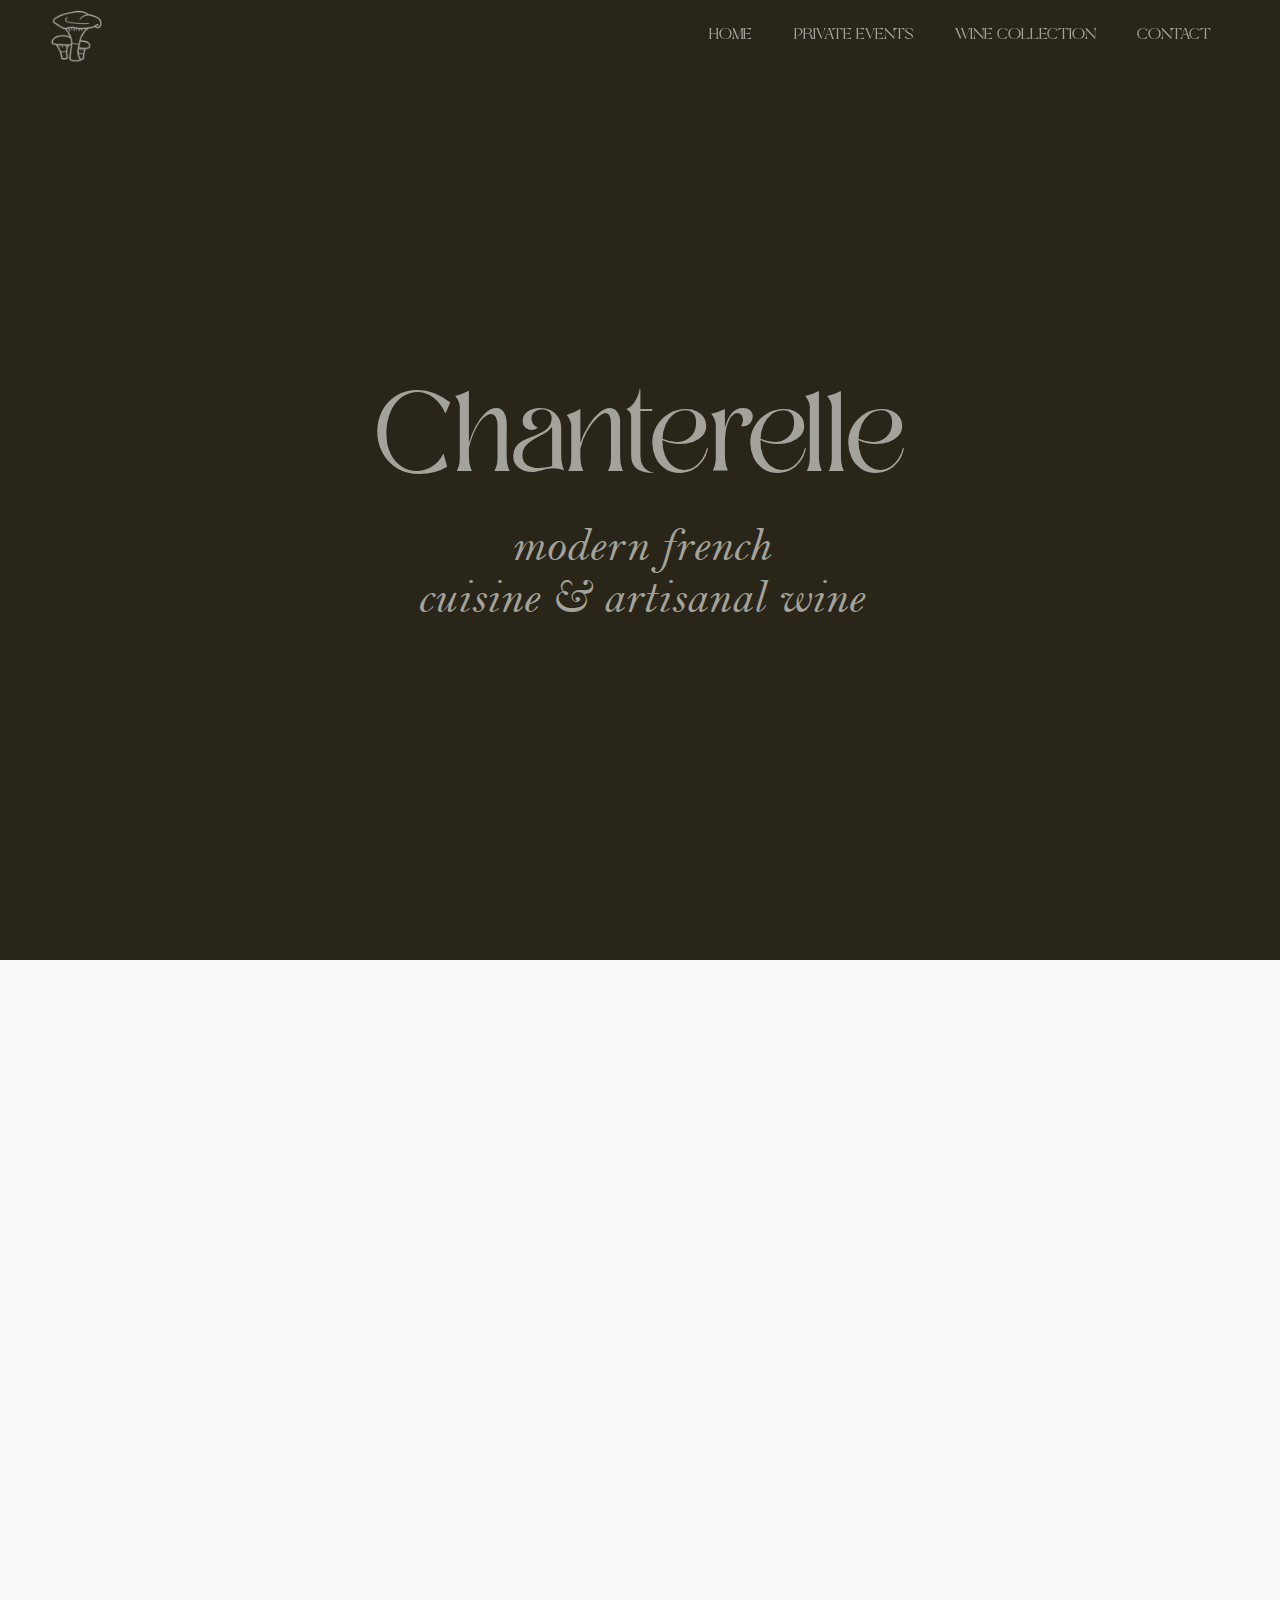
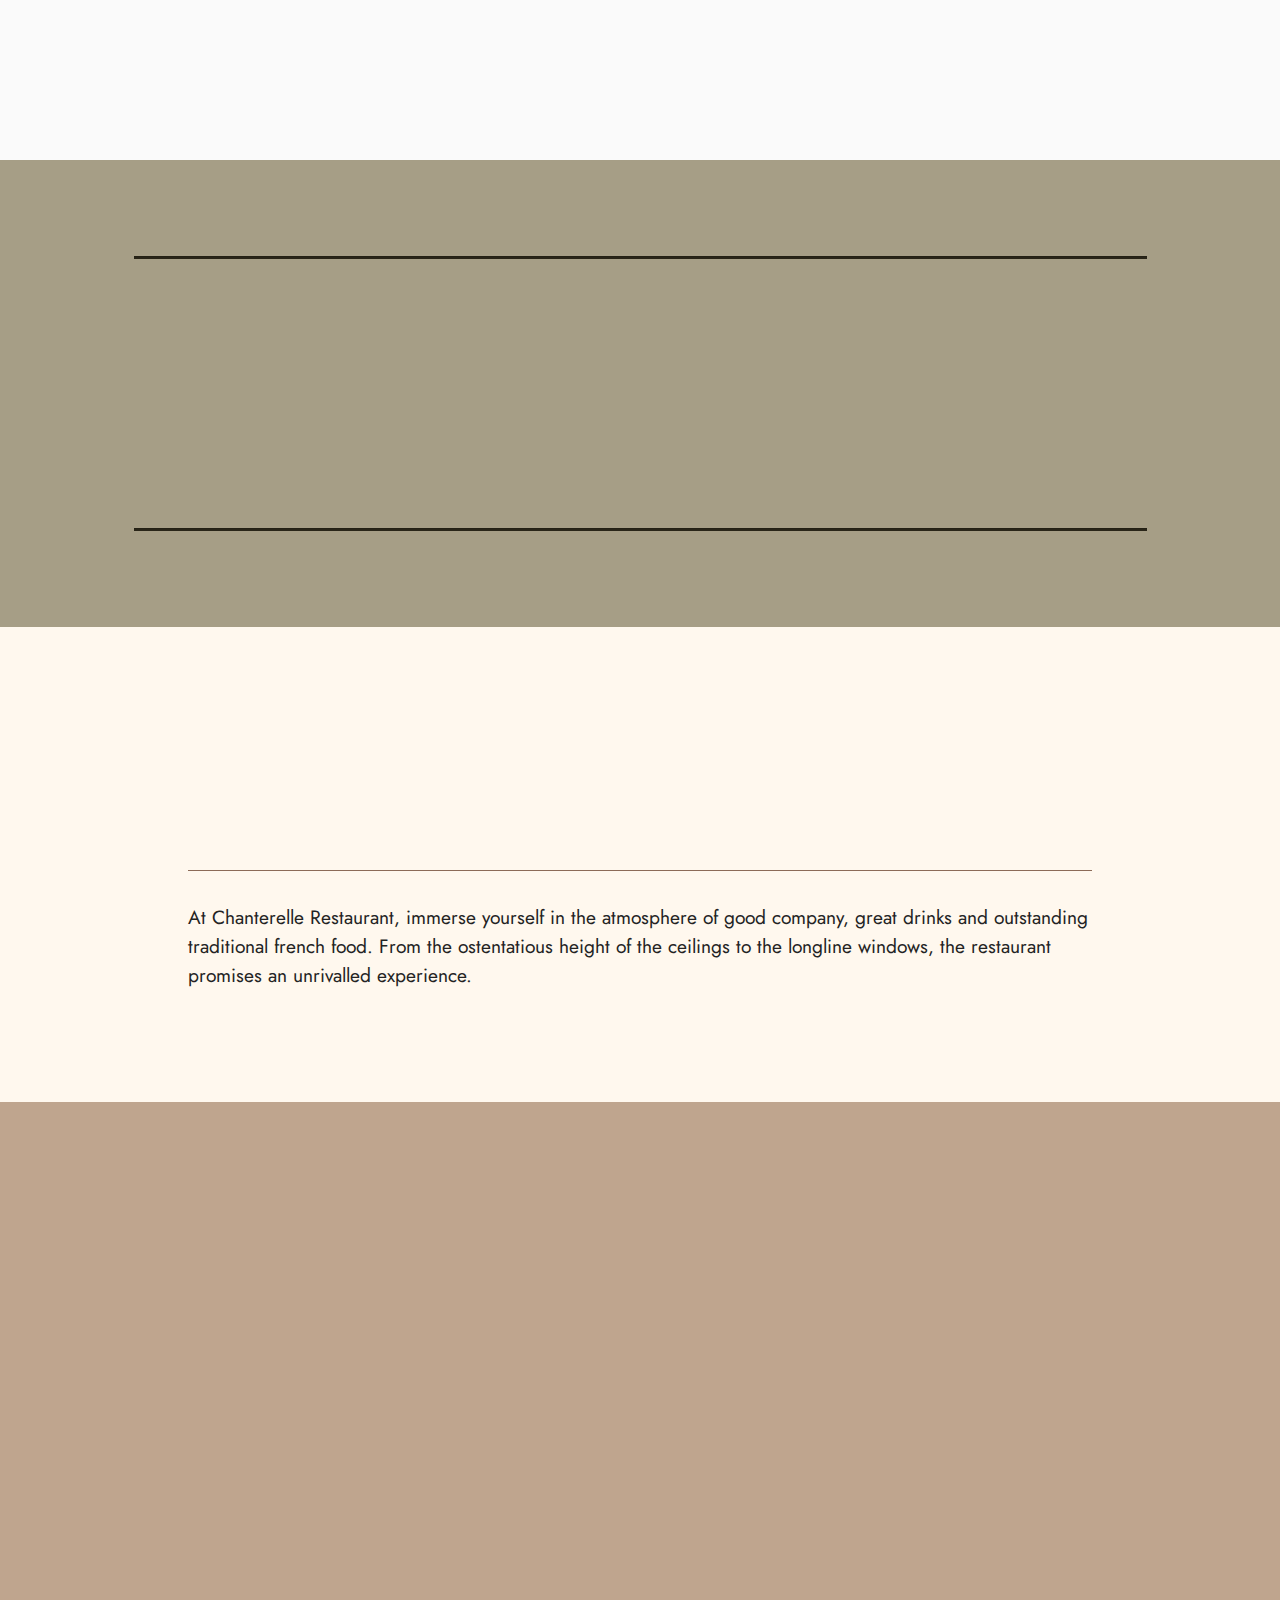
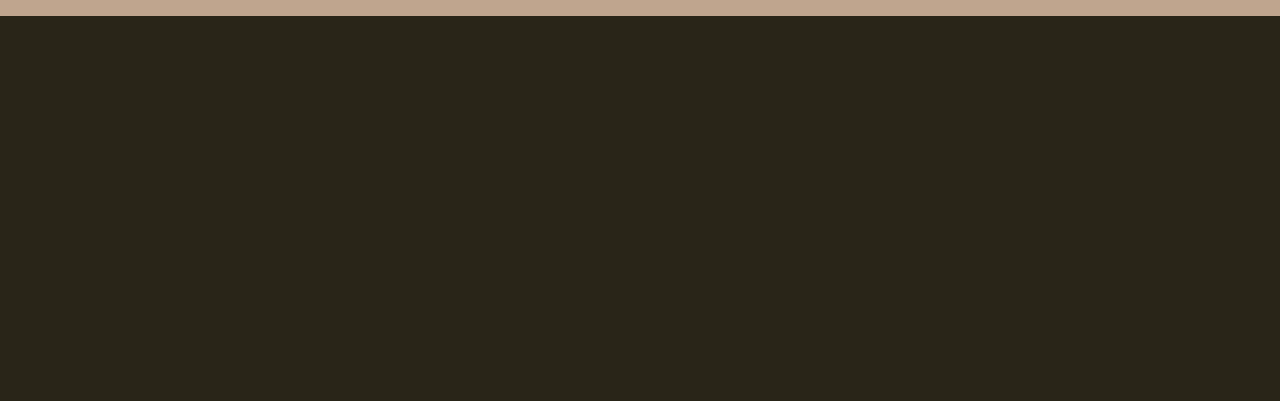
<file: index.html>
<!DOCTYPE html>
<html>

<head>
    <meta charset="UTF-8">
    <meta name="description"
        content="For those who won't settle for anything less than the best french cuisine and artisanal wine in town.">
    <meta name="keywords" content="Chanterelle, french restaurant, artisanal wine">
    <meta name="author" content="Belu Gabriela">
    <meta name="viewport" content="width=device-width, initial-scale=1.0">
    <link rel="shortcut icon" href="assets/images/mushroom-1.png" type="image/x-icon">

    <title>Chanterelle - Contemporary French Cuisine</title>
    <link rel="stylesheet" href="assets/web/assets/mobirise-icons2/mobirise2.css">
    <link rel="stylesheet" href="assets/tether/tether.min.css">
    <link rel="stylesheet" href="assets/bootstrap/css/bootstrap.min.css">
    <link rel="stylesheet" href="assets/bootstrap/css/bootstrap-grid.min.css">
    <link rel="stylesheet" href="assets/bootstrap/css/bootstrap-reboot.min.css">
    <link rel="stylesheet" href="assets/animatecss/animate.css">
    <link rel="stylesheet" href="assets/dropdown/css/style.css">
    <link rel="stylesheet" href="assets/socicon/css/styles.css">
    <link rel="stylesheet" href="assets/theme/css/style.css">
    <link href="assets/fonts/style.css" rel="stylesheet">
    <link rel="preload" as="style" href="assets/mobirise/css/mbr-additional.css">
    <link rel="stylesheet" href="assets/mobirise/css/mbr-additional.css" type="text/css">




</head>

<body>

    <section class="menu menu1 cid-siS5WJGsYm" once="menu" id="menu1-2">


        <nav class="navbar navbar-dropdown navbar-fixed-top navbar-expand-lg">
            <div class="container-fluid">
                <div class="navbar-brand">
                    <span class="navbar-logo">

                        <img src="assets/images/mushroom-1.png" alt="Chanterelle Mushrooms" style="height: 3.5rem;">

                    </span>

                </div>
                <button class="navbar-toggler" type="button" data-toggle="collapse"
                    data-target="#navbarSupportedContent" aria-controls="navbarNavAltMarkup" aria-expanded="false"
                    aria-label="Toggle navigation">
                    <div class="hamburger">
                        <span></span>
                        <span></span>
                        <span></span>
                        <span></span>
                    </div>
                </button>
                <div class="collapse navbar-collapse" id="navbarSupportedContent">
                    <ul class="navbar-nav nav-dropdown nav-right" data-app-modern-menu="true">
                        <li class="nav-item"><a class="nav-link link text-primary display-4" href="index.html">HOME</a>
                        </li>
                        <li class="nav-item"><a class="nav-link link text-primary display-4"
                                href="privatevents.html">PRIVATE EVENTS</a>
                        </li>
                        <li class="nav-item"><a class="nav-link link text-primary display-4"
                                href="winecollection.html">WINE COLLECTION</a></li>
                        <li class="nav-item"><a class="nav-link link text-primary display-4"
                                href="contact.html">CONTACT</a></li>
                    </ul>


                </div>
            </div>
        </nav>
    </section>

    <section class="header6 cid-siXsuBeU1M mbr-fullscreen" id="header6-g">





        <div class="align-center container">
            <div class="row justify-content-center">
                <div class="col-12 col-lg-12">
                    <h1 class="mbr-section-title mbr-fonts-style mbr-white mb-3 display-1">Chanterelle</h1>
                    <h2 class="mbr-section-subtitle mbr-fonts-style mbr-white mb-3 display-2">modern french
                        <div>cuisine &amp; artisanal wine</div>
                    </h2>


                </div>
            </div>
        </div>
    </section>

    <section class="slider1 cid-sjBQvf0kEY" id="slider1-17">

        <div class="carousel slide" id="sjU6CWNRvu" data-interval="5000">
            <ol class="carousel-indicators">
                <li data-slide-to="0" class="active" data-target="#sjU6CWNRvu"></li>
                <li data-slide-to="1" data-target="#sjU6CWNRvu"></li>
                <li data-slide-to="2" data-target="#sjU6CWNRvu"></li>
                <li data-slide-to="3" data-target="#sjU6CWNRvu"></li>
            </ol>
            <div class="carousel-inner">
                <div class="carousel-item slider-image item active">
                    <div class="item-wrapper">
                        <img class="d-block w-100" src="assets/images/winery-1.jpg" alt="" data-slide-to="0">


                    </div>
                </div>
                <div class="carousel-item slider-image item">
                    <div class="item-wrapper">
                        <img class="d-block w-100" src="assets/images/interior-1.jpg" data-slide-to="1">


                    </div>
                </div>
                <div class="carousel-item slider-image item">
                    <div class="item-wrapper">
                        <img class="d-block w-100" src="assets/images/bucatarie-1.jpg" data-slide-to="1">


                    </div>
                </div>
                <div class="carousel-item slider-image item">
                    <div class="item-wrapper">
                        <img class="d-block w-100" src="assets/images/masa.jpg" data-slide-to="1">


                    </div>
                </div>

            </div>
            <a class="carousel-control carousel-control-prev" role="button" data-slide="prev" href="#sjU6CWNRvu">
                <span class="mobi-mbri mobi-mbri-arrow-prev" aria-hidden="true"></span>
                <span class="sr-only">Previous</span>
            </a>
            <a class="carousel-control carousel-control-next" role="button" data-slide="next" href="#sjU6CWNRvu">
                <span class="mobi-mbri mobi-mbri-arrow-next" aria-hidden="true"></span>
                <span class="sr-only">Next</span>
            </a>
        </div>
    </section>

    <section class="content6 cid-sjBOTF8d62" id="content6-16">

        <div class="container">
            <div class="row justify-content-center">
                <div class="col-md-12 col-lg-11">
                    <hr class="line">
                    <p class="mbr-text align-center mbr-fonts-style my-4 display-5">“Chanterelle is not your average
                        french restaurant, partly because we serve some of the best gourmet dishes in town, and partly
                        because our menu has a distinct flair. Jean Guérar, believes that a good French dish starts with
                        good quality, fresh and authentic ingredients.”</p>
                    <hr class="line">
                </div>
            </div>
        </div>
    </section>

    <section class="tabs content18 cid-sjC9E0QNjx" id="tabs1-1b">




        <div class="container-fluid">
            <div class="row justify-content-center">
                <div class="col-12 col-md-9">
                    <h3 class="mbr-section-title mb-0 mbr-fonts-style display-2">About us</h3>

                </div>
            </div>
            <div class="row justify-content-center mt-4">
                <div class="col-12 col-md-9">
                    <ul class="nav nav-tabs mb-4" role="tablist">
                        <li class="nav-item first mbr-fonts-style"><a
                                class="nav-link mbr-fonts-style show active display-7" role="tab" data-toggle="tab"
                                href="#tabs1-1b_tab0" aria-selected="true"><strong>Info</strong></a></li>
                        <li class="nav-item"><a class="nav-link mbr-fonts-style active display-7" role="tab"
                                data-toggle="tab" href="#tabs1-1b_tab1" aria-selected="true"><strong>Private
                                    Events</strong></a></li>
                        <li class="nav-item"><a class="nav-link mbr-fonts-style active display-7" role="tab"
                                data-toggle="tab" href="#tabs1-1b_tab2" aria-selected="true"><strong>Why
                                    Chanterelle</strong></a></li>



                    </ul>
                    <div class="tab-content">
                        <div id="tab1" class="tab-pane in active" role="tabpanel">
                            <div class="row">
                                <div class="col-md-12">
                                    <p class="mbr-text mbr-fonts-style display-7">At Chanterelle Restaurant, immerse
                                        yourself in the atmosphere of good company, great drinks and outstanding
                                        traditional french food. From the ostentatious height of the ceilings to the
                                        longline windows, the restaurant promises an unrivalled experience.<br></p>
                                </div>
                            </div>
                        </div>
                        <div id="tab2" class="tab-pane" role="tabpanel">
                            <div class="row">
                                <div class="col-md-12">
                                    <p class="mbr-text mbr-fonts-style display-7">Chanterelle offers an unique
                                        contemporary setting to cater for birthday celebrations, corporate events,
                                        dinners, product launches and holiday parties for up to 50 people. <br> </p>
                                </div>
                            </div>
                        </div>
                        <div id="tab3" class="tab-pane" role="tabpanel">
                            <div class="row">
                                <div class="col-md-12">
                                    <p class="mbr-text mbr-fonts-style display-7">If you’re wondering what’s in the
                                        name, Chanterelle are amongst the most popular wild edible mushrooms. They first
                                        gained widespread recognition as a culinary delicacy with the spreading
                                        influence of French cuisine in the 18th century, when they began appearing in
                                        palace kitchens.</p>
                                </div>
                            </div>
                        </div>



                    </div>
                </div>
            </div>
        </div>
    </section>

    <section class="testimonials2 cid-sj2C4aMP78" id="testimonials2-12">


        <div class="container">
            <h3 class="mbr-section-title mbr-fonts-style align-center mb-4 display-2">
                Testimonials
            </h3>
            <div class="row justify-content-center">
                <div class="card col-12 col-md-6">
                    <p class="mbr-text mbr-fonts-style mb-4 display-7">“A celebration of authentic cuisine, where you
                        will experience true French tradition. They prepare dishes with simply great ingredients of the
                        finest quality. At Chanterelle, they select the best ingredients and cook them simply whilst
                        respecting the traditions and know-how of our ancestors.”
                        <br>
                    </p>
                    <div class="d-flex mb-md-0 mb-4">
                        <div class="image-wrapper">
                            <img src="assets/images/man17.jpg" alt="man">
                        </div>
                        <div class="text-wrapper">
                            <p class="name mbr-fonts-style mb-1 display-7"><strong>Herman Toeff</strong></p>
                            <p class="position mbr-fonts-style display-7">in Gather Journal</p>
                        </div>
                    </div>
                </div>
                <div class="card col-12 col-md-6">
                    <p class="mbr-text mbr-fonts-style mb-4 display-7">“At Chanterelle Restaurant, they use simple
                        ingredients carefully selected from small producers and local farms, to ensure that every
                        ingredient is treated with the utmost care and respect from the very beginning to when it lands
                        in their kitchen to start the preparations.”
                        <br>
                    </p>
                    <div class="d-flex mb-md-0 mb-4">
                        <div class="image-wrapper">
                            <img src="assets/images/woman17.jpeg" alt="woman">
                        </div>
                        <div class="text-wrapper">
                            <p class="name mbr-fonts-style mb-1 display-7"><strong>Marianne Versstapen</strong></p>
                            <p class="position mbr-fonts-style display-7">in Compound Magazine</p>
                        </div>
                    </div>
                </div>
            </div>
        </div>
    </section>

    <section class="footer2 cid-siY7DyCCgb" once="footers" id="footer2-s">



        <div class="container">
            <div class="row mbr-white">
                <div class="col-6 col-md-4 col-lg-3">
                    <h5 class="mbr-section-subtitle mbr-fonts-style mb-2 display-2">Chanterelle</h5>
                    <ul class="list mbr-fonts-style display-7">
                        <li class="mbr-text item-wrap"><span style="font-size: 1.2rem;">200390 Eugeniu Carada
                                14,&nbsp;</span><br></li>
                        <li class="mbr-text item-wrap">Craiova</li>
                        <li class="mbr-text item-wrap">400000
                            Piața Muzeului 5, Cluj-Napoca&nbsp;</li>
                    </ul>
                </div>
                <div class="col-6 col-md-4 col-lg-3">
                    <h5 class="mbr-section-subtitle mbr-fonts-style mb-2 display-7"><br>Get in Touch</h5>
                    <ul class="list mbr-fonts-style display-7">
                        <li class="mbr-text item-wrap"><span style="font-size: 1.2rem;">large parties &amp; private
                                events:&nbsp;</span><br></li>
                        <li class="mbr-text item-wrap">events@chanterelle.com</li>
                    </ul>
                </div>
                <div class="col-6 col-md-4 col-lg-3">
                    <h5 class="mbr-section-subtitle mbr-fonts-style mb-2 display-7"><br>Private Events</h5>
                    <ul class="list mbr-fonts-style display-7">
                        <li class="mbr-text item-wrap">+ 01 633 555 88</li>
                        <li class="mbr-text item-wrap">+ 01 244 793 88</li>
                        <li class="mbr-text item-wrap">chanterelle@restaurant.com
                        </li>
                    </ul>
                </div>
                <div class="col-6 col-md-4 col-lg-3">
                    <h5 class="mbr-section-subtitle mbr-fonts-style mb-2 display-7"><br>Opening Hours</h5>
                    <ul class="list mbr-fonts-style display-7">
                        <li class="mbr-text item-wrap">MON - FRI</li>
                        <li class="mbr-text item-wrap">10 AM - 10 PM
                        </li>
                        <li class="mbr-text item-wrap">SAT &amp; SUN
                        </li>
                        <li class="mbr-text item-wrap">12 PM - 7 PM</li>
                    </ul>
                </div>
                <div class="col-12 mt-4">
                    <p class="mbr-text mb-0 mbr-fonts-style copyright align-center display-7">
                        © 2020 Copyright: Chanterelle
                    </p>
                </div>
            </div>
        </div>
    </section>
    <section>
        <a href="https://mobirise.site/b"></a>

    </section>
    <script src="assets/web/assets/jquery/jquery.min.js"></script>
    <script src="assets/popper/popper.min.js"></script>
    <script src="assets/tether/tether.min.js"></script>
    <script src="assets/bootstrap/js/bootstrap.min.js"></script>
    <script src="assets/smoothscroll/smooth-scroll.js"></script>
    <script src="assets/viewportchecker/jquery.viewportchecker.js"></script>
    <script src="assets/mbr-tabs/mbr-tabs.js"></script>
    <script src="assets/dropdown/js/nav-dropdown.js"></script>
    <script src="assets/dropdown/js/navbar-dropdown.js"></script>
    <script src="assets/touchswipe/jquery.touch-swipe.min.js"></script>
    <script src="assets/theme/js/script.js"></script>


    <input name="animation" type="hidden">
</body>

</html>
</file>
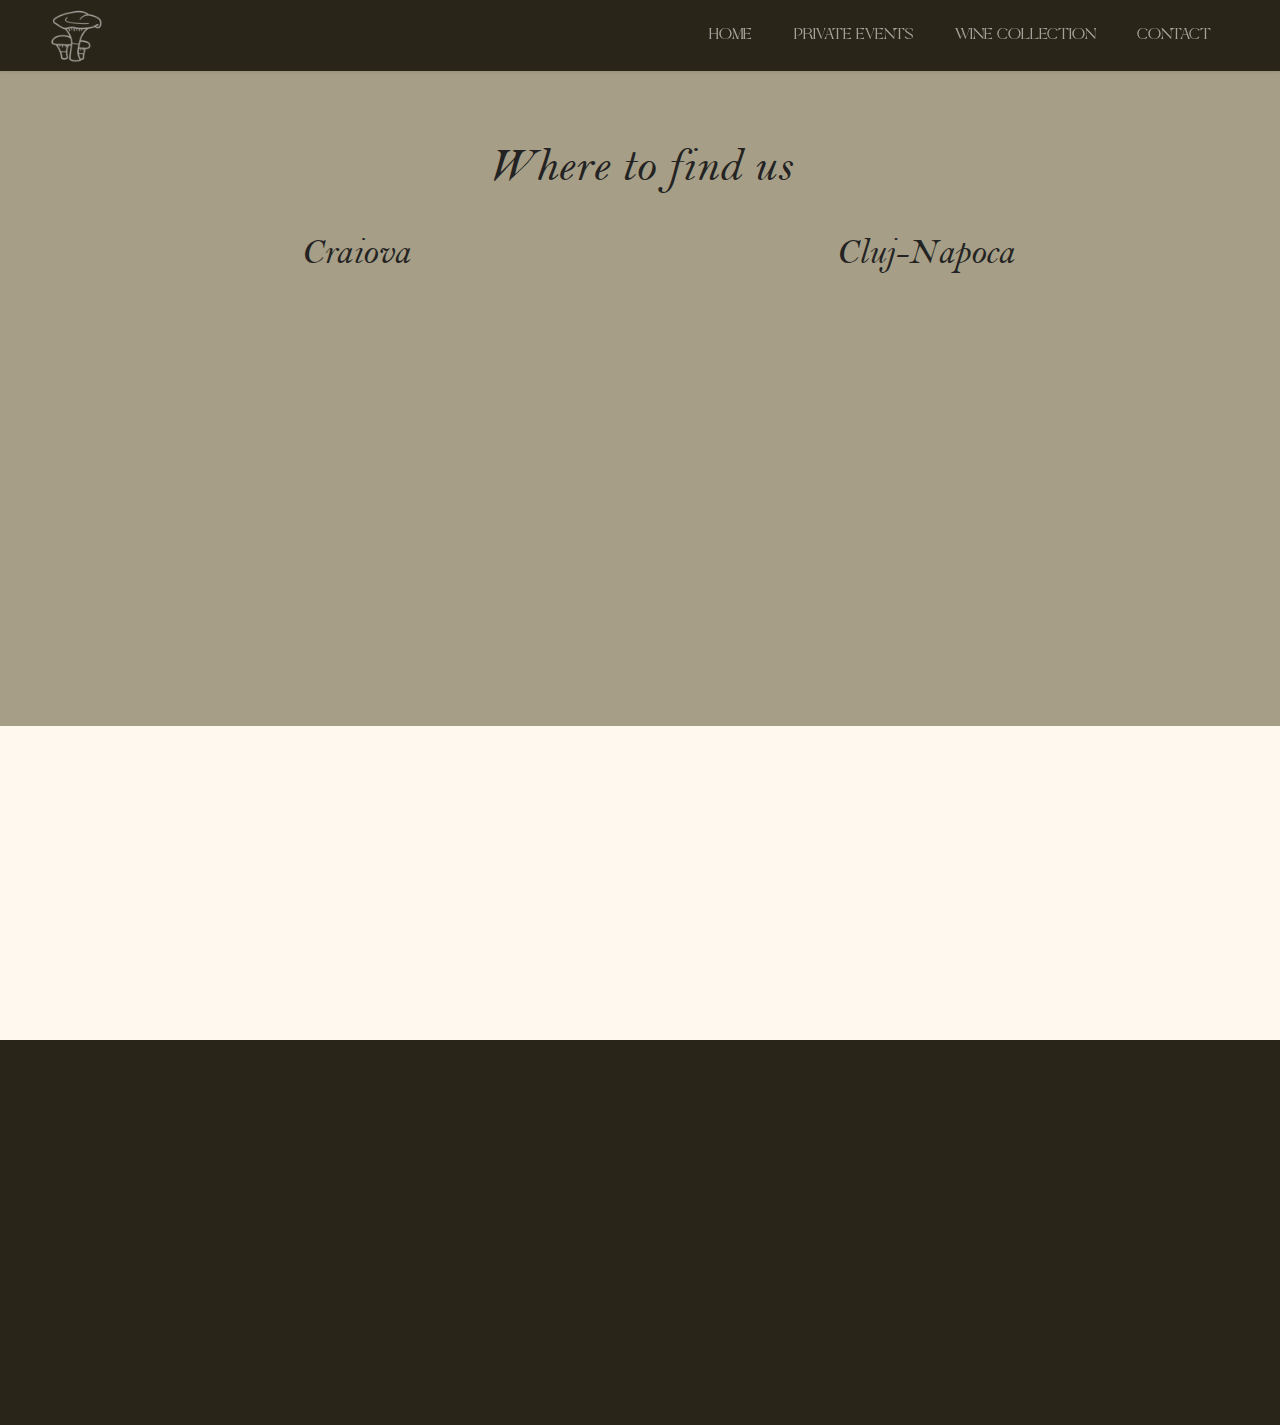
<file: contact.html>
<!DOCTYPE html>
<html>

<head>
    <meta charset="UTF-8">
    <meta name="description"
        content="For those who won't settle for anything less than the best french cuisine and artisanal wine in town.">
    <meta name="keywords" content="Chanterelle, french restaurant, artisanal wine">
    <meta name="author" content="Belu Gabriela">
    <meta name="viewport" content="width=device-width, initial-scale=1.0">
    <link rel="shortcut icon" href="assets/images/mushroom-1.png" type="image/x-icon">

    <title>Contact</title>
    <link rel="stylesheet" href="assets/tether/tether.min.css">
    <link rel="stylesheet" href="assets/bootstrap/css/bootstrap.min.css">
    <link rel="stylesheet" href="assets/bootstrap/css/bootstrap-grid.min.css">
    <link rel="stylesheet" href="assets/bootstrap/css/bootstrap-reboot.min.css">
    <link rel="stylesheet" href="assets/animatecss/animate.css">
    <link rel="stylesheet" href="assets/dropdown/css/style.css">
    <link rel="stylesheet" href="assets/socicon/css/styles.css">
    <link rel="stylesheet" href="assets/theme/css/style.css">
    <link href="assets/fonts/style.css" rel="stylesheet">
    <link rel="preload" as="style" href="assets/mobirise/css/mbr-additional.css">
    <link rel="stylesheet" href="assets/mobirise/css/mbr-additional.css" type="text/css">

</head>

<body>

    <section class="menu menu1 cid-siS5WJGsYm" once="menu" id="menu1-b">


        <nav class="navbar navbar-dropdown navbar-fixed-top navbar-expand-lg">
            <div class="container-fluid">
                <div class="navbar-brand">
                    <span class="navbar-logo">

                        <img src="assets/images/mushroom-1.png" alt="Chanterelle Mushrooms" style="height: 3.5rem;">

                    </span>

                </div>
                <button class="navbar-toggler" type="button" data-toggle="collapse"
                    data-target="#navbarSupportedContent" aria-controls="navbarNavAltMarkup" aria-expanded="false"
                    aria-label="Toggle navigation">
                    <div class="hamburger">
                        <span></span>
                        <span></span>
                        <span></span>
                        <span></span>
                    </div>
                </button>
                <div class="collapse navbar-collapse" id="navbarSupportedContent">
                    <ul class="navbar-nav nav-dropdown nav-right" data-app-modern-menu="true">
                        <li class="nav-item"><a class="nav-link link text-primary display-4" href="index.html">HOME</a>
                        </li>
                        <li class="nav-item"><a class="nav-link link text-primary display-4"
                                href="privatevents.html">PRIVATE EVENTS</a>
                        </li>
                        <li class="nav-item"><a class="nav-link link text-primary display-4"
                                href="winecollection.html">WINE COLLECTION</a></li>
                        <li class="nav-item"><a class="nav-link link text-primary display-4"
                                href="contact.html">CONTACT</a></li>
                    </ul>


                </div>
            </div>
        </nav>
    </section>

    <section class="map3 cid-sj2wV2Mhzr" id="map3-u">





        <div class="container">
            <div class="row">
                <div class="col-12">
                    <h3 class="mbr-section-title mb-4 align-center mbr-fonts-style display-2">Where to find us</h3>
                </div>
                <div class="col-12 col-lg-6">
                    <h4 class="mbr-section-subtitle mb-3 align-center mbr-fonts-style display-5">Craiova</h4>
                    <div class="google-map"><iframe frameborder="0" style="border:0"
                            src="https://www.google.com/maps/embed/v1/place?key=AIzaSyCNveGQ9bfpKFwWzQLLftrR9hNiHwdqQG8&amp;q=200390 Eugeniu Carada 14,Craiova, Romania"
                            allowfullscreen=""></iframe></div>
                </div>
                <div class="col-12 col-lg-6">
                    <h4 class="mbr-section-subtitle mb-3 mt-5 mt-lg-0 align-center mbr-fonts-style display-5">
                        Cluj-Napoca</h4>
                    <div class="google-map"><iframe frameborder="0" style="border:0"
                            src="https://www.google.com/maps/embed/v1/place?key=AIzaSyDk89J4FSunMF33ruMVWJaJht_Ro0kvoXs&amp;q=400000 Piața Muzeului 5, Cluj-Napoca "
                            allowfullscreen=""></iframe></div>
                </div>
            </div>
        </div>
    </section>

    <section class="contacts4 cid-siX22Eehxx" id="contacts4-f">





        <div class="container">
            <div class="row align-items-center justify-content-center">
                <div class="text-content col-12 col-md-6 order-2">
                    <h2 class="mbr-section-title mbr-fonts-style display-2">
                        Follow us</h2>
                    <p class="mbr-text mbr-fonts-style display-7">on social media to stay up to date with<br>our offers
                        &amp; promotions.</p>
                </div>
                <div class="icons d-flex align-items-center col-12 col-md-6 justify-content-end mt-md-0 mt-2 flex-wrap">

                    <a href="https://twitter.com/mulaney/status/1305345052433055744" target="_blank"><span
                            class="mbr-iconfont mbr-iconfont-social socicon-twitter socicon"
                            style="color: rgb(166, 158, 134); fill: rgb(166, 158, 134);"></span></a>


                    <a href="https://www.youtube.com/watch?v=Rt0spqQtMKg" target="_blank"><span
                            class="mbr-iconfont mbr-iconfont-social socicon-facebook socicon"
                            style="color: rgb(166, 158, 134); fill: rgb(166, 158, 134);"></span></a>


                    <a href="https://www.youtube.com/watch?v=X0DeIqJm4vM" target="_blank"><span
                            class="mbr-iconfont mbr-iconfont-social socicon-youtube socicon"
                            style="color: rgb(166, 158, 134); fill: rgb(166, 158, 134);"></span></a>


                    <a href="https://www.instagram.com/p/CG8ewHhnQj7/" target="_blank"><span
                            class="mbr-iconfont mbr-iconfont-social socicon-instagram socicon"
                            style="color: rgb(166, 158, 134); fill: rgb(166, 158, 134);"></span></a>







                </div>
            </div>
        </div>

    </section>

    <section class="footer2 cid-siY7DyCCgb" once="footers" id="footer2-s">



        <div class="container">
            <div class="row mbr-white">
                <div class="col-6 col-md-4 col-lg-3">
                    <h5 class="mbr-section-subtitle mbr-fonts-style mb-2 display-2">Chanterelle</h5>
                    <ul class="list mbr-fonts-style display-7">
                        <li class="mbr-text item-wrap"><span style="font-size: 1.2rem;">200390 Eugeniu Carada
                                14,&nbsp;</span><br></li>
                        <li class="mbr-text item-wrap">Craiova</li>
                        <li class="mbr-text item-wrap">400000
                            Piața Muzeului 5, Cluj-Napoca&nbsp;</li>
                    </ul>
                </div>
                <div class="col-6 col-md-4 col-lg-3">
                    <h5 class="mbr-section-subtitle mbr-fonts-style mb-2 display-7"><br>Get In Touch</h5>
                    <ul class="list mbr-fonts-style display-7">
                        <li class="mbr-text item-wrap"><span style="font-size: 1.2rem;">large parties &amp; private
                                events:&nbsp;</span><br></li>
                        <li class="mbr-text item-wrap">events@chanterelle.com</li>
                    </ul>
                </div>
                <div class="col-6 col-md-4 col-lg-3">
                    <h5 class="mbr-section-subtitle mbr-fonts-style mb-2 display-7"><br>Private Events</h5>
                    <ul class="list mbr-fonts-style display-7">
                        <li class="mbr-text item-wrap">+ 01 633 555 88</li>
                        <li class="mbr-text item-wrap">+ 01 244 793 88</li>
                        <li class="mbr-text item-wrap">chanterelle@restaurant.com
                        </li>
                    </ul>
                </div>
                <div class="col-6 col-md-4 col-lg-3">
                    <h5 class="mbr-section-subtitle mbr-fonts-style mb-2 display-7"><br>Opening Hours</h5>
                    <ul class="list mbr-fonts-style display-7">
                        <li class="mbr-text item-wrap">MON - FRI</li>
                        <li class="mbr-text item-wrap">10 AM - 10 PM
                        </li>
                        <li class="mbr-text item-wrap">SAT &amp; SUN
                        </li>
                        <li class="mbr-text item-wrap">12 PM - 7 PM</li>
                    </ul>
                </div>
                <div class="col-12 mt-4">
                    <p class="mbr-text mb-0 mbr-fonts-style copyright align-center display-7">
                        © 2020 Copyright: Chanterelle
                    </p>
                </div>
            </div>
        </div>
    </section>
    <section>
        <a href="https://mobirise.site/p"></a>
    </section>
    <script src="assets/web/assets/jquery/jquery.min.js"></script>
    <script src="assets/popper/popper.min.js"></script>
    <script src="assets/tether/tether.min.js"></script>
    <script src="assets/bootstrap/js/bootstrap.min.js"></script>
    <script src="assets/smoothscroll/smooth-scroll.js"></script>
    <script src="assets/viewportchecker/jquery.viewportchecker.js"></script>
    <script src="assets/dropdown/js/nav-dropdown.js"></script>
    <script src="assets/dropdown/js/navbar-dropdown.js"></script>
    <script src="assets/touchswipe/jquery.touch-swipe.min.js"></script>
    <script src="assets/sociallikes/social-likes.js"></script>
    <script src="assets/theme/js/script.js"></script>


    <input name="animation" type="hidden">
</body>

</html>
</file>
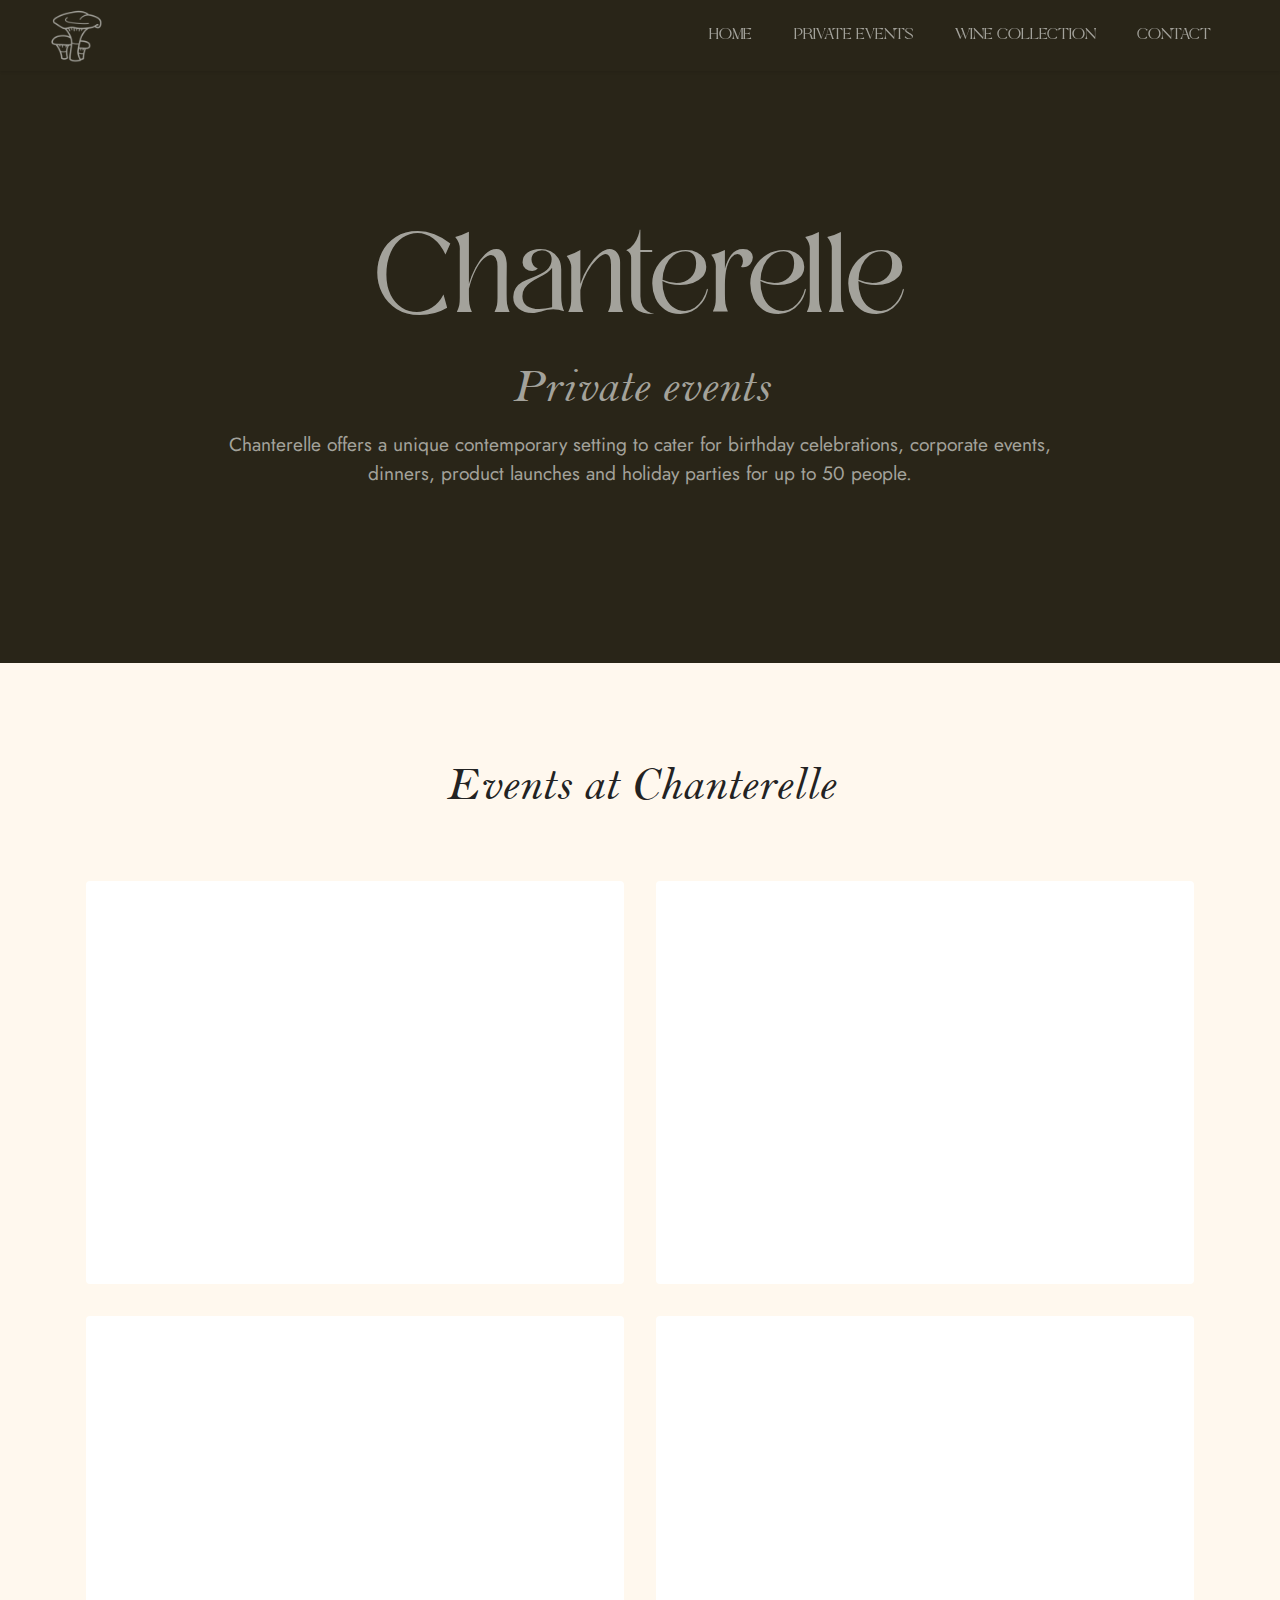
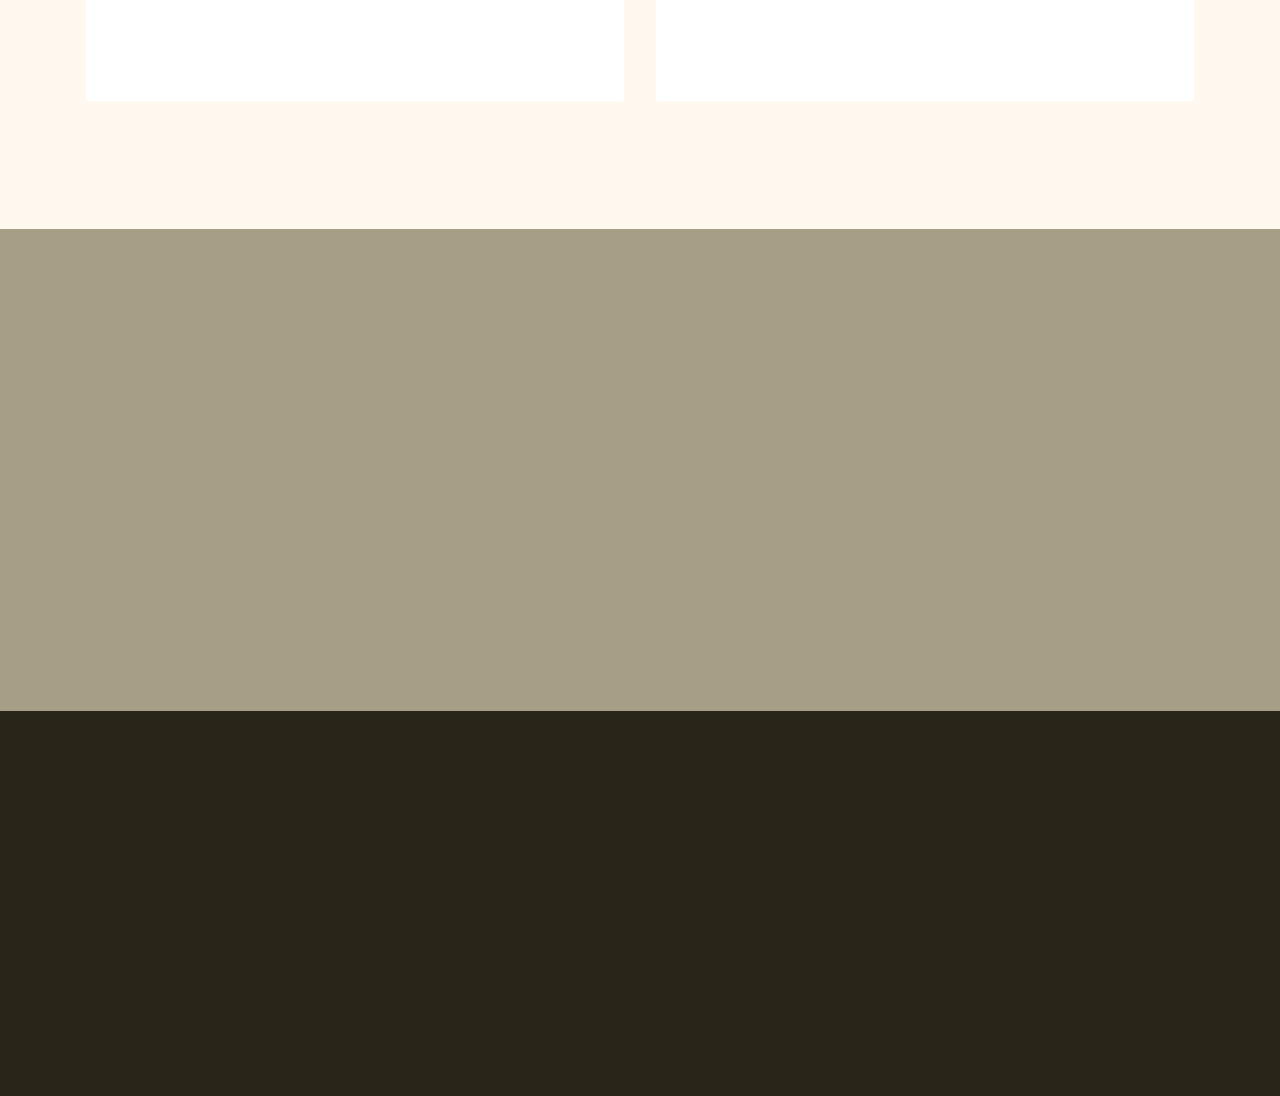
<file: privatevents.html>
<!DOCTYPE html>
<html>

<head>
    <meta charset="UTF-8">
    <meta name="description"
        content="For those who won't settle for anything less than the best french cuisine and artisanal wine in town.">
    <meta name="keywords" content="Chanterelle, french restaurant, artisanal wine">
    <meta name="author" content="Belu Gabriela">
    <meta name="viewport" content="width=device-width, initial-scale=1.0">
    <link rel="shortcut icon" href="assets/images/mushroom-1.png" type="image/x-icon">


    <title>Chanterelle - Private events</title>
    <link rel="stylesheet" href="assets/tether/tether.min.css">
    <link rel="stylesheet" href="assets/bootstrap/css/bootstrap.min.css">
    <link rel="stylesheet" href="assets/bootstrap/css/bootstrap-grid.min.css">
    <link rel="stylesheet" href="assets/bootstrap/css/bootstrap-reboot.min.css">
    <link rel="stylesheet" href="assets/animatecss/animate.css">
    <link rel="stylesheet" href="assets/formstyler/jquery.formstyler.css">
    <link rel="stylesheet" href="assets/formstyler/jquery.formstyler.theme.css">
    <link rel="stylesheet" href="assets/datepicker/jquery.datetimepicker.min.css">
    <link rel="stylesheet" href="assets/dropdown/css/style.css">
    <link rel="stylesheet" href="assets/socicon/css/styles.css">
    <link rel="stylesheet" href="assets/theme/css/style.css">
    <link href="assets/fonts/style.css" rel="stylesheet">
    <link rel="preload" as="style" href="assets/mobirise/css/mbr-additional.css">
    <link rel="stylesheet" href="assets/mobirise/css/mbr-additional.css" type="text/css">




</head>

<body>

    <section class="menu menu1 cid-siS5WJGsYm" once="menu" id="menu1-v">


        <nav class="navbar navbar-dropdown navbar-fixed-top navbar-expand-lg">
            <div class="container-fluid">
                <div class="navbar-brand">
                    <span class="navbar-logo">

                        <img src="assets/images/mushroom-1.png" alt="Chanterelle Mushrooms" style="height: 3.5rem;">

                    </span>

                </div>
                <button class="navbar-toggler" type="button" data-toggle="collapse"
                    data-target="#navbarSupportedContent" aria-controls="navbarNavAltMarkup" aria-expanded="false"
                    aria-label="Toggle navigation">
                    <div class="hamburger">
                        <span></span>
                        <span></span>
                        <span></span>
                        <span></span>
                    </div>
                </button>
                <div class="collapse navbar-collapse" id="navbarSupportedContent">
                    <ul class="navbar-nav nav-dropdown nav-right" data-app-modern-menu="true">
                        <li class="nav-item"><a class="nav-link link text-primary display-4" href="index.html">HOME</a>
                        </li>
                        <li class="nav-item"><a class="nav-link link text-primary display-4"
                                href="privatevents.html">PRIVATE EVENTS</a>
                        </li>
                        <li class="nav-item"><a class="nav-link link text-primary display-4"
                                href="winecollection.html">WINE COLLECTION</a></li>
                        <li class="nav-item"><a class="nav-link link text-primary display-4"
                                href="contact.html">CONTACT</a></li>
                    </ul>


                </div>
            </div>
        </nav>
    </section>

    <section class="header6 cid-sj2yGy2vls" id="header6-x">





        <div class="align-center container">
            <div class="row justify-content-center">
                <div class="col-12 col-lg-12">
                    <h1 class="mbr-section-title mbr-fonts-style mbr-white mb-3 display-1">Chanterelle</h1>
                    <h2 class="mbr-section-subtitle mbr-fonts-style mbr-white mb-3 display-2">Private events</h2>
                    <p class="mbr-text mbr-white mbr-fonts-style display-7">Chanterelle offers a unique contemporary
                        setting to cater for birthday celebrations, corporate events,
                        <br> dinners, product launches and holiday parties for up to 50 people.
                    </p>
                    <p></p>
                    <p></p>

                </div>
            </div>
        </div>
    </section>

    <section class="gallery1 cid-sj2AiiLBlq" id="gallery1-10">


        <div class="container">
            <div class="mbr-section-head">
                <h4 class="mbr-section-title mbr-fonts-style align-center mb-0 display-2">Events at Chanterelle</h4>
                <h5 class="mbr-section-subtitle mbr-fonts-style align-center mb-0 mt-2 display-7">photo gallery&nbsp;
                </h5>
            </div>
            <div class="row mt-4">
                <div class="item features-image сol-12 col-md-6 col-lg-6">
                    <div class="item-wrapper">
                        <div class="item-img">
                            <img src="assets/images/winery.jpg" alt="Outdoor lights">
                        </div>


                    </div>
                </div>
                <div class="item features-image сol-12 col-md-6 col-lg-6">
                    <div class="item-wrapper">
                        <div class="item-img">
                            <img src="assets/images/interior.jpg" alt="Restaurant interior">
                        </div>


                    </div>
                </div>
                <div class="item features-image сol-12 col-md-6 col-lg-6">
                    <div class="item-wrapper">
                        <div class="item-img">
                            <img src="assets/images/rszmasa.jpg" alt="Good-looking table arrangement">
                        </div>


                    </div>
                </div>
                <div class="item features-image сol-12 col-md-6 col-lg-6">
                    <div class="item-wrapper">
                        <div class="item-img">
                            <img src="assets/images/rszbucatarie.jpg" alt="Crammed kitchen" title="">
                        </div>


                    </div>
                </div>
            </div>
        </div>
    </section>

    <section class="form5 cid-sj2B6uSOAD" id="form5-11">


        <div class="container">
            <div class="mbr-section-head">
                <h3 class="mbr-section-title mbr-fonts-style align-center mb-0 display-2">Inquire now</h3>

            </div>
            <div class="row justify-content-center mt-4">
                <div class="col-lg-8 mx-auto mbr-form" data-form-type="formoid">
                    <form action="https://mobirise.eu/" method="POST" class="mbr-form form-with-styler"
                        data-form-title="Form Name"><input type="hidden" name="email" data-form-email="true"
                            value="y+q64F9s/xQN2zK2qbyvjZlU8lDluCLwQV+v5ow4Uz3h3JlTEATGdvXSfzbw9vCv6kqIb2fMKBqy0v0wZbdOxINgLte8HdiKslB83x56XkplrubLrBjoudqH8464Tq5k">
                        <div class="">
                            <div hidden="hidden" data-form-alert="" class="alert alert-success col-12">We'll get back to
                                you as soon as possible!</div>
                            <div hidden="hidden" data-form-alert-danger="" class="alert alert-danger col-12">Oops...!
                                some
                                problem!</div>
                        </div>
                        <div class="dragArea row">
                            <div class="col-md col-sm-12 form-group" data-for="name">
                                <input type="text" name="name" placeholder="Name" data-form-field="name"
                                    class="form-control" value="" id="name-form5-11">
                            </div>
                            <div class="col-md col-sm-12 form-group" data-for="email">
                                <input type="email" name="email" placeholder="E-mail" data-form-field="email"
                                    class="form-control" value="" id="email-form5-11">
                            </div>

                            <div class="col-12 form-group" data-for="textarea">
                                <textarea name="textarea" placeholder="Message" data-form-field="textarea"
                                    class="form-control" id="textarea-form5-11"></textarea>
                            </div>
                            <div class="col-lg-12 col-md-12 col-sm-12 align-center mbr-section-btn"><button
                                    type="submit" class="btn btn-primary display-7">Submit</button></div>
                        </div>
                    </form>
                </div>
            </div>
        </div>
    </section>

    <section class="footer2 cid-siY7DyCCgb" once="footers" id="footer2-w">



        <div class="container">
            <div class="row mbr-white">
                <div class="col-6 col-md-4 col-lg-3">
                    <h5 class="mbr-section-subtitle mbr-fonts-style mb-2 display-2">Chanterelle</h5>
                    <ul class="list mbr-fonts-style display-7">
                        <li class="mbr-text item-wrap"><span style="font-size: 1.2rem;">200390 Eugeniu Carada
                                14,&nbsp;</span><br></li>
                        <li class="mbr-text item-wrap">Craiova</li>
                        <li class="mbr-text item-wrap">400000
                            Piața Muzeului 5, Cluj-Napoca&nbsp;</li>
                    </ul>
                </div>
                <div class="col-6 col-md-4 col-lg-3">
                    <h5 class="mbr-section-subtitle mbr-fonts-style mb-2 display-7"><br>Get in Touch</h5>
                    <ul class="list mbr-fonts-style display-7">
                        <li class="mbr-text item-wrap"><span style="font-size: 1.2rem;">large parties &amp; private
                                events:&nbsp;</span><br></li>
                        <li class="mbr-text item-wrap">events@chanterelle.com</li>
                    </ul>
                </div>
                <div class="col-6 col-md-4 col-lg-3">
                    <h5 class="mbr-section-subtitle mbr-fonts-style mb-2 display-7"><br>Private Events</h5>
                    <ul class="list mbr-fonts-style display-7">
                        <li class="mbr-text item-wrap">+ 01 633 555 88</li>
                        <li class="mbr-text item-wrap">+ 01 244 793 88</li>
                        <li class="mbr-text item-wrap">chanterelle@restaurant.com
                        </li>
                    </ul>
                </div>
                <div class="col-6 col-md-4 col-lg-3">
                    <h5 class="mbr-section-subtitle mbr-fonts-style mb-2 display-7"><br>Opening Hours</h5>
                    <ul class="list mbr-fonts-style display-7">
                        <li class="mbr-text item-wrap">MON - FRI</li>
                        <li class="mbr-text item-wrap">10 AM - 10 PM
                        </li>
                        <li class="mbr-text item-wrap">SAT &amp; SUN
                        </li>
                        <li class="mbr-text item-wrap">12 PM - 7 PM</li>
                    </ul>
                </div>
                <div class="col-12 mt-4">
                    <p class="mbr-text mb-0 mbr-fonts-style copyright align-center display-7">
                        © 2020 Copyright: Chanterelle
                    </p>
                </div>
            </div>
        </div>
    </section>
    <section>

        <a href="https://mobirise.site/b"></a>

    </section>
    <script src="assets/web/assets/jquery/jquery.min.js"></script>
    <script src="assets/popper/popper.min.js"></script>
    <script src="assets/tether/tether.min.js"></script>
    <script src="assets/bootstrap/js/bootstrap.min.js"></script>
    <script src="assets/smoothscroll/smooth-scroll.js"></script>
    <script src="assets/viewportchecker/jquery.viewportchecker.js"></script>
    <script src="assets/formstyler/jquery.formstyler.js"></script>
    <script src="assets/formstyler/jquery.formstyler.min.js"></script>
    <script src="assets/datepicker/jquery.datetimepicker.full.js"></script>
    <script src="assets/dropdown/js/nav-dropdown.js"></script>
    <script src="assets/dropdown/js/navbar-dropdown.js"></script>
    <script src="assets/touchswipe/jquery.touch-swipe.min.js"></script>
    <script src="assets/theme/js/script.js"></script>
    <script src="assets/formoid/formoid.min.js"></script>


    <input name="animation" type="hidden">
</body>

</html>
</file>
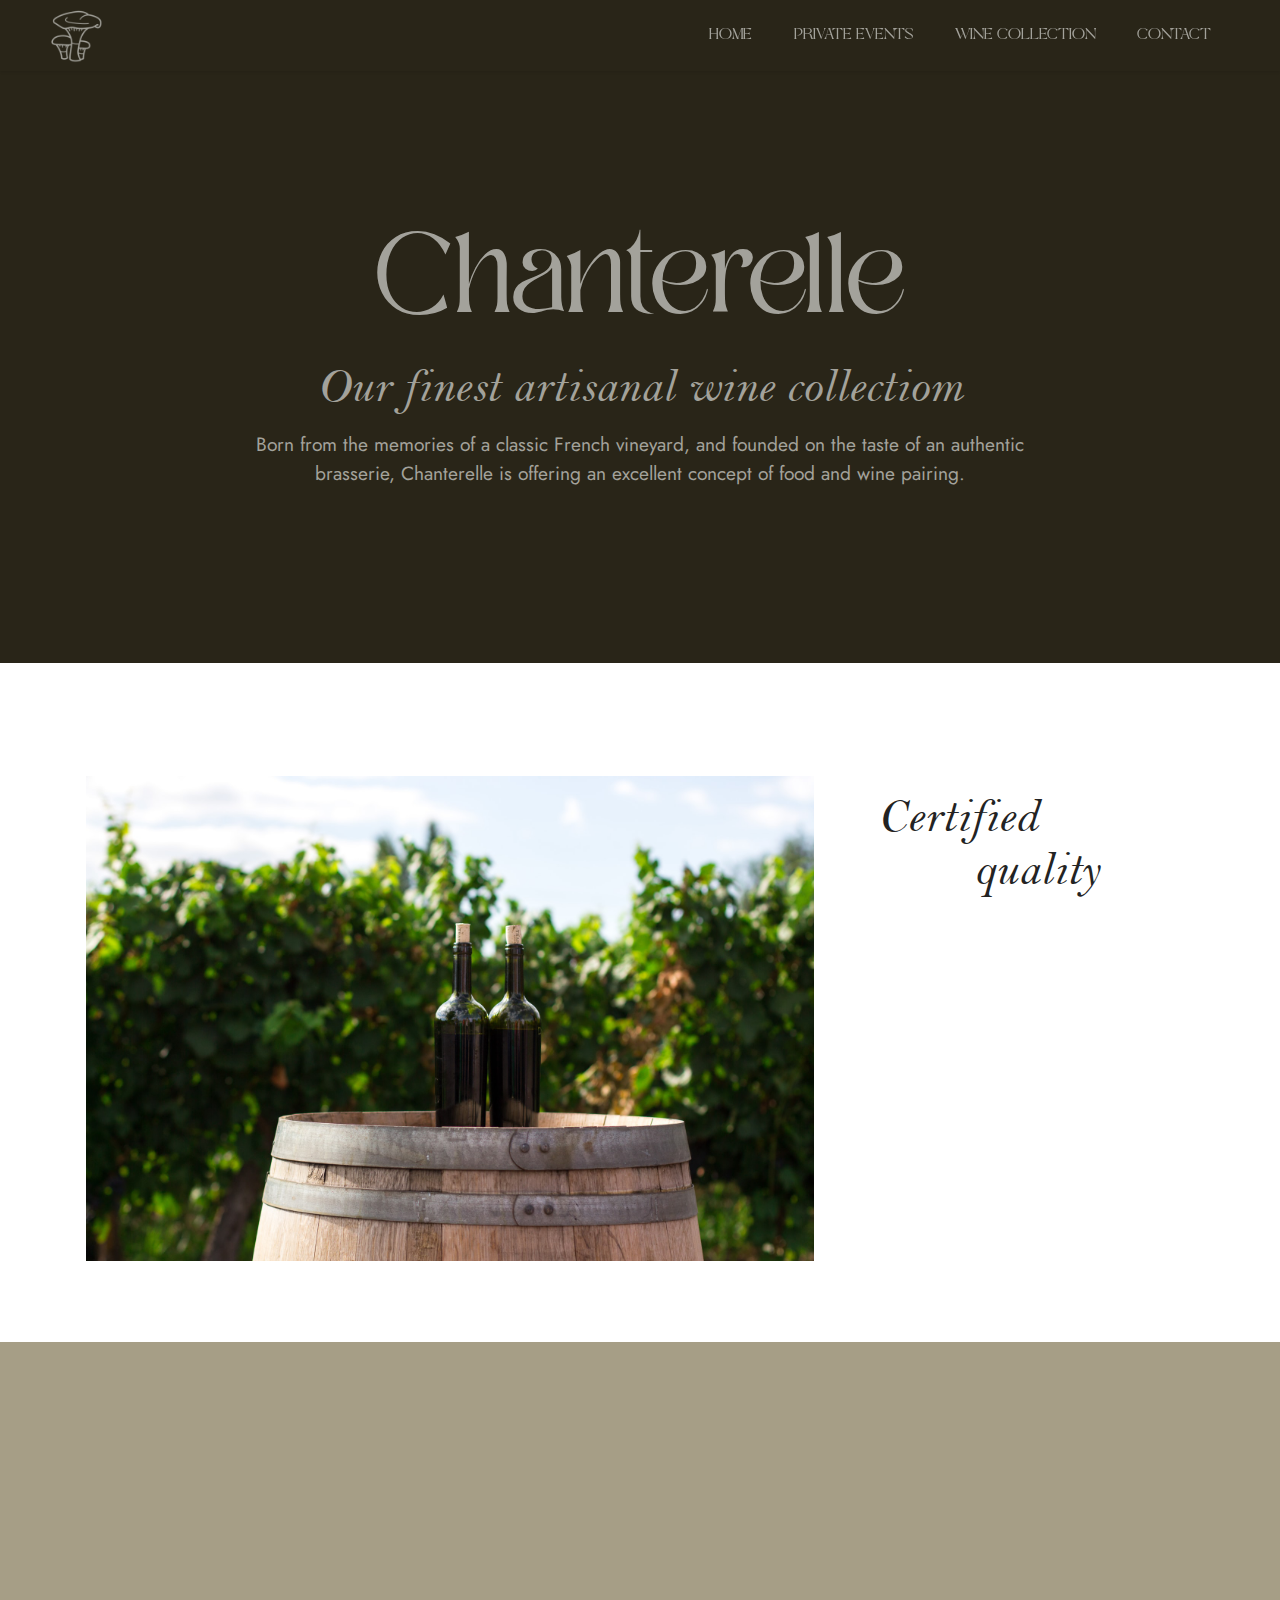
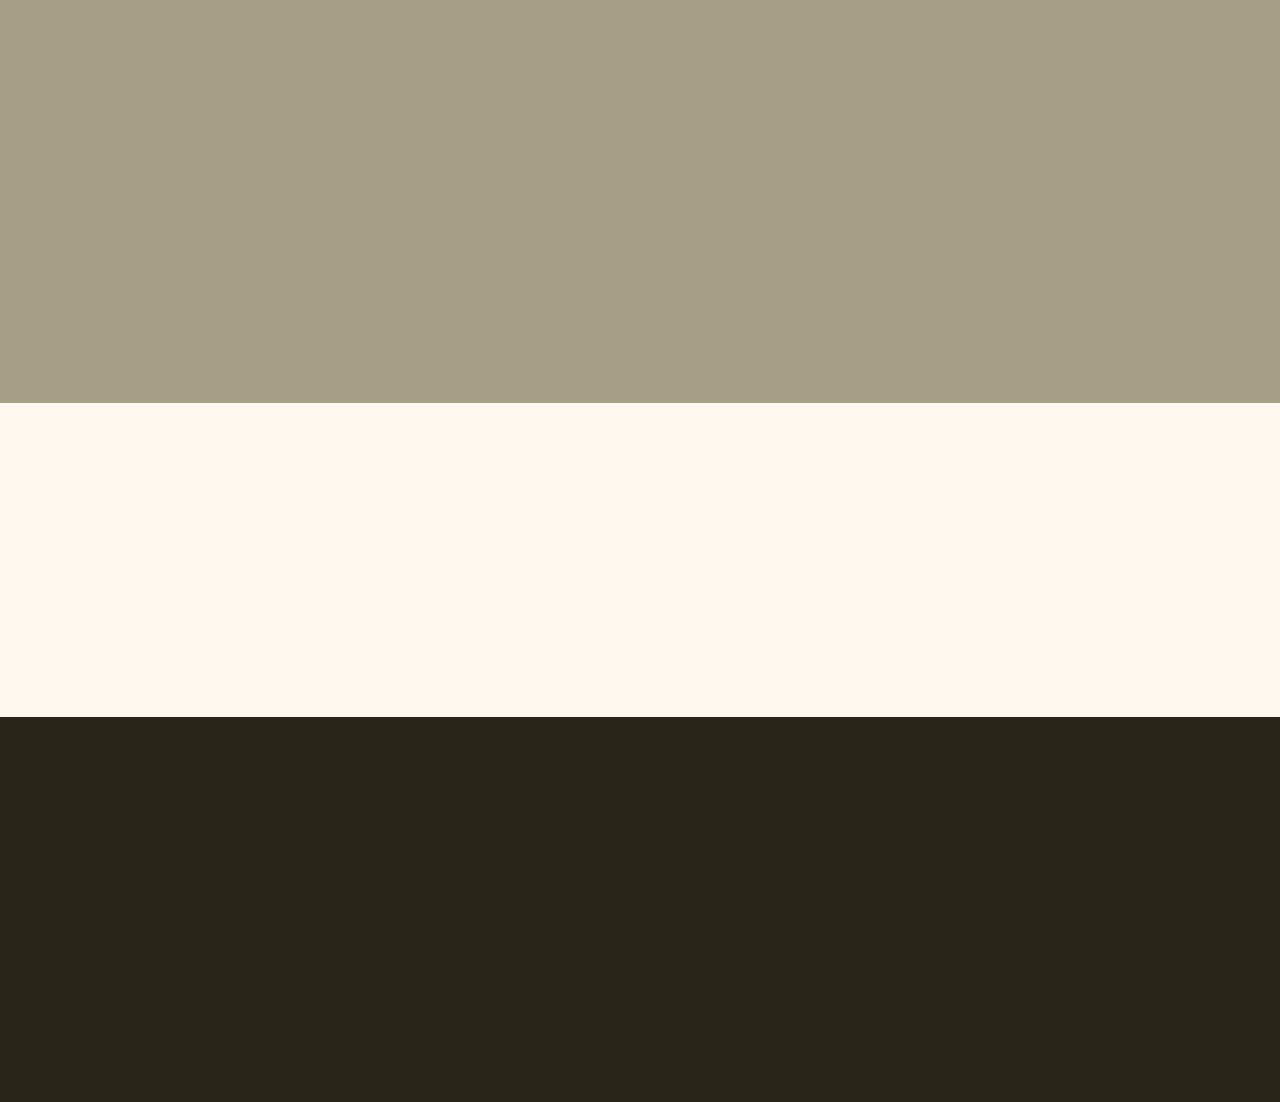
<file: winecollection.html>
<!DOCTYPE html>
<html>

<head>
    <meta charset="UTF-8">
    <meta name="description"
        content="For those who won't settle for anything less than the best french cuisine and artisanal wine in town.">
    <meta name="keywords" content="Chanterelle, french restaurant, artisanal wine">
    <meta name="author" content="Belu Gabriela">
    <meta name="viewport" content="width=device-width, initial-scale=1.0">
    <link rel="shortcut icon" href="assets/images/mushroom-1.png" type="image/x-icon">


    <title>Chanterelle - Wine collection</title>
    <link rel="stylesheet" href="assets/tether/tether.min.css">
    <link rel="stylesheet" href="assets/bootstrap/css/bootstrap.min.css">
    <link rel="stylesheet" href="assets/bootstrap/css/bootstrap-grid.min.css">
    <link rel="stylesheet" href="assets/bootstrap/css/bootstrap-reboot.min.css">
    <link rel="stylesheet" href="assets/animatecss/animate.css">
    <link rel="stylesheet" href="assets/dropdown/css/style.css">
    <link rel="stylesheet" href="assets/socicon/css/styles.css">
    <link rel="stylesheet" href="assets/theme/css/style.css">
    <link href="assets/fonts/style.css" rel="stylesheet">
    <link rel="preload" as="style" href="assets/mobirise/css/mbr-additional.css">
    <link rel="stylesheet" href="assets/mobirise/css/mbr-additional.css" type="text/css">




</head>

<body>

    <section class="menu menu1 cid-siS5WJGsYm" once="menu" id="menu1-i">


        <nav class="navbar navbar-dropdown navbar-fixed-top navbar-expand-lg">
            <div class="container-fluid">
                <div class="navbar-brand">
                    <span class="navbar-logo">

                        <img src="assets/images/mushroom-1.png" alt="Chanterelle Mushrooms" style="height: 3.5rem;">

                    </span>

                </div>
                <button class="navbar-toggler" type="button" data-toggle="collapse"
                    data-target="#navbarSupportedContent" aria-controls="navbarNavAltMarkup" aria-expanded="false"
                    aria-label="Toggle navigation">
                    <div class="hamburger">
                        <span></span>
                        <span></span>
                        <span></span>
                        <span></span>
                    </div>
                </button>
                <div class="collapse navbar-collapse" id="navbarSupportedContent">
                    <ul class="navbar-nav nav-dropdown nav-right" data-app-modern-menu="true">
                        <li class="nav-item"><a class="nav-link link text-primary display-4" href="index.html">HOME</a>
                        </li>
                        <li class="nav-item"><a class="nav-link link text-primary display-4"
                                href="privatevents.html">PRIVATE EVENTS</a>
                        </li>
                        <li class="nav-item"><a class="nav-link link text-primary display-4"
                                href="winecollection.html">WINE COLLECTION</a></li>
                        <li class="nav-item"><a class="nav-link link text-primary display-4"
                                href="contact.html">CONTACT</a></li>
                    </ul>


                </div>
            </div>
        </nav>
    </section>

    <section class="header6 cid-siYbMCFFRM" id="header6-t">





        <div class="align-center container">
            <div class="row justify-content-center">
                <div class="col-12 col-lg-9">
                    <h1 class="mbr-section-title mbr-fonts-style mbr-white mb-3 display-1">Chanterelle</h1>
                    <h2 class="mbr-section-subtitle mbr-fonts-style mbr-white mb-3 display-2">Our finest artisanal wine
                        collectiom<br></h2>
                    <p class="mbr-text mbr-white mbr-fonts-style display-7">
                        Born from the memories of a classic French vineyard, and founded on the taste of an authentic
                        brasserie, Chanterelle is offering an excellent concept of food and wine pairing.
                    </p>

                </div>
            </div>
        </div>
    </section>

    <section class="image1 cid-siXVRzlDAy" id="image1-m">




        <div class="container">
            <div class="row align-items-center">
                <div class="col-12 col-lg-8">
                    <div class="image-wrapper">
                        <img src="assets/images/wine-1.jpg" alt="Bottles of wine on a barrel">

                    </div>
                </div>
                <div class="col-12 col-lg">
                    <div class="text-wrapper">
                        <h3 class="mbr-section-title mbr-fonts-style mb-3 display-2">Certified&nbsp; &nbsp; &nbsp;
                            &nbsp; &nbsp; &nbsp; &nbsp; &nbsp; &nbsp; quality<br></h3>
                        <p class="mbr-text mbr-fonts-style display-7">
                            Made exclusively with carefully handpicked grapes from the hills of Verdigny, our selection
                            of artisanal wines are delicious, especially when paired with chanterelle mushrooms,
                            nocellara olives, figs, honey and artichoke hearts, included in our menu. Our exceptional
                            selection is delightful and versatile enough to mark any special occasion.&nbsp;<br></p>
                    </div>
                </div>
            </div>
        </div>
    </section>

    <section class="image2 cid-siXVRNemeq" id="image2-n">




        <div class="container">
            <div class="row align-items-center">
                <div class="col-12 col-lg-8">
                    <div class="image-wrapper">
                        <img src="assets/images/localwinery.jpg" alt="Bottles of artisanal wine in a small factory">

                    </div>
                </div>
                <div class="col-12 col-lg">
                    <div class="text-wrapper">
                        <h3 class="mbr-section-title mbr-fonts-style mb-3 display-2">Clean&nbsp; &nbsp; &nbsp; &nbsp;
                            &nbsp; &nbsp; &nbsp; &nbsp; &nbsp; &nbsp; &nbsp;production</h3>
                        <p class="mbr-text mbr-fonts-style display-7">Solar energy powers most of our wines production.
                            Nitrogen for best wine storage is carefully extracted from the air, never from chemicals.
                            Our wines are filtered through a ceramic system — not draining agents containing animal
                            products — meaning all of our products are certified vegan.</p>
                    </div>
                </div>
            </div>
        </div>
    </section>

    <section class="form2 cid-siY0LU2hp3" id="form2-r">




        <div class="align-center container">
            <div class="row justify-content-center">
                <div class="col-lg-8 mx-auto mbr-form" data-form-type="formoid">
                    <form action="https://mobirise.eu/" method="POST" class="mbr-form form-with-styler"
                        data-form-title="Form Name"><input type="hidden" name="email" data-form-email="true"
                            value="xprPR58GLgbbkkZK7BJFJqQ4Us86Tzo+HoYxg74H+FrVxIAP96dNiLqkmTv5HXnOEGhAnI4siZYwXHGZ+eOWLOb0utkPsHoTI6GgCMuqbskz1ezgDcO9lcTpMjWLCDg0">
                        <div class="">
                            <div hidden="hidden" data-form-alert="" class="alert alert-success col-12">Thank you for
                                subscribing!</div>
                            <div hidden="hidden" data-form-alert-danger="" class="alert alert-danger col-12">Oops...!
                                some
                                problem!</div>
                        </div>
                        <div class="dragArea row">
                            <div class="col-lg-12 col-md-12 col-sm-12">
                                <h1 class="mbr-section-title mb-4 display-2">Get exclusive updates &amp; news</h1>
                            </div>
                            <div class="col-lg-12 col-md-12 col-sm-12">

                            </div>
                            <div class="col-lg col-md col-12 form-group" data-for="email">
                                <input type="text" name="name" placeholder="Name" data-form-field="name"
                                    class="form-control" id="name-form2-r">
                            </div>
                            <div class="col-lg col-md col-12 form-group" data-for="email">
                                <input type="email" name="email" placeholder="Email" data-form-field="email"
                                    class="form-control" id="email-form2-r">
                            </div>
                            <div class="mbr-section-btn col-md-auto col"><button type="submit"
                                    class="btn btn-white display-7">subscribe</button></div>
                        </div>
                    </form>
                </div>
            </div>
        </div>
    </section>

    <section class="footer2 cid-siY7DyCCgb" once="footers" id="footer2-s">



        <div class="container">
            <div class="row mbr-white">
                <div class="col-6 col-md-4 col-lg-3">
                    <h5 class="mbr-section-subtitle mbr-fonts-style mb-2 display-2">Chanterelle</h5>
                    <ul class="list mbr-fonts-style display-7">
                        <li class="mbr-text item-wrap"><span style="font-size: 1.2rem;">200390 Eugeniu Carada
                                14,&nbsp;</span><br></li>
                        <li class="mbr-text item-wrap">Craiova</li>
                        <li class="mbr-text item-wrap">400000
                            Piața Muzeului 5, Cluj-Napoca&nbsp;</li>
                    </ul>
                </div>
                <div class="col-6 col-md-4 col-lg-3">
                    <h5 class="mbr-section-subtitle mbr-fonts-style mb-2 display-7"><br>Get in Touch</h5>
                    <ul class="list mbr-fonts-style display-7">
                        <li class="mbr-text item-wrap"><span style="font-size: 1.2rem;">large parties &amp; private
                                events:&nbsp;</span><br></li>
                        <li class="mbr-text item-wrap">events@chanterelle.com</li>
                    </ul>
                </div>
                <div class="col-6 col-md-4 col-lg-3">
                    <h5 class="mbr-section-subtitle mbr-fonts-style mb-2 display-7"><br>Private Events</h5>
                    <ul class="list mbr-fonts-style display-7">
                        <li class="mbr-text item-wrap">+ 01 633 555 88</li>
                        <li class="mbr-text item-wrap">+ 01 244 793 88</li>
                        <li class="mbr-text item-wrap">chanterelle@restaurant.com
                        </li>
                    </ul>
                </div>
                <div class="col-6 col-md-4 col-lg-3">
                    <h5 class="mbr-section-subtitle mbr-fonts-style mb-2 display-7"><br>Opening Hours</h5>
                    <ul class="list mbr-fonts-style display-7">
                        <li class="mbr-text item-wrap">MON - FRI</li>
                        <li class="mbr-text item-wrap">10 AM - 10 PM
                        </li>
                        <li class="mbr-text item-wrap">SAT &amp; SUN
                        </li>
                        <li class="mbr-text item-wrap">12 PM - 7 PM</li>
                    </ul>
                </div>
                <div class="col-12 mt-4">
                    <p class="mbr-text mb-0 mbr-fonts-style copyright align-center display-7">
                        © 2020 Copyright: Chanterelle
                    </p>
                </div>
            </div>
        </div>
    </section>
    <section>
        <a href="https://mobirise.site/u"></a>

    </section>
    <script src="assets/web/assets/jquery/jquery.min.js"></script>
    <script src="assets/popper/popper.min.js"></script>
    <script src="assets/tether/tether.min.js"></script>
    <script src="assets/bootstrap/js/bootstrap.min.js"></script>
    <script src="assets/smoothscroll/smooth-scroll.js"></script>
    <script src="assets/viewportchecker/jquery.viewportchecker.js"></script>
    <script src="assets/dropdown/js/nav-dropdown.js"></script>
    <script src="assets/dropdown/js/navbar-dropdown.js"></script>
    <script src="assets/touchswipe/jquery.touch-swipe.min.js"></script>
    <script src="assets/theme/js/script.js"></script>
    <script src="assets/formoid/formoid.min.js"></script>


    <input name="animation" type="hidden">
</body>

</html>
</file>
<file: assets/web/assets/mobirise-icons2/mobirise2.css>
@font-face {
  font-family: 'Moririse2';
  font-display: swap;
  src:  url('mobirise2.eot?f2bix4');
  src:  url('mobirise2.eot?f2bix4#iefix') format('embedded-opentype'),
    url('mobirise2.ttf?f2bix4') format('truetype'),
    url('mobirise2.woff?f2bix4') format('woff'),
    url('mobirise2.svg?f2bix4#mobirise2') format('svg');
  font-weight: normal;
  font-style: normal;
}

[class^="mobi-"], [class*=" mobi-"] {
  /* use !important to prevent issues with browser extensions that change fonts */
  font-family: 'Moririse2' !important;
  speak: none;
  font-style: normal;
  font-weight: normal;
  font-variant: normal;
  text-transform: none;
  line-height: 1;

  /* Better Font Rendering =========== */
  -webkit-font-smoothing: antialiased;
  -moz-osx-font-smoothing: grayscale;
}

.mobi-mbri-add-submenu:before {
  content: "\e900";
}
.mobi-mbri-alert:before {
  content: "\e901";
}
.mobi-mbri-align-center:before {
  content: "\e902";
}
.mobi-mbri-align-justify:before {
  content: "\e903";
}
.mobi-mbri-align-left:before {
  content: "\e904";
}
.mobi-mbri-align-right:before {
  content: "\e905";
}
.mobi-mbri-android:before {
  content: "\e906";
}
.mobi-mbri-apple:before {
  content: "\e907";
}
.mobi-mbri-arrow-down:before {
  content: "\e908";
}
.mobi-mbri-arrow-next:before {
  content: "\e909";
}
.mobi-mbri-arrow-prev:before {
  content: "\e90a";
}
.mobi-mbri-arrow-up:before {
  content: "\e90b";
}
.mobi-mbri-bold:before {
  content: "\e90c";
}
.mobi-mbri-bookmark:before {
  content: "\e90d";
}
.mobi-mbri-bootstrap:before {
  content: "\e90e";
}
.mobi-mbri-briefcase:before {
  content: "\e90f";
}
.mobi-mbri-browse:before {
  content: "\e910";
}
.mobi-mbri-bulleted-list:before {
  content: "\e911";
}
.mobi-mbri-calendar:before {
  content: "\e912";
}
.mobi-mbri-camera:before {
  content: "\e913";
}
.mobi-mbri-cart-add:before {
  content: "\e914";
}
.mobi-mbri-cart-full:before {
  content: "\e915";
}
.mobi-mbri-cash:before {
  content: "\e916";
}
.mobi-mbri-change-style:before {
  content: "\e917";
}
.mobi-mbri-chat:before {
  content: "\e918";
}
.mobi-mbri-clock:before {
  content: "\e919";
}
.mobi-mbri-close:before {
  content: "\e91a";
}
.mobi-mbri-cloud:before {
  content: "\e91b";
}
.mobi-mbri-code:before {
  content: "\e91c";
}
.mobi-mbri-contact-form:before {
  content: "\e91d";
}
.mobi-mbri-credit-card:before {
  content: "\e91e";
}
.mobi-mbri-cursor-click:before {
  content: "\e91f";
}
.mobi-mbri-cust-feedback:before {
  content: "\e920";
}
.mobi-mbri-database:before {
  content: "\e921";
}
.mobi-mbri-delivery:before {
  content: "\e922";
}
.mobi-mbri-desktop:before {
  content: "\e923";
}
.mobi-mbri-devices:before {
  content: "\e924";
}
.mobi-mbri-down:before {
  content: "\e925";
}
.mobi-mbri-download-2:before {
  content: "\e926";
}
.mobi-mbri-download:before {
  content: "\e927";
}
.mobi-mbri-drag-n-drop-2:before {
  content: "\e928";
}
.mobi-mbri-drag-n-drop:before {
  content: "\e929";
}
.mobi-mbri-edit-2:before {
  content: "\e92a";
}
.mobi-mbri-edit:before {
  content: "\e92b";
}
.mobi-mbri-error:before {
  content: "\e92c";
}
.mobi-mbri-extension:before {
  content: "\e92d";
}
.mobi-mbri-features:before {
  content: "\e92e";
}
.mobi-mbri-file:before {
  content: "\e92f";
}
.mobi-mbri-flag:before {
  content: "\e930";
}
.mobi-mbri-folder:before {
  content: "\e931";
}
.mobi-mbri-gift:before {
  content: "\e932";
}
.mobi-mbri-github:before {
  content: "\e933";
}
.mobi-mbri-globe-2:before {
  content: "\e934";
}
.mobi-mbri-globe:before {
  content: "\e935";
}
.mobi-mbri-growing-chart:before {
  content: "\e936";
}
.mobi-mbri-hearth:before {
  content: "\e937";
}
.mobi-mbri-help:before {
  content: "\e938";
}
.mobi-mbri-home:before {
  content: "\e939";
}
.mobi-mbri-hot-cup:before {
  content: "\e93a";
}
.mobi-mbri-idea:before {
  content: "\e93b";
}
.mobi-mbri-image-gallery:before {
  content: "\e93c";
}
.mobi-mbri-image-slider:before {
  content: "\e93d";
}
.mobi-mbri-info:before {
  content: "\e93e";
}
.mobi-mbri-italic:before {
  content: "\e93f";
}
.mobi-mbri-key:before {
  content: "\e940";
}
.mobi-mbri-laptop:before {
  content: "\e941";
}
.mobi-mbri-layers:before {
  content: "\e942";
}
.mobi-mbri-left-right:before {
  content: "\e943";
}
.mobi-mbri-left:before {
  content: "\e944";
}
.mobi-mbri-letter:before {
  content: "\e945";
}
.mobi-mbri-like:before {
  content: "\e946";
}
.mobi-mbri-link:before {
  content: "\e947";
}
.mobi-mbri-lock:before {
  content: "\e948";
}
.mobi-mbri-login:before {
  content: "\e949";
}
.mobi-mbri-logout:before {
  content: "\e94a";
}
.mobi-mbri-magic-stick:before {
  content: "\e94b";
}
.mobi-mbri-map-pin:before {
  content: "\e94c";
}
.mobi-mbri-menu:before {
  content: "\e94d";
}
.mobi-mbri-mobile-2:before {
  content: "\e94e";
}
.mobi-mbri-mobile-horizontal:before {
  content: "\e94f";
}
.mobi-mbri-mobile:before {
  content: "\e950";
}
.mobi-mbri-mobirise:before {
  content: "\e951";
}
.mobi-mbri-more-horizontal:before {
  content: "\e952";
}
.mobi-mbri-more-vertical:before {
  content: "\e953";
}
.mobi-mbri-music:before {
  content: "\e954";
}
.mobi-mbri-new-file:before {
  content: "\e955";
}
.mobi-mbri-numbered-list:before {
  content: "\e956";
}
.mobi-mbri-opened-folder:before {
  content: "\e957";
}
.mobi-mbri-pages:before {
  content: "\e958";
}
.mobi-mbri-paper-plane:before {
  content: "\e959";
}
.mobi-mbri-paperclip:before {
  content: "\e95a";
}
.mobi-mbri-phone:before {
  content: "\e95b";
}
.mobi-mbri-photo:before {
  content: "\e95c";
}
.mobi-mbri-photos:before {
  content: "\e95d";
}
.mobi-mbri-pin:before {
  content: "\e95e";
}
.mobi-mbri-play:before {
  content: "\e95f";
}
.mobi-mbri-plus:before {
  content: "\e960";
}
.mobi-mbri-preview:before {
  content: "\e961";
}
.mobi-mbri-print:before {
  content: "\e962";
}
.mobi-mbri-protect:before {
  content: "\e963";
}
.mobi-mbri-question:before {
  content: "\e964";
}
.mobi-mbri-quote-left:before {
  content: "\e965";
}
.mobi-mbri-quote-right:before {
  content: "\e966";
}
.mobi-mbri-redo:before {
  content: "\e967";
}
.mobi-mbri-refresh:before {
  content: "\e968";
}
.mobi-mbri-responsive-2:before {
  content: "\e969";
}
.mobi-mbri-responsive:before {
  content: "\e96a";
}
.mobi-mbri-right:before {
  content: "\e96b";
}
.mobi-mbri-rocket:before {
  content: "\e96c";
}
.mobi-mbri-sad-face:before {
  content: "\e96d";
}
.mobi-mbri-sale:before {
  content: "\e96e";
}
.mobi-mbri-save:before {
  content: "\e96f";
}
.mobi-mbri-search:before {
  content: "\e970";
}
.mobi-mbri-setting-2:before {
  content: "\e971";
}
.mobi-mbri-setting-3:before {
  content: "\e972";
}
.mobi-mbri-setting:before {
  content: "\e973";
}
.mobi-mbri-share:before {
  content: "\e974";
}
.mobi-mbri-shopping-bag:before {
  content: "\e975";
}
.mobi-mbri-shopping-basket:before {
  content: "\e976";
}
.mobi-mbri-shopping-cart:before {
  content: "\e977";
}
.mobi-mbri-sites:before {
  content: "\e978";
}
.mobi-mbri-smile-face:before {
  content: "\e979";
}
.mobi-mbri-speed:before {
  content: "\e97a";
}
.mobi-mbri-star:before {
  content: "\e97b";
}
.mobi-mbri-success:before {
  content: "\e97c";
}
.mobi-mbri-sun:before {
  content: "\e97d";
}
.mobi-mbri-sun2:before {
  content: "\e97e";
}
.mobi-mbri-tablet-vertical:before {
  content: "\e97f";
}
.mobi-mbri-tablet:before {
  content: "\e980";
}
.mobi-mbri-target:before {
  content: "\e981";
}
.mobi-mbri-timer:before {
  content: "\e982";
}
.mobi-mbri-to-ftp:before {
  content: "\e983";
}
.mobi-mbri-to-local-drive:before {
  content: "\e984";
}
.mobi-mbri-touch-swipe:before {
  content: "\e985";
}
.mobi-mbri-touch:before {
  content: "\e986";
}
.mobi-mbri-trash:before {
  content: "\e987";
}
.mobi-mbri-underline:before {
  content: "\e988";
}
.mobi-mbri-undo:before {
  content: "\e989";
}
.mobi-mbri-unlink:before {
  content: "\e98a";
}
.mobi-mbri-unlock:before {
  content: "\e98b";
}
.mobi-mbri-up-down:before {
  content: "\e98c";
}
.mobi-mbri-up:before {
  content: "\e98d";
}
.mobi-mbri-update:before {
  content: "\e98e";
}
.mobi-mbri-upload-2:before {
  content: "\e98f";
}
.mobi-mbri-upload:before {
  content: "\e990";
}
.mobi-mbri-user-2:before {
  content: "\e991";
}
.mobi-mbri-user:before {
  content: "\e992";
}
.mobi-mbri-users:before {
  content: "\e993";
}
.mobi-mbri-video-play:before {
  content: "\e994";
}
.mobi-mbri-video:before {
  content: "\e995";
}
.mobi-mbri-watch:before {
  content: "\e996";
}
.mobi-mbri-website-theme-2:before {
  content: "\e997";
}
.mobi-mbri-website-theme:before {
  content: "\e998";
}
.mobi-mbri-wifi:before {
  content: "\e999";
}
.mobi-mbri-windows:before {
  content: "\e99a";
}
.mobi-mbri-zoom-in:before {
  content: "\e99b";
}
.mobi-mbri-zoom-out:before {
  content: "\e99c";
}
</file>
<file: assets/dropdown/css/style.css>
.navbar-dropdown {
  left: 0;
  padding: 0;
  position: absolute;
  right: 0;
  top: 0;
  transition: all 0.45s ease;
  z-index: 1030;
  background: #282828; }
  .navbar-dropdown .navbar-logo {
    margin-right: 0.8rem;
    transition: margin 0.3s ease-in-out;
    vertical-align: middle; }
    .navbar-dropdown .navbar-logo img {
      height: 3.125rem;
      transition: all 0.3s ease-in-out; }
    .navbar-dropdown .navbar-logo.mbr-iconfont {
      font-size: 3.125rem;
      line-height: 3.125rem; }
  .navbar-dropdown .navbar-caption {
    font-weight: 700;
    white-space: normal;
    vertical-align: -4px;
    line-height: 3.125rem !important; }
    .navbar-dropdown .navbar-caption, .navbar-dropdown .navbar-caption:hover {
      color: inherit;
      text-decoration: none; }
  .navbar-dropdown .mbr-iconfont + .navbar-caption {
    vertical-align: -1px; }
  .navbar-dropdown.navbar-fixed-top {
    position: fixed; }
  .navbar-dropdown .navbar-brand span {
    vertical-align: -4px; }
  .navbar-dropdown.bg-color.transparent {
    background: none; }
  .navbar-dropdown.navbar-short .navbar-brand {
    padding: 0.625rem 0; }
    .navbar-dropdown.navbar-short .navbar-brand span {
      vertical-align: -1px; }
  .navbar-dropdown.navbar-short .navbar-caption {
    line-height: 2.375rem !important;
    vertical-align: -2px; }
  .navbar-dropdown.navbar-short .navbar-logo {
    margin-right: 0.5rem; }
    .navbar-dropdown.navbar-short .navbar-logo img {
      height: 2.375rem; }
    .navbar-dropdown.navbar-short .navbar-logo.mbr-iconfont {
      font-size: 2.375rem;
      line-height: 2.375rem; }
  .navbar-dropdown.navbar-short .mbr-table-cell {
    height: 3.625rem; }
  .navbar-dropdown .navbar-close {
    left: 0.6875rem;
    position: fixed;
    top: 0.75rem;
    z-index: 1000; }
  .navbar-dropdown .hamburger-icon {
    content: "";
    display: inline-block;
    vertical-align: middle;
    width: 16px;
    -webkit-box-shadow: 0 -6px 0 1px #282828,0 0 0 1px #282828,0 6px 0 1px #282828;
    -moz-box-shadow: 0 -6px 0 1px #282828,0 0 0 1px #282828,0 6px 0 1px #282828;
    box-shadow: 0 -6px 0 1px #282828,0 0 0 1px #282828,0 6px 0 1px #282828; }

.dropdown-menu .dropdown-toggle[data-toggle="dropdown-submenu"]::after {
  border-bottom: 0.35em solid transparent;
  border-left: 0.35em solid;
  border-right: 0;
  border-top: 0.35em solid transparent;
  margin-left: 0.3rem; }

.dropdown-menu .dropdown-item:focus {
  outline: 0; }

.nav-dropdown {
  font-size: 0.75rem;
  font-weight: 500;
  height: auto !important; }
  .nav-dropdown .nav-btn {
    padding-left: 1rem; }
  .nav-dropdown .link {
    margin: .667em 1.667em;
    font-weight: 500;
    padding: 0;
    transition: color .2s ease-in-out; }
    .nav-dropdown .link.dropdown-toggle {
      margin-right: 2.583em; }
      .nav-dropdown .link.dropdown-toggle::after {
        margin-left: .25rem;
        border-top: 0.35em solid;
        border-right: 0.35em solid transparent;
        border-left: 0.35em solid transparent;
        border-bottom: 0; }
      .nav-dropdown .link.dropdown-toggle[aria-expanded="true"] {
        margin: 0;
        padding: 0.667em 3.263em  0.667em 1.667em; }
  .nav-dropdown .link::after,
  .nav-dropdown .dropdown-item::after {
    color: inherit; }
  .nav-dropdown .btn {
    font-size: 0.75rem;
    font-weight: 700;
    letter-spacing: 0;
    margin-bottom: 0;
    padding-left: 1.25rem;
    padding-right: 1.25rem; }
  .nav-dropdown .dropdown-menu {
    border-radius: 0;
    border: 0;
    left: 0;
    margin: 0;
    padding-bottom: 1.25rem;
    padding-top: 1.25rem;
    position: relative; }
  .nav-dropdown .dropdown-submenu {
    margin-left: 0.125rem;
    top: 0; }
  .nav-dropdown .dropdown-item {
    font-weight: 500;
    line-height: 2;
    padding: 0.3846em 4.615em 0.3846em 1.5385em;
    position: relative;
    transition: color .2s ease-in-out, background-color .2s ease-in-out; }
    .nav-dropdown .dropdown-item::after {
      margin-top: -0.3077em;
      position: absolute;
      right: 1.1538em;
      top: 50%; }
    .nav-dropdown .dropdown-item:focus, .nav-dropdown .dropdown-item:hover {
      background: none; }

@media (max-width: 767px) {
  .nav-dropdown.navbar-toggleable-sm {
    bottom: 0;
    display: none;
    left: 0;
    overflow-x: hidden;
    position: fixed;
    top: 0;
    transform: translateX(-100%);
    -ms-transform: translateX(-100%);
    -webkit-transform: translateX(-100%);
    width: 18.75rem;
    z-index: 999; } }
.nav-dropdown.navbar-toggleable-xl {
  bottom: 0;
  display: none;
  left: 0;
  overflow-x: hidden;
  position: fixed;
  top: 0;
  transform: translateX(-100%);
  -ms-transform: translateX(-100%);
  -webkit-transform: translateX(-100%);
  width: 18.75rem;
  z-index: 999; }

.nav-dropdown-sm {
  display: block !important;
  overflow-x: hidden;
  overflow: auto;
  padding-top: 3.875rem; }
  .nav-dropdown-sm::after {
    content: "";
    display: block;
    height: 3rem;
    width: 100%; }
  .nav-dropdown-sm.collapse.in ~ .navbar-close {
    display: block !important; }
  .nav-dropdown-sm.collapsing, .nav-dropdown-sm.collapse.in {
    transform: translateX(0);
    -ms-transform: translateX(0);
    -webkit-transform: translateX(0);
    transition: all 0.25s ease-out;
    -webkit-transition: all 0.25s ease-out;
    background: #282828; }
  .nav-dropdown-sm.collapsing[aria-expanded="false"] {
    transform: translateX(-100%);
    -ms-transform: translateX(-100%);
    -webkit-transform: translateX(-100%); }
  .nav-dropdown-sm .nav-item {
    display: block;
    margin-left: 0 !important;
    padding-left: 0; }
  .nav-dropdown-sm .link,
  .nav-dropdown-sm .dropdown-item {
    border-top: 1px dotted rgba(255, 255, 255, 0.1);
    font-size: 0.8125rem;
    line-height: 1.6;
    margin: 0 !important;
    padding: 0.875rem 2.4rem 0.875rem 1.5625rem !important;
    position: relative;
    white-space: normal; }
    .nav-dropdown-sm .link:focus, .nav-dropdown-sm .link:hover,
    .nav-dropdown-sm .dropdown-item:focus,
    .nav-dropdown-sm .dropdown-item:hover {
      background: rgba(0, 0, 0, 0.2) !important;
      color: #c0a375; }
  .nav-dropdown-sm .nav-btn {
    position: relative;
    padding: 1.5625rem 1.5625rem 0 1.5625rem; }
    .nav-dropdown-sm .nav-btn::before {
      border-top: 1px dotted rgba(255, 255, 255, 0.1);
      content: "";
      left: 0;
      position: absolute;
      top: 0;
      width: 100%; }
    .nav-dropdown-sm .nav-btn + .nav-btn {
      padding-top: 0.625rem; }
      .nav-dropdown-sm .nav-btn + .nav-btn::before {
        display: none; }
  .nav-dropdown-sm .btn {
    padding: 0.625rem 0; }
  .nav-dropdown-sm .dropdown-toggle[data-toggle="dropdown-submenu"]::after {
    margin-left: .25rem;
    border-top: 0.35em solid;
    border-right: 0.35em solid transparent;
    border-left: 0.35em solid transparent;
    border-bottom: 0; }
  .nav-dropdown-sm .dropdown-toggle[data-toggle="dropdown-submenu"][aria-expanded="true"]::after {
    border-top: 0;
    border-right: 0.35em solid transparent;
    border-left: 0.35em solid transparent;
    border-bottom: 0.35em solid; }
  .nav-dropdown-sm .dropdown-menu {
    margin: 0;
    padding: 0;
    position: relative;
    top: 0;
    left: 0;
    width: 100%;
    border: 0;
    float: none;
    border-radius: 0;
    background: none; }
  .nav-dropdown-sm .dropdown-submenu {
    left: 100%;
    margin-left: 0.125rem;
    margin-top: -1.25rem;
    top: 0; }

.navbar-toggleable-sm .nav-dropdown .dropdown-menu {
  position: absolute; }

.navbar-toggleable-sm .nav-dropdown .dropdown-submenu {
  left: 100%;
  margin-left: 0.125rem;
  margin-top: -1.25rem;
  top: 0; }

.navbar-toggleable-sm.opened .nav-dropdown .dropdown-menu {
  position: relative; }

.navbar-toggleable-sm.opened .nav-dropdown .dropdown-submenu {
  left: 0;
  margin-left: 00rem;
  margin-top: 0rem;
  top: 0; }

.is-builder .nav-dropdown.collapsing {
  transition: none !important; }

/*# sourceMappingURL=style.css.map */
</file>
<file: assets/socicon/css/styles.css>
@charset "UTF-8";

@font-face {
  font-family: 'Socicon';
  src:  url('../fonts/socicon.eot');
  src:  url('../fonts/socicon.eot?#iefix') format('embedded-opentype'),
    url('../fonts/socicon.woff2') format('woff2'),
    url('../fonts/socicon.ttf') format('truetype'),
    url('../fonts/socicon.woff') format('woff'),
    url('../fonts/socicon.svg#socicon') format('svg');
  font-weight: normal;
  font-style: normal;
}

[data-icon]:before {
  font-family: "socicon" !important;
  content: attr(data-icon);
  font-style: normal !important;
  font-weight: normal !important;
  font-variant: normal !important;
  text-transform: none !important;
  speak: none;
  line-height: 1;
  -webkit-font-smoothing: antialiased;
  -moz-osx-font-smoothing: grayscale;
}

[class^="socicon-"], [class*=" socicon-"] {
  /* use !important to prevent issues with browser extensions that change fonts */
  font-family: 'Socicon' !important;
  speak: none;
  font-style: normal;
  font-weight: normal;
  font-variant: normal;
  text-transform: none;
  line-height: 1;

  /* Better Font Rendering =========== */
  -webkit-font-smoothing: antialiased;
  -moz-osx-font-smoothing: grayscale;
}

.socicon-eitaa:before {
  content: "\e97c";
}
.socicon-soroush:before {
  content: "\e97d";
}
.socicon-bale:before {
  content: "\e97e";
}
.socicon-zazzle:before {
  content: "\e97b";
}
.socicon-society6:before {
  content: "\e97a";
}
.socicon-redbubble:before {
  content: "\e979";
}
.socicon-avvo:before {
  content: "\e978";
}
.socicon-stitcher:before {
  content: "\e977";
}
.socicon-googlehangouts:before {
  content: "\e974";
}
.socicon-dlive:before {
  content: "\e975";
}
.socicon-vsco:before {
  content: "\e976";
}
.socicon-flipboard:before {
  content: "\e973";
}
.socicon-ubuntu:before {
  content: "\e958";
}
.socicon-artstation:before {
  content: "\e959";
}
.socicon-invision:before {
  content: "\e95a";
}
.socicon-torial:before {
  content: "\e95b";
}
.socicon-collectorz:before {
  content: "\e95c";
}
.socicon-seenthis:before {
  content: "\e95d";
}
.socicon-googleplaymusic:before {
  content: "\e95e";
}
.socicon-debian:before {
  content: "\e95f";
}
.socicon-filmfreeway:before {
  content: "\e960";
}
.socicon-gnome:before {
  content: "\e961";
}
.socicon-itchio:before {
  content: "\e962";
}
.socicon-jamendo:before {
  content: "\e963";
}
.socicon-mix:before {
  content: "\e964";
}
.socicon-sharepoint:before {
  content: "\e965";
}
.socicon-tinder:before {
  content: "\e966";
}
.socicon-windguru:before {
  content: "\e967";
}
.socicon-cdbaby:before {
  content: "\e968";
}
.socicon-elementaryos:before {
  content: "\e969";
}
.socicon-stage32:before {
  content: "\e96a";
}
.socicon-tiktok:before {
  content: "\e96b";
}
.socicon-gitter:before {
  content: "\e96c";
}
.socicon-letterboxd:before {
  content: "\e96d";
}
.socicon-threema:before {
  content: "\e96e";
}
.socicon-splice:before {
  content: "\e96f";
}
.socicon-metapop:before {
  content: "\e970";
}
.socicon-naver:before {
  content: "\e971";
}
.socicon-remote:before {
  content: "\e972";
}
.socicon-internet:before {
  content: "\e957";
}
.socicon-moddb:before {
  content: "\e94b";
}
.socicon-indiedb:before {
  content: "\e94c";
}
.socicon-traxsource:before {
  content: "\e94d";
}
.socicon-gamefor:before {
  content: "\e94e";
}
.socicon-pixiv:before {
  content: "\e94f";
}
.socicon-myanimelist:before {
  content: "\e950";
}
.socicon-blackberry:before {
  content: "\e951";
}
.socicon-wickr:before {
  content: "\e952";
}
.socicon-spip:before {
  content: "\e953";
}
.socicon-napster:before {
  content: "\e954";
}
.socicon-beatport:before {
  content: "\e955";
}
.socicon-hackerone:before {
  content: "\e956";
}
.socicon-hackernews:before {
  content: "\e946";
}
.socicon-smashwords:before {
  content: "\e947";
}
.socicon-kobo:before {
  content: "\e948";
}
.socicon-bookbub:before {
  content: "\e949";
}
.socicon-mailru:before {
  content: "\e94a";
}
.socicon-gitlab:before {
  content: "\e945";
}
.socicon-instructables:before {
  content: "\e944";
}
.socicon-portfolio:before {
  content: "\e943";
}
.socicon-codered:before {
  content: "\e940";
}
.socicon-origin:before {
  content: "\e941";
}
.socicon-nextdoor:before {
  content: "\e942";
}
.socicon-udemy:before {
  content: "\e93f";
}
.socicon-livemaster:before {
  content: "\e93e";
}
.socicon-crunchbase:before {
  content: "\e93b";
}
.socicon-homefy:before {
  content: "\e93c";
}
.socicon-calendly:before {
  content: "\e93d";
}
.socicon-realtor:before {
  content: "\e90f";
}
.socicon-tidal:before {
  content: "\e910";
}
.socicon-qobuz:before {
  content: "\e911";
}
.socicon-natgeo:before {
  content: "\e912";
}
.socicon-mastodon:before {
  content: "\e913";
}
.socicon-unsplash:before {
  content: "\e914";
}
.socicon-homeadvisor:before {
  content: "\e915";
}
.socicon-angieslist:before {
  content: "\e916";
}
.socicon-codepen:before {
  content: "\e917";
}
.socicon-slack:before {
  content: "\e918";
}
.socicon-openaigym:before {
  content: "\e919";
}
.socicon-logmein:before {
  content: "\e91a";
}
.socicon-fiverr:before {
  content: "\e91b";
}
.socicon-gotomeeting:before {
  content: "\e91c";
}
.socicon-aliexpress:before {
  content: "\e91d";
}
.socicon-guru:before {
  content: "\e91e";
}
.socicon-appstore:before {
  content: "\e91f";
}
.socicon-homes:before {
  content: "\e920";
}
.socicon-zoom:before {
  content: "\e921";
}
.socicon-alibaba:before {
  content: "\e922";
}
.socicon-craigslist:before {
  content: "\e923";
}
.socicon-wix:before {
  content: "\e924";
}
.socicon-redfin:before {
  content: "\e925";
}
.socicon-googlecalendar:before {
  content: "\e926";
}
.socicon-shopify:before {
  content: "\e927";
}
.socicon-freelancer:before {
  content: "\e928";
}
.socicon-seedrs:before {
  content: "\e929";
}
.socicon-bing:before {
  content: "\e92a";
}
.socicon-doodle:before {
  content: "\e92b";
}
.socicon-bonanza:before {
  content: "\e92c";
}
.socicon-squarespace:before {
  content: "\e92d";
}
.socicon-toptal:before {
  content: "\e92e";
}
.socicon-gust:before {
  content: "\e92f";
}
.socicon-ask:before {
  content: "\e930";
}
.socicon-trulia:before {
  content: "\e931";
}
.socicon-loomly:before {
  content: "\e932";
}
.socicon-ghost:before {
  content: "\e933";
}
.socicon-upwork:before {
  content: "\e934";
}
.socicon-fundable:before {
  content: "\e935";
}
.socicon-booking:before {
  content: "\e936";
}
.socicon-googlemaps:before {
  content: "\e937";
}
.socicon-zillow:before {
  content: "\e938";
}
.socicon-niconico:before {
  content: "\e939";
}
.socicon-toneden:before {
  content: "\e93a";
}
.socicon-augment:before {
  content: "\e908";
}
.socicon-bitbucket:before {
  content: "\e909";
}
.socicon-fyuse:before {
  content: "\e90a";
}
.socicon-yt-gaming:before {
  content: "\e90b";
}
.socicon-sketchfab:before {
  content: "\e90c";
}
.socicon-mobcrush:before {
  content: "\e90d";
}
.socicon-microsoft:before {
  content: "\e90e";
}
.socicon-pandora:before {
  content: "\e907";
}
.socicon-messenger:before {
  content: "\e906";
}
.socicon-gamewisp:before {
  content: "\e905";
}
.socicon-bloglovin:before {
  content: "\e904";
}
.socicon-tunein:before {
  content: "\e903";
}
.socicon-gamejolt:before {
  content: "\e901";
}
.socicon-trello:before {
  content: "\e902";
}
.socicon-spreadshirt:before {
  content: "\e900";
}
.socicon-500px:before {
  content: "\e000";
}
.socicon-8tracks:before {
  content: "\e001";
}
.socicon-airbnb:before {
  content: "\e002";
}
.socicon-alliance:before {
  content: "\e003";
}
.socicon-amazon:before {
  content: "\e004";
}
.socicon-amplement:before {
  content: "\e005";
}
.socicon-android:before {
  content: "\e006";
}
.socicon-angellist:before {
  content: "\e007";
}
.socicon-apple:before {
  content: "\e008";
}
.socicon-appnet:before {
  content: "\e009";
}
.socicon-baidu:before {
  content: "\e00a";
}
.socicon-bandcamp:before {
  content: "\e00b";
}
.socicon-battlenet:before {
  content: "\e00c";
}
.socicon-mixer:before {
  content: "\e00d";
}
.socicon-bebee:before {
  content: "\e00e";
}
.socicon-bebo:before {
  content: "\e00f";
}
.socicon-behance:before {
  content: "\e010";
}
.socicon-blizzard:before {
  content: "\e011";
}
.socicon-blogger:before {
  content: "\e012";
}
.socicon-buffer:before {
  content: "\e013";
}
.socicon-chrome:before {
  content: "\e014";
}
.socicon-coderwall:before {
  content: "\e015";
}
.socicon-curse:before {
  content: "\e016";
}
.socicon-dailymotion:before {
  content: "\e017";
}
.socicon-deezer:before {
  content: "\e018";
}
.socicon-delicious:before {
  content: "\e019";
}
.socicon-deviantart:before {
  content: "\e01a";
}
.socicon-diablo:before {
  content: "\e01b";
}
.socicon-digg:before {
  content: "\e01c";
}
.socicon-discord:before {
  content: "\e01d";
}
.socicon-disqus:before {
  content: "\e01e";
}
.socicon-douban:before {
  content: "\e01f";
}
.socicon-draugiem:before {
  content: "\e020";
}
.socicon-dribbble:before {
  content: "\e021";
}
.socicon-drupal:before {
  content: "\e022";
}
.socicon-ebay:before {
  content: "\e023";
}
.socicon-ello:before {
  content: "\e024";
}
.socicon-endomodo:before {
  content: "\e025";
}
.socicon-envato:before {
  content: "\e026";
}
.socicon-etsy:before {
  content: "\e027";
}
.socicon-facebook:before {
  content: "\e028";
}
.socicon-feedburner:before {
  content: "\e029";
}
.socicon-filmweb:before {
  content: "\e02a";
}
.socicon-firefox:before {
  content: "\e02b";
}
.socicon-flattr:before {
  content: "\e02c";
}
.socicon-flickr:before {
  content: "\e02d";
}
.socicon-formulr:before {
  content: "\e02e";
}
.socicon-forrst:before {
  content: "\e02f";
}
.socicon-foursquare:before {
  content: "\e030";
}
.socicon-friendfeed:before {
  content: "\e031";
}
.socicon-github:before {
  content: "\e032";
}
.socicon-goodreads:before {
  content: "\e033";
}
.socicon-google:before {
  content: "\e034";
}
.socicon-googlescholar:before {
  content: "\e035";
}
.socicon-googlegroups:before {
  content: "\e036";
}
.socicon-googlephotos:before {
  content: "\e037";
}
.socicon-googleplus:before {
  content: "\e038";
}
.socicon-grooveshark:before {
  content: "\e039";
}
.socicon-hackerrank:before {
  content: "\e03a";
}
.socicon-hearthstone:before {
  content: "\e03b";
}
.socicon-hellocoton:before {
  content: "\e03c";
}
.socicon-heroes:before {
  content: "\e03d";
}
.socicon-smashcast:before {
  content: "\e03e";
}
.socicon-horde:before {
  content: "\e03f";
}
.socicon-houzz:before {
  content: "\e040";
}
.socicon-icq:before {
  content: "\e041";
}
.socicon-identica:before {
  content: "\e042";
}
.socicon-imdb:before {
  content: "\e043";
}
.socicon-instagram:before {
  content: "\e044";
}
.socicon-issuu:before {
  content: "\e045";
}
.socicon-istock:before {
  content: "\e046";
}
.socicon-itunes:before {
  content: "\e047";
}
.socicon-keybase:before {
  content: "\e048";
}
.socicon-lanyrd:before {
  content: "\e049";
}
.socicon-lastfm:before {
  content: "\e04a";
}
.socicon-line:before {
  content: "\e04b";
}
.socicon-linkedin:before {
  content: "\e04c";
}
.socicon-livejournal:before {
  content: "\e04d";
}
.socicon-lyft:before {
  content: "\e04e";
}
.socicon-macos:before {
  content: "\e04f";
}
.socicon-mail:before {
  content: "\e050";
}
.socicon-medium:before {
  content: "\e051";
}
.socicon-meetup:before {
  content: "\e052";
}
.socicon-mixcloud:before {
  content: "\e053";
}
.socicon-modelmayhem:before {
  content: "\e054";
}
.socicon-mumble:before {
  content: "\e055";
}
.socicon-myspace:before {
  content: "\e056";
}
.socicon-newsvine:before {
  content: "\e057";
}
.socicon-nintendo:before {
  content: "\e058";
}
.socicon-npm:before {
  content: "\e059";
}
.socicon-odnoklassniki:before {
  content: "\e05a";
}
.socicon-openid:before {
  content: "\e05b";
}
.socicon-opera:before {
  content: "\e05c";
}
.socicon-outlook:before {
  content: "\e05d";
}
.socicon-overwatch:before {
  content: "\e05e";
}
.socicon-patreon:before {
  content: "\e05f";
}
.socicon-paypal:before {
  content: "\e060";
}
.socicon-periscope:before {
  content: "\e061";
}
.socicon-persona:before {
  content: "\e062";
}
.socicon-pinterest:before {
  content: "\e063";
}
.socicon-play:before {
  content: "\e064";
}
.socicon-player:before {
  content: "\e065";
}
.socicon-playstation:before {
  content: "\e066";
}
.socicon-pocket:before {
  content: "\e067";
}
.socicon-qq:before {
  content: "\e068";
}
.socicon-quora:before {
  content: "\e069";
}
.socicon-raidcall:before {
  content: "\e06a";
}
.socicon-ravelry:before {
  content: "\e06b";
}
.socicon-reddit:before {
  content: "\e06c";
}
.socicon-renren:before {
  content: "\e06d";
}
.socicon-researchgate:before {
  content: "\e06e";
}
.socicon-residentadvisor:before {
  content: "\e06f";
}
.socicon-reverbnation:before {
  content: "\e070";
}
.socicon-rss:before {
  content: "\e071";
}
.socicon-sharethis:before {
  content: "\e072";
}
.socicon-skype:before {
  content: "\e073";
}
.socicon-slideshare:before {
  content: "\e074";
}
.socicon-smugmug:before {
  content: "\e075";
}
.socicon-snapchat:before {
  content: "\e076";
}
.socicon-songkick:before {
  content: "\e077";
}
.socicon-soundcloud:before {
  content: "\e078";
}
.socicon-spotify:before {
  content: "\e079";
}
.socicon-stackexchange:before {
  content: "\e07a";
}
.socicon-stackoverflow:before {
  content: "\e07b";
}
.socicon-starcraft:before {
  content: "\e07c";
}
.socicon-stayfriends:before {
  content: "\e07d";
}
.socicon-steam:before {
  content: "\e07e";
}
.socicon-storehouse:before {
  content: "\e07f";
}
.socicon-strava:before {
  content: "\e080";
}
.socicon-streamjar:before {
  content: "\e081";
}
.socicon-stumbleupon:before {
  content: "\e082";
}
.socicon-swarm:before {
  content: "\e083";
}
.socicon-teamspeak:before {
  content: "\e084";
}
.socicon-teamviewer:before {
  content: "\e085";
}
.socicon-technorati:before {
  content: "\e086";
}
.socicon-telegram:before {
  content: "\e087";
}
.socicon-tripadvisor:before {
  content: "\e088";
}
.socicon-tripit:before {
  content: "\e089";
}
.socicon-triplej:before {
  content: "\e08a";
}
.socicon-tumblr:before {
  content: "\e08b";
}
.socicon-twitch:before {
  content: "\e08c";
}
.socicon-twitter:before {
  content: "\e08d";
}
.socicon-uber:before {
  content: "\e08e";
}
.socicon-ventrilo:before {
  content: "\e08f";
}
.socicon-viadeo:before {
  content: "\e090";
}
.socicon-viber:before {
  content: "\e091";
}
.socicon-viewbug:before {
  content: "\e092";
}
.socicon-vimeo:before {
  content: "\e093";
}
.socicon-vine:before {
  content: "\e094";
}
.socicon-vkontakte:before {
  content: "\e095";
}
.socicon-warcraft:before {
  content: "\e096";
}
.socicon-wechat:before {
  content: "\e097";
}
.socicon-weibo:before {
  content: "\e098";
}
.socicon-whatsapp:before {
  content: "\e099";
}
.socicon-wikipedia:before {
  content: "\e09a";
}
.socicon-windows:before {
  content: "\e09b";
}
.socicon-wordpress:before {
  content: "\e09c";
}
.socicon-wykop:before {
  content: "\e09d";
}
.socicon-xbox:before {
  content: "\e09e";
}
.socicon-xing:before {
  content: "\e09f";
}
.socicon-yahoo:before {
  content: "\e0a0";
}
.socicon-yammer:before {
  content: "\e0a1";
}
.socicon-yandex:before {
  content: "\e0a2";
}
.socicon-yelp:before {
  content: "\e0a3";
}
.socicon-younow:before {
  content: "\e0a4";
}
.socicon-youtube:before {
  content: "\e0a5";
}
.socicon-zapier:before {
  content: "\e0a6";
}
.socicon-zerply:before {
  content: "\e0a7";
}
.socicon-zomato:before {
  content: "\e0a8";
}
.socicon-zynga:before {
  content: "\e0a9";
}
</file>
<file: assets/theme/css/style.css>
section {
  background-color: #ffffff;
}

body {
  font-style: normal;
  line-height: 1.5;
  font-weight: 400;
  color: #232323;
  position: relative;
}

section,
.container,
.container-fluid {
  position: relative;
  word-wrap: break-word;
}

a.mbr-iconfont:hover {
  text-decoration: none;
}

.article .lead p,
.article .lead ul,
.article .lead ol,
.article .lead pre,
.article .lead blockquote {
  margin-bottom: 0;
}

a {
  font-style: normal;
  font-weight: 400;
  cursor: pointer;
}

a, a:hover {
  text-decoration: none;
}

.mbr-section-title {
  font-style: normal;
  line-height: 1.3;
}

.mbr-section-subtitle {
  line-height: 1.3;
}

.mbr-text {
  font-style: normal;
  line-height: 1.7;
}

h1,
h2,
h3,
h4,
h5,
h6,
.display-1,
.display-2,
.display-4,
.display-5,
.display-7,
span,
p,
a {
  line-height: 1;
  word-break: break-word;
  word-wrap: break-word;
  font-weight: 400;
}

b,
strong {
  font-weight: bold;
}

input:-webkit-autofill, input:-webkit-autofill:hover, input:-webkit-autofill:focus, input:-webkit-autofill:active {
  -webkit-transition-delay: 9999s;
          transition-delay: 9999s;
  -webkit-transition-property: background-color, color;
  transition-property: background-color, color;
}

textarea[type="hidden"] {
  display: none;
}

section {
  background-position: 50% 50%;
  background-repeat: no-repeat;
  background-size: cover;
}

section .mbr-background-video,
section .mbr-background-video-preview {
  position: absolute;
  bottom: 0;
  left: 0;
  right: 0;
  top: 0;
}

.hidden {
  visibility: hidden;
}

.mbr-z-index20 {
  z-index: 20;
}

/*! Base colors */
.mbr-white {
  color: #ffffff;
}

.mbr-black {
  color: #111111;
}

.mbr-bg-white {
  background-color: #ffffff;
}

.mbr-bg-black {
  background-color: #000000;
}

/*! Text-aligns */
.align-left {
  text-align: left;
}

.align-center {
  text-align: center;
}

.align-right {
  text-align: right;
}

/*! Font-weight  */
.mbr-light {
  font-weight: 300;
}

.mbr-regular {
  font-weight: 400;
}

.mbr-semibold {
  font-weight: 500;
}

.mbr-bold {
  font-weight: 700;
}

/*! Media  */
.media-content {
  -ms-flex-preferred-size: 100%;
      flex-basis: 100%;
}

.media-container-row {
  display: -webkit-box;
  display: -ms-flexbox;
  display: flex;
  -webkit-box-orient: horizontal;
  -webkit-box-direction: normal;
      -ms-flex-direction: row;
          flex-direction: row;
  -ms-flex-wrap: wrap;
      flex-wrap: wrap;
  -webkit-box-pack: center;
      -ms-flex-pack: center;
          justify-content: center;
  -ms-flex-line-pack: center;
      align-content: center;
  -webkit-box-align: start;
      -ms-flex-align: start;
          align-items: start;
}

.media-container-row .media-size-item {
  width: 400px;
}

.media-container-column {
  display: -webkit-box;
  display: -ms-flexbox;
  display: flex;
  -webkit-box-orient: vertical;
  -webkit-box-direction: normal;
      -ms-flex-direction: column;
          flex-direction: column;
  -ms-flex-wrap: wrap;
      flex-wrap: wrap;
  -webkit-box-pack: center;
      -ms-flex-pack: center;
          justify-content: center;
  -ms-flex-line-pack: center;
      align-content: center;
  -webkit-box-align: stretch;
      -ms-flex-align: stretch;
          align-items: stretch;
}

.media-container-column > * {
  width: 100%;
}

@media (min-width: 992px) {
  .media-container-row {
    -ms-flex-wrap: nowrap;
        flex-wrap: nowrap;
  }
}

figure {
  margin-bottom: 0;
  overflow: hidden;
}

figure[mbr-media-size] {
  -webkit-transition: width 0.1s;
  transition: width 0.1s;
}

img,
iframe {
  display: block;
  width: 100%;
}

.card {
  background-color: transparent;
  border: none;
}

.card-box {
  width: 100%;
}

.card-img {
  text-align: center;
  -ms-flex-negative: 0;
      flex-shrink: 0;
  -webkit-flex-shrink: 0;
}

.media {
  max-width: 100%;
  margin: 0 auto;
}

.mbr-figure {
  -ms-flex-item-align: center;
      -ms-grid-row-align: center;
      align-self: center;
}

.media-container > div {
  max-width: 100%;
}

.mbr-figure img,
.card-img img {
  width: 100%;
}

@media (max-width: 991px) {
  .media-size-item {
    width: auto !important;
  }
  .media {
    width: auto;
  }
  .mbr-figure {
    width: 100% !important;
  }
}

/*! Buttons */
.mbr-section-btn {
  margin-left: -0.6rem;
  margin-right: -0.6rem;
  font-size: 0;
}

.btn {
  font-weight: 600;
  border-width: 1px;
  font-style: normal;
  margin: 0.6rem 0.6rem;
  white-space: normal;
  -webkit-transition: all 0.2s ease-in-out;
  transition: all 0.2s ease-in-out;
  display: -webkit-inline-box;
  display: -ms-inline-flexbox;
  display: inline-flex;
  -webkit-box-align: center;
      -ms-flex-align: center;
          align-items: center;
  -webkit-box-pack: center;
      -ms-flex-pack: center;
          justify-content: center;
  word-break: break-word;
}

.btn-sm {
  font-weight: 600;
  letter-spacing: 0px;
  -webkit-transition: all 0.3s ease-in-out;
  transition: all 0.3s ease-in-out;
}

.btn-md {
  font-weight: 600;
  letter-spacing: 0px;
  -webkit-transition: all 0.3s ease-in-out;
  transition: all 0.3s ease-in-out;
}

.btn-lg {
  font-weight: 600;
  letter-spacing: 0px;
  -webkit-transition: all 0.3s ease-in-out;
  transition: all 0.3s ease-in-out;
}

.btn-form {
  margin: 0;
}

.btn-form:hover {
  cursor: pointer;
}

nav .mbr-section-btn {
  margin-left: 0rem;
  margin-right: 0rem;
}

/*! Btn icon margin */
.btn .mbr-iconfont,
.btn.btn-sm .mbr-iconfont {
  -webkit-box-ordinal-group: 2;
      -ms-flex-order: 1;
          order: 1;
  cursor: pointer;
  margin-left: 0.5rem;
  vertical-align: sub;
}

.btn.btn-md .mbr-iconfont,
.btn.btn-md .mbr-iconfont {
  margin-left: 0.8rem;
}

.mbr-regular {
  font-weight: 400;
}

.mbr-semibold {
  font-weight: 500;
}

.mbr-bold {
  font-weight: 700;
}

[type="submit"] {
  -webkit-appearance: none;
}

/*! Full-screen */
.mbr-fullscreen .mbr-overlay {
  min-height: 100vh;
}

.mbr-fullscreen {
  display: -webkit-box;
  display: -ms-flexbox;
  display: flex;
  display: -moz-flex;
  display: -ms-flex;
  display: -o-flex;
  -webkit-box-align: center;
      -ms-flex-align: center;
          align-items: center;
  min-height: 100vh;
  padding-top: 3rem;
  padding-bottom: 3rem;
}

/*! Map */
.map {
  height: 25rem;
  position: relative;
}

.map iframe {
  width: 100%;
  height: 100%;
}

/*! Scroll to top arrow */
.mbr-arrow-up {
  bottom: 25px;
  right: 90px;
  position: fixed;
  text-align: right;
  z-index: 5000;
  color: #ffffff;
  font-size: 22px;
}

.mbr-arrow-up a {
  background: rgba(0, 0, 0, 0.2);
  border-radius: 50%;
  color: #fff;
  display: inline-block;
  height: 60px;
  width: 60px;
  border: 2px solid #fff;
  outline-style: none !important;
  position: relative;
  text-decoration: none;
  -webkit-transition: all 0.3s ease-in-out;
  transition: all 0.3s ease-in-out;
  cursor: pointer;
  text-align: center;
}

.mbr-arrow-up a:hover {
  background-color: rgba(0, 0, 0, 0.4);
}

.mbr-arrow-up a i {
  line-height: 60px;
}

.mbr-arrow-up-icon {
  display: block;
  color: #fff;
}

.mbr-arrow-up-icon::before {
  content: "\203a";
  display: inline-block;
  font-family: serif;
  font-size: 22px;
  line-height: 1;
  font-style: normal;
  position: relative;
  top: 6px;
  left: -4px;
  -webkit-transform: rotate(-90deg);
          transform: rotate(-90deg);
}

/*! Arrow Down */
.mbr-arrow {
  position: absolute;
  bottom: 45px;
  left: 50%;
  width: 60px;
  height: 60px;
  cursor: pointer;
  background-color: rgba(80, 80, 80, 0.5);
  border-radius: 50%;
  -webkit-transform: translateX(-50%);
          transform: translateX(-50%);
}

@media (max-width: 767px) {
  .mbr-arrow {
    display: none;
  }
}

.mbr-arrow > a {
  display: inline-block;
  text-decoration: none;
  outline-style: none;
  -webkit-animation: arrowdown 1.7s ease-in-out infinite;
          animation: arrowdown 1.7s ease-in-out infinite;
  color: #ffffff;
}

.mbr-arrow > a > i {
  position: absolute;
  top: -2px;
  left: 15px;
  font-size: 2rem;
}

#scrollToTop a i::before {
  content: "";
  position: absolute;
  display: block;
  border-bottom: 2.5px solid #fff;
  border-left: 2.5px solid #fff;
  width: 27.8%;
  height: 27.8%;
  left: 50%;
  top: 50%;
  -webkit-transform: rotate(135deg);
  transform: translateY(-30%) translateX(-50%) rotate(135deg);
}

@keyframes arrowdown {
  0% {
    -webkit-transform: translateY(0px);
            transform: translateY(0px);
  }
  50% {
    -webkit-transform: translateY(-5px);
            transform: translateY(-5px);
  }
  100% {
    -webkit-transform: translateY(0px);
            transform: translateY(0px);
  }
}

@-webkit-keyframes arrowdown {
  0% {
    -webkit-transform: translateY(0px);
            transform: translateY(0px);
  }
  50% {
    -webkit-transform: translateY(-5px);
            transform: translateY(-5px);
  }
  100% {
    -webkit-transform: translateY(0px);
            transform: translateY(0px);
  }
}

@media (max-width: 500px) {
  .mbr-arrow-up {
    left: 50%;
    right: auto;
  }
}

/*Gradients animation*/
@keyframes gradient-animation {
  from {
    background-position: 0% 100%;
    -webkit-animation-timing-function: ease-in-out;
            animation-timing-function: ease-in-out;
  }
  to {
    background-position: 100% 0%;
    -webkit-animation-timing-function: ease-in-out;
            animation-timing-function: ease-in-out;
  }
}

@-webkit-keyframes gradient-animation {
  from {
    background-position: 0% 100%;
    -webkit-animation-timing-function: ease-in-out;
            animation-timing-function: ease-in-out;
  }
  to {
    background-position: 100% 0%;
    -webkit-animation-timing-function: ease-in-out;
            animation-timing-function: ease-in-out;
  }
}

.bg-gradient {
  background-size: 200% 200%;
  animation: gradient-animation 5s infinite alternate;
  -webkit-animation: gradient-animation 5s infinite alternate;
}

.menu .navbar-brand {
  display: -webkit-flex;
}

.menu .navbar-brand span {
  display: -webkit-box;
  display: -ms-flexbox;
  display: flex;
  display: -webkit-flex;
}

.menu .navbar-brand .navbar-caption-wrap {
  display: -webkit-flex;
}

.menu .navbar-brand .navbar-logo img {
  display: -webkit-flex;
}

@media (min-width: 768px) and (max-width: 991px) {
  .menu .navbar-toggleable-sm .navbar-nav {
    display: -webkit-box;
    display: -ms-flexbox;
  }
}

@media (max-width: 991px) {
  .menu .navbar-collapse {
    max-height: 93.5vh;
  }
  .menu .navbar-collapse.show {
    overflow: auto;
  }
}

@media (min-width: 992px) {
  .menu .navbar-nav.nav-dropdown {
    display: -webkit-flex;
  }
  .menu .navbar-toggleable-sm .navbar-collapse {
    display: -webkit-flex !important;
  }
  .menu .collapsed .navbar-collapse {
    max-height: 93.5vh;
  }
  .menu .collapsed .navbar-collapse.show {
    overflow: auto;
  }
}

@media (max-width: 767px) {
  .menu .navbar-collapse {
    max-height: 80vh;
  }
}

.nav-link .mbr-iconfont {
  margin-right: .5rem;
}

.navbar {
  display: -webkit-flex;
  -webkit-flex-wrap: wrap;
  -webkit-align-items: center;
  -webkit-justify-content: space-between;
}

.navbar-collapse {
  -webkit-flex-basis: 100%;
  -webkit-flex-grow: 1;
  -webkit-align-items: center;
}

.nav-dropdown .link {
  padding: 0.667em 1.667em !important;
  margin: 0 !important;
}

.nav {
  display: -webkit-flex;
  -webkit-flex-wrap: wrap;
}

.row {
  display: -webkit-flex;
  -webkit-flex-wrap: wrap;
}

.justify-content-center {
  -webkit-justify-content: center;
}

.form-inline {
  display: -webkit-flex;
}

.card-wrapper {
  -webkit-flex: 1;
}

.carousel-control {
  z-index: 10;
  display: -webkit-flex;
}

.carousel-controls {
  display: -webkit-flex;
}

.media {
  display: -webkit-flex;
}

.form-group:focus {
  outline: none;
}

.jq-selectbox__select {
  padding: 7px 0;
  position: relative;
}

.jq-selectbox__dropdown {
  overflow: hidden;
  border-radius: 10px;
  position: absolute;
  top: 100%;
  left: 0 !important;
  width: 100% !important;
}

.jq-selectbox__trigger-arrow {
  right: 0;
  -webkit-transform: translateY(-50%);
          transform: translateY(-50%);
}

.jq-selectbox li {
  padding: 1.07em 0.5em;
}

input[type="range"] {
  padding-left: 0 !important;
  padding-right: 0 !important;
}

.modal-dialog,
.modal-content {
  height: 100%;
}

.modal-dialog .carousel-inner {
  height: calc(100vh - 1.75rem);
}

@media (max-width: 575px) {
  .modal-dialog .carousel-inner {
    height: calc(100vh - 1rem);
  }
}

.carousel-item {
  text-align: center;
}

.carousel-item img {
  margin: auto;
}

.navbar-toggler {
  -webkit-align-self: flex-start;
  -ms-flex-item-align: start;
  align-self: flex-start;
  padding: 0.25rem 0.75rem;
  font-size: 1.25rem;
  line-height: 1;
  background: transparent;
  border: 1px solid transparent;
  border-radius: 0.25rem;
}

.navbar-toggler:focus,
.navbar-toggler:hover {
  text-decoration: none;
}

.navbar-toggler-icon {
  display: inline-block;
  width: 1.5em;
  height: 1.5em;
  vertical-align: middle;
  content: "";
  background: no-repeat center center;
  background-size: 100% 100%;
}

.navbar-toggler-left {
  position: absolute;
  left: 1rem;
}

.navbar-toggler-right {
  position: absolute;
  right: 1rem;
}

.card-img {
  width: auto;
}

.menu .navbar.collapsed:not(.beta-menu) {
  -webkit-box-orient: vertical;
  -webkit-box-direction: normal;
      -ms-flex-direction: column;
          flex-direction: column;
}

.carousel-item.active,
.carousel-item-next,
.carousel-item-prev {
  display: -webkit-box;
  display: -ms-flexbox;
  display: flex;
}

.note-air-layout .dropup .dropdown-menu,
.note-air-layout .navbar-fixed-bottom .dropdown .dropdown-menu {
  bottom: initial !important;
}

html,
body {
  height: auto;
  min-height: 100vh;
}

.dropup .dropdown-toggle::after {
  display: none;
}

.form-asterisk {
  font-family: initial;
  position: absolute;
  top: -2px;
  font-weight: normal;
}

.form-control-label {
  position: relative;
  cursor: pointer;
  margin-bottom: 0.357em;
  padding: 0;
}

.alert {
  color: #ffffff;
  border-radius: 0;
  border: 0;
  font-size: 1.1rem;
  line-height: 1.5;
  margin-bottom: 1.875rem;
  padding: 1.25rem;
  position: relative;
  text-align: center;
}

.alert.alert-form::after {
  background-color: inherit;
  bottom: -7px;
  content: "";
  display: block;
  height: 14px;
  left: 50%;
  margin-left: -7px;
  position: absolute;
  -webkit-transform: rotate(45deg);
          transform: rotate(45deg);
  width: 14px;
}

.form-control {
  background-color: #ffffff;
  background-clip: border-box;
  color: #232323;
  line-height: 1rem !important;
  height: auto;
  padding: 0.6rem 1.2rem;
  -webkit-transition: border-color 0.25s ease 0s;
  transition: border-color 0.25s ease 0s;
  border: 1px solid transparent !important;
  border-radius: 4px;
  -webkit-box-shadow: rgba(0, 0, 0, 0.07) 0px 1px 1px 0px, rgba(0, 0, 0, 0.07) 0px 1px 3px 0px, rgba(0, 0, 0, 0.03) 0px 0px 0px 1px;
          box-shadow: rgba(0, 0, 0, 0.07) 0px 1px 1px 0px, rgba(0, 0, 0, 0.07) 0px 1px 3px 0px, rgba(0, 0, 0, 0.03) 0px 0px 0px 1px;
}

.form-active .form-control:invalid {
  border-color: red;
}

form .row {
  margin-left: -0.6rem;
  margin-right: -0.6rem;
}

form .row [class*="col"] {
  padding-left: 0.6rem;
  padding-right: 0.6rem;
}

form .mbr-section-btn {
  margin: 0;
  padding-left: 0.6rem;
  padding-right: 0.6rem;
}

form .btn {
  display: -webkit-box;
  display: -ms-flexbox;
  display: flex;
  padding: 0.6rem 1.2rem;
  margin: 0;
}

form .form-check-input {
  margin-top: .5;
}

textarea.form-control {
  line-height: 1.5rem !important;
}

.form-group {
  margin-bottom: 1.2rem;
}

.form-control,
form .btn {
  min-height: 48px;
}

.gdpr-block label span.textGDPR input[name='gdpr'] {
  top: 7px;
}

.form-control:focus {
  -webkit-box-shadow: none;
          box-shadow: none;
}

:focus {
  outline: none;
}

.mbr-overlay {
  background-color: #000;
  bottom: 0;
  left: 0;
  opacity: 0.5;
  position: absolute;
  right: 0;
  top: 0;
  z-index: 0;
  pointer-events: none;
}

blockquote {
  font-style: italic;
  padding: 3rem;
  font-size: 1.09rem;
  position: relative;
  border-left: 3px solid;
}

ul,
ol,
pre,
blockquote {
  margin-bottom: 2.3125rem;
}

.mt-4 {
  margin-top: 2rem !important;
}

.mb-4 {
  margin-bottom: 2rem !important;
}

@media (min-width: 992px) {
  .container {
    padding-left: 16px;
    padding-right: 16px;
  }
  .row {
    margin-left: -16px;
    margin-right: -16px;
  }
  .row > [class*="col"] {
    padding-left: 16px;
    padding-right: 16px;
  }
}

@media (min-width: 768px) {
  .container-fluid {
    padding-left: 32px;
    padding-right: 32px;
  }
}

@media (min-width: 768px) and (max-width: 991px) {
  .mbr-container {
    padding-left: 32px;
    padding-right: 32px;
  }
}

@media (max-width: 767px) {
  .mbr-container {
    padding-left: 16px;
    padding-right: 16px;
  }
}

.card-wrapper,
.item-wrapper {
  overflow: hidden;
}

.app-video-wrapper > img {
  opacity: 1;
}
/*# sourceMappingURL=style.css.map */.engine {
	position: absolute;
	text-indent: -2400px;
	text-align: center;
	padding: 0;
	top: 0;
	left: -2400px;
}
</file>
<file: assets/fonts/style.css>
@font-face {
   font-family: 'LostaMasta-Thin';
   font-display: swap;
   src: url('LostaMasta-Thin/font.ttf');
}
@font-face {
   font-family: 'BELLI';
   font-display: swap;
   src: url('BELLI/font.TTF');
}
</file>
<file: assets/mobirise/css/mbr-additional.css>
@import url(https://fonts.googleapis.com/css?family=Jost:100,200,300,400,500,600,700,800,900,100i,200i,300i,400i,500i,600i,700i,800i,900i&display=swap);

body {
  font-family: Jost;
}
.display-1 {
  font-family: 'LostaMasta-Thin';
  font-size: 7.1rem;
  line-height: 1.1;
}
.display-1 > .mbr-iconfont {
  font-size: 8.875rem;
}
.display-2 {
  font-family: 'BELLI';
  font-size: 3rem;
  line-height: 1.1;
}
.display-2 > .mbr-iconfont {
  font-size: 3.75rem;
}
.display-4 {
  font-family: 'LostaMasta-Thin';
  font-size: 1rem;
  line-height: 1.5;
}
.display-4 > .mbr-iconfont {
  font-size: 1.25rem;
}
.display-5 {
  font-family: 'BELLI';
  font-size: 2.3rem;
  line-height: 1.5;
}
.display-5 > .mbr-iconfont {
  font-size: 2.875rem;
}
.display-7 {
  font-family: 'Jost', sans-serif;
  font-size: 1.2rem;
  line-height: 1.5;
}
.display-7 > .mbr-iconfont {
  font-size: 1.5rem;
}
/* ---- Fluid typography for mobile devices ---- */
/* 1.4 - font scale ratio ( bootstrap == 1.42857 ) */
/* 100vw - current viewport width */
/* (48 - 20)  48 == 48rem == 768px, 20 == 20rem == 320px(minimal supported viewport) */
/* 0.65 - min scale variable, may vary */
@media (max-width: 992px) {
  .display-1 {
    font-size: 5.68rem;
  }
}
@media (max-width: 768px) {
  .display-1 {
    font-size: 4.97rem;
    font-size: calc( 3.135rem + (7.1 - 3.135) * ((100vw - 20rem) / (48 - 20)));
    line-height: calc( 1.1 * (3.135rem + (7.1 - 3.135) * ((100vw - 20rem) / (48 - 20))));
  }
  .display-2 {
    font-size: 2.4rem;
    font-size: calc( 1.7rem + (3 - 1.7) * ((100vw - 20rem) / (48 - 20)));
    line-height: calc( 1.3 * (1.7rem + (3 - 1.7) * ((100vw - 20rem) / (48 - 20))));
  }
  .display-4 {
    font-size: 0.8rem;
    font-size: calc( 1rem + (1 - 1) * ((100vw - 20rem) / (48 - 20)));
    line-height: calc( 1.4 * (1rem + (1 - 1) * ((100vw - 20rem) / (48 - 20))));
  }
  .display-5 {
    font-size: 1.84rem;
    font-size: calc( 1.455rem + (2.3 - 1.455) * ((100vw - 20rem) / (48 - 20)));
    line-height: calc( 1.4 * (1.455rem + (2.3 - 1.455) * ((100vw - 20rem) / (48 - 20))));
  }
  .display-7 {
    font-size: 0.96rem;
    font-size: calc( 1.07rem + (1.2 - 1.07) * ((100vw - 20rem) / (48 - 20)));
    line-height: calc( 1.4 * (1.07rem + (1.2 - 1.07) * ((100vw - 20rem) / (48 - 20))));
  }
}
/* Buttons */
.btn {
  padding: 0.6rem 1.2rem;
  border-radius: 4px;
}
.btn-sm {
  padding: 0.6rem 1.2rem;
  border-radius: 4px;
}
.btn-md {
  padding: 0.6rem 1.2rem;
  border-radius: 4px;
}
.btn-lg {
  padding: 1rem 2.6rem;
  border-radius: 4px;
}
.bg-primary {
  background-color: #a3a29b !important;
}
.bg-success {
  background-color: #40b0bf !important;
}
.bg-info {
  background-color: #47b5ed !important;
}
.bg-warning {
  background-color: #ffe161 !important;
}
.bg-danger {
  background-color: #ff9966 !important;
}
.btn-primary,
.btn-primary:active {
  background-color: #a3a29b !important;
  border-color: #a3a29b !important;
  color: #ffffff !important;
  box-shadow: 0 2px 2px 0 rgba(0, 0, 0, 0.2);
}
.btn-primary:hover,
.btn-primary:focus,
.btn-primary.focus,
.btn-primary.active {
  color: #ffffff !important;
  background-color: #78776f !important;
  border-color: #78776f !important;
  box-shadow: 0 2px 5px 0 rgba(0, 0, 0, 0.2);
}
.btn-primary.disabled,
.btn-primary:disabled {
  color: #ffffff !important;
  background-color: #78776f !important;
  border-color: #78776f !important;
}
.btn-secondary,
.btn-secondary:active {
  background-color: #ff6666 !important;
  border-color: #ff6666 !important;
  color: #ffffff !important;
  box-shadow: 0 2px 2px 0 rgba(0, 0, 0, 0.2);
}
.btn-secondary:hover,
.btn-secondary:focus,
.btn-secondary.focus,
.btn-secondary.active {
  color: #ffffff !important;
  background-color: #ff0f0f !important;
  border-color: #ff0f0f !important;
  box-shadow: 0 2px 5px 0 rgba(0, 0, 0, 0.2);
}
.btn-secondary.disabled,
.btn-secondary:disabled {
  color: #ffffff !important;
  background-color: #ff0f0f !important;
  border-color: #ff0f0f !important;
}
.btn-info,
.btn-info:active {
  background-color: #47b5ed !important;
  border-color: #47b5ed !important;
  color: #ffffff !important;
  box-shadow: 0 2px 2px 0 rgba(0, 0, 0, 0.2);
}
.btn-info:hover,
.btn-info:focus,
.btn-info.focus,
.btn-info.active {
  color: #ffffff !important;
  background-color: #148cca !important;
  border-color: #148cca !important;
  box-shadow: 0 2px 5px 0 rgba(0, 0, 0, 0.2);
}
.btn-info.disabled,
.btn-info:disabled {
  color: #ffffff !important;
  background-color: #148cca !important;
  border-color: #148cca !important;
}
.btn-success,
.btn-success:active {
  background-color: #40b0bf !important;
  border-color: #40b0bf !important;
  color: #ffffff !important;
  box-shadow: 0 2px 2px 0 rgba(0, 0, 0, 0.2);
}
.btn-success:hover,
.btn-success:focus,
.btn-success.focus,
.btn-success.active {
  color: #ffffff !important;
  background-color: #2a747e !important;
  border-color: #2a747e !important;
  box-shadow: 0 2px 5px 0 rgba(0, 0, 0, 0.2);
}
.btn-success.disabled,
.btn-success:disabled {
  color: #ffffff !important;
  background-color: #2a747e !important;
  border-color: #2a747e !important;
}
.btn-warning,
.btn-warning:active {
  background-color: #ffe161 !important;
  border-color: #ffe161 !important;
  color: #614f00 !important;
  box-shadow: 0 2px 2px 0 rgba(0, 0, 0, 0.2);
}
.btn-warning:hover,
.btn-warning:focus,
.btn-warning.focus,
.btn-warning.active {
  color: #0a0800 !important;
  background-color: #ffd10a !important;
  border-color: #ffd10a !important;
  box-shadow: 0 2px 5px 0 rgba(0, 0, 0, 0.2);
}
.btn-warning.disabled,
.btn-warning:disabled {
  color: #614f00 !important;
  background-color: #ffd10a !important;
  border-color: #ffd10a !important;
}
.btn-danger,
.btn-danger:active {
  background-color: #ff9966 !important;
  border-color: #ff9966 !important;
  color: #ffffff !important;
  box-shadow: 0 2px 2px 0 rgba(0, 0, 0, 0.2);
}
.btn-danger:hover,
.btn-danger:focus,
.btn-danger.focus,
.btn-danger.active {
  color: #ffffff !important;
  background-color: #ff5f0f !important;
  border-color: #ff5f0f !important;
  box-shadow: 0 2px 5px 0 rgba(0, 0, 0, 0.2);
}
.btn-danger.disabled,
.btn-danger:disabled {
  color: #ffffff !important;
  background-color: #ff5f0f !important;
  border-color: #ff5f0f !important;
}
.btn-white,
.btn-white:active {
  background-color: #fafafa !important;
  border-color: #fafafa !important;
  color: #7a7a7a !important;
  box-shadow: 0 2px 2px 0 rgba(0, 0, 0, 0.2);
}
.btn-white:hover,
.btn-white:focus,
.btn-white.focus,
.btn-white.active {
  color: #4f4f4f !important;
  background-color: #cfcfcf !important;
  border-color: #cfcfcf !important;
  box-shadow: 0 2px 5px 0 rgba(0, 0, 0, 0.2);
}
.btn-white.disabled,
.btn-white:disabled {
  color: #7a7a7a !important;
  background-color: #cfcfcf !important;
  border-color: #cfcfcf !important;
}
.btn-black,
.btn-black:active {
  background-color: #232323 !important;
  border-color: #232323 !important;
  color: #ffffff !important;
  box-shadow: 0 2px 2px 0 rgba(0, 0, 0, 0.2);
}
.btn-black:hover,
.btn-black:focus,
.btn-black.focus,
.btn-black.active {
  color: #ffffff !important;
  background-color: #000000 !important;
  border-color: #000000 !important;
  box-shadow: 0 2px 5px 0 rgba(0, 0, 0, 0.2);
}
.btn-black.disabled,
.btn-black:disabled {
  color: #ffffff !important;
  background-color: #000000 !important;
  border-color: #000000 !important;
}
.btn-primary-outline,
.btn-primary-outline:active {
  background-color: transparent !important;
  border-color: transparent;
  color: #a3a29b;
}
.btn-primary-outline:hover,
.btn-primary-outline:focus,
.btn-primary-outline.focus,
.btn-primary-outline.active {
  color: #78776f !important;
  background-color: transparent!important;
  border-color: transparent!important;
  box-shadow: none!important;
}
.btn-primary-outline.disabled,
.btn-primary-outline:disabled {
  color: #ffffff !important;
  background-color: #a3a29b !important;
  border-color: #a3a29b !important;
}
.btn-secondary-outline,
.btn-secondary-outline:active {
  background-color: transparent !important;
  border-color: transparent;
  color: #ff6666;
}
.btn-secondary-outline:hover,
.btn-secondary-outline:focus,
.btn-secondary-outline.focus,
.btn-secondary-outline.active {
  color: #ff0f0f !important;
  background-color: transparent!important;
  border-color: transparent!important;
  box-shadow: none!important;
}
.btn-secondary-outline.disabled,
.btn-secondary-outline:disabled {
  color: #ffffff !important;
  background-color: #ff6666 !important;
  border-color: #ff6666 !important;
}
.btn-info-outline,
.btn-info-outline:active {
  background-color: transparent !important;
  border-color: transparent;
  color: #47b5ed;
}
.btn-info-outline:hover,
.btn-info-outline:focus,
.btn-info-outline.focus,
.btn-info-outline.active {
  color: #148cca !important;
  background-color: transparent!important;
  border-color: transparent!important;
  box-shadow: none!important;
}
.btn-info-outline.disabled,
.btn-info-outline:disabled {
  color: #ffffff !important;
  background-color: #47b5ed !important;
  border-color: #47b5ed !important;
}
.btn-success-outline,
.btn-success-outline:active {
  background-color: transparent !important;
  border-color: transparent;
  color: #40b0bf;
}
.btn-success-outline:hover,
.btn-success-outline:focus,
.btn-success-outline.focus,
.btn-success-outline.active {
  color: #2a747e !important;
  background-color: transparent!important;
  border-color: transparent!important;
  box-shadow: none!important;
}
.btn-success-outline.disabled,
.btn-success-outline:disabled {
  color: #ffffff !important;
  background-color: #40b0bf !important;
  border-color: #40b0bf !important;
}
.btn-warning-outline,
.btn-warning-outline:active {
  background-color: transparent !important;
  border-color: transparent;
  color: #ffe161;
}
.btn-warning-outline:hover,
.btn-warning-outline:focus,
.btn-warning-outline.focus,
.btn-warning-outline.active {
  color: #ffd10a !important;
  background-color: transparent!important;
  border-color: transparent!important;
  box-shadow: none!important;
}
.btn-warning-outline.disabled,
.btn-warning-outline:disabled {
  color: #614f00 !important;
  background-color: #ffe161 !important;
  border-color: #ffe161 !important;
}
.btn-danger-outline,
.btn-danger-outline:active {
  background-color: transparent !important;
  border-color: transparent;
  color: #ff9966;
}
.btn-danger-outline:hover,
.btn-danger-outline:focus,
.btn-danger-outline.focus,
.btn-danger-outline.active {
  color: #ff5f0f !important;
  background-color: transparent!important;
  border-color: transparent!important;
  box-shadow: none!important;
}
.btn-danger-outline.disabled,
.btn-danger-outline:disabled {
  color: #ffffff !important;
  background-color: #ff9966 !important;
  border-color: #ff9966 !important;
}
.btn-black-outline,
.btn-black-outline:active {
  background-color: transparent !important;
  border-color: transparent;
  color: #232323;
}
.btn-black-outline:hover,
.btn-black-outline:focus,
.btn-black-outline.focus,
.btn-black-outline.active {
  color: #000000 !important;
  background-color: transparent!important;
  border-color: transparent!important;
  box-shadow: none!important;
}
.btn-black-outline.disabled,
.btn-black-outline:disabled {
  color: #ffffff !important;
  background-color: #232323 !important;
  border-color: #232323 !important;
}
.btn-white-outline,
.btn-white-outline:active {
  background-color: transparent !important;
  border-color: transparent;
  color: #fafafa;
}
.btn-white-outline:hover,
.btn-white-outline:focus,
.btn-white-outline.focus,
.btn-white-outline.active {
  color: #cfcfcf !important;
  background-color: transparent!important;
  border-color: transparent!important;
  box-shadow: none!important;
}
.btn-white-outline.disabled,
.btn-white-outline:disabled {
  color: #7a7a7a !important;
  background-color: #fafafa !important;
  border-color: #fafafa !important;
}
.text-primary {
  color: #a3a29b !important;
}
.text-secondary {
  color: #ff6666 !important;
}
.text-success {
  color: #40b0bf !important;
}
.text-info {
  color: #47b5ed !important;
}
.text-warning {
  color: #ffe161 !important;
}
.text-danger {
  color: #ff9966 !important;
}
.text-white {
  color: #fafafa !important;
}
.text-black {
  color: #232323 !important;
}
a.text-primary:hover,
a.text-primary:focus,
a.text-primary.active {
  color: #716f67 !important;
}
a.text-secondary:hover,
a.text-secondary:focus,
a.text-secondary.active {
  color: #ff0000 !important;
}
a.text-success:hover,
a.text-success:focus,
a.text-success.active {
  color: #266a73 !important;
}
a.text-info:hover,
a.text-info:focus,
a.text-info.active {
  color: #1283bc !important;
}
a.text-warning:hover,
a.text-warning:focus,
a.text-warning.active {
  color: #facb00 !important;
}
a.text-danger:hover,
a.text-danger:focus,
a.text-danger.active {
  color: #ff5500 !important;
}
a.text-white:hover,
a.text-white:focus,
a.text-white.active {
  color: #c7c7c7 !important;
}
a.text-black:hover,
a.text-black:focus,
a.text-black.active {
  color: #000000 !important;
}
a[class*="text-"]:not(.nav-link):not(.dropdown-item):not([role]) {
  position: relative;
  background-image: transparent;
  background-size: 10000px 2px;
  background-repeat: no-repeat;
  background-position: 0px 1.2em;
  background-position: -10000px 1.2em;
}
a[class*="text-"]:not(.nav-link):not(.dropdown-item):not([role]):hover {
  transition: background-position 2s ease-in-out;
  background-image: linear-gradient(currentColor 50%, currentColor 50%);
  background-position: 0px 1.2em;
}
.nav-tabs .nav-link.active {
  color: #a3a29b;
}
.nav-tabs .nav-link:not(.active) {
  color: #232323;
}
.alert-success {
  background-color: #70c770;
}
.alert-info {
  background-color: #47b5ed;
}
.alert-warning {
  background-color: #ffe161;
}
.alert-danger {
  background-color: #ff9966;
}
.mbr-gallery-filter li.active .btn {
  background-color: #a3a29b;
  border-color: #a3a29b;
  color: #ffffff;
}
.mbr-gallery-filter li.active .btn:focus {
  box-shadow: none;
}
a,
a:hover {
  color: #a3a29b;
}
.mbr-plan-header.bg-primary .mbr-plan-subtitle,
.mbr-plan-header.bg-primary .mbr-plan-price-desc {
  color: #e0e0dd;
}
.mbr-plan-header.bg-success .mbr-plan-subtitle,
.mbr-plan-header.bg-success .mbr-plan-price-desc {
  color: #a0d8df;
}
.mbr-plan-header.bg-info .mbr-plan-subtitle,
.mbr-plan-header.bg-info .mbr-plan-price-desc {
  color: #ffffff;
}
.mbr-plan-header.bg-warning .mbr-plan-subtitle,
.mbr-plan-header.bg-warning .mbr-plan-price-desc {
  color: #ffffff;
}
.mbr-plan-header.bg-danger .mbr-plan-subtitle,
.mbr-plan-header.bg-danger .mbr-plan-price-desc {
  color: #ffffff;
}
/* Scroll to top button*/
.scrollToTop_wraper {
  display: none;
}
.form-control {
  font-family: 'LostaMasta-Thin';
  font-size: 1rem;
  line-height: 1.5;
  font-weight: 400;
}
.form-control > .mbr-iconfont {
  font-size: 1.25rem;
}
.form-control:hover,
.form-control:focus {
  box-shadow: rgba(0, 0, 0, 0.07) 0px 1px 1px 0px, rgba(0, 0, 0, 0.07) 0px 1px 3px 0px, rgba(0, 0, 0, 0.03) 0px 0px 0px 1px;
  border-color: #a3a29b !important;
}
.form-control:-webkit-input-placeholder {
  font-family: 'LostaMasta-Thin';
  font-size: 1rem;
  line-height: 1.5;
  font-weight: 400;
}
.form-control:-webkit-input-placeholder > .mbr-iconfont {
  font-size: 1.25rem;
}
blockquote {
  border-color: #a3a29b;
}
/* Forms */
.jq-selectbox li:hover,
.jq-selectbox li.selected {
  background-color: #a3a29b;
  color: #ffffff;
}
.jq-number__spin {
  transition: 0.25s ease;
}
.jq-number__spin:hover {
  border-color: #a3a29b;
}
.jq-selectbox .jq-selectbox__trigger-arrow,
.jq-number__spin.minus:after,
.jq-number__spin.plus:after {
  transition: 0.4s;
  border-top-color: #353535;
  border-bottom-color: #353535;
}
.jq-selectbox:hover .jq-selectbox__trigger-arrow,
.jq-number__spin.minus:hover:after,
.jq-number__spin.plus:hover:after {
  border-top-color: #a3a29b;
  border-bottom-color: #a3a29b;
}
.xdsoft_datetimepicker .xdsoft_calendar td.xdsoft_default,
.xdsoft_datetimepicker .xdsoft_calendar td.xdsoft_current,
.xdsoft_datetimepicker .xdsoft_timepicker .xdsoft_time_box > div > div.xdsoft_current {
  color: #000000 !important;
  background-color: #a3a29b !important;
  box-shadow: none !important;
}
.xdsoft_datetimepicker .xdsoft_calendar td:hover,
.xdsoft_datetimepicker .xdsoft_timepicker .xdsoft_time_box > div > div:hover {
  color: #000000 !important;
  background: #ff6666 !important;
  box-shadow: none !important;
}
.lazy-bg {
  background-image: none !important;
}
.lazy-placeholder:not(section),
.lazy-none {
  display: block;
  position: relative;
  padding-bottom: 56.25%;
  width: 100%;
  height: auto;
}
iframe.lazy-placeholder,
.lazy-placeholder:after {
  content: '';
  position: absolute;
  width: 200px;
  height: 200px;
  background: transparent no-repeat center;
  background-size: contain;
  top: 50%;
  left: 50%;
  transform: translateX(-50%) translateY(-50%);
  background-image: url("data:image/svg+xml;charset=UTF-8,%3csvg width='32' height='32' viewBox='0 0 64 64' xmlns='http://www.w3.org/2000/svg' stroke='%23a3a29b' %3e%3cg fill='none' fill-rule='evenodd'%3e%3cg transform='translate(16 16)' stroke-width='2'%3e%3ccircle stroke-opacity='.5' cx='16' cy='16' r='16'/%3e%3cpath d='M32 16c0-9.94-8.06-16-16-16'%3e%3canimateTransform attributeName='transform' type='rotate' from='0 16 16' to='360 16 16' dur='1s' repeatCount='indefinite'/%3e%3c/path%3e%3c/g%3e%3c/g%3e%3c/svg%3e");
}
section.lazy-placeholder:after {
  opacity: 0.5;
}
body {
  overflow-x: hidden;
}
a {
  transition: color 0.6s;
}
.cid-siXsuBeU1M {
  background-color: #292518;
}
.cid-siXsuBeU1M .mbr-section-title {
  color: #a3a29b;
}
.cid-siXsuBeU1M .mbr-text,
.cid-siXsuBeU1M .mbr-section-btn {
  color: #a3a29b;
}
.cid-siXsuBeU1M .mbr-section-subtitle {
  color: #a3a29b;
}
.cid-sjBQvf0kEY {
  padding-top: 0rem;
  padding-bottom: 0rem;
  background-color: #fafafa;
}
.cid-sjBQvf0kEY .carousel {
  height: 800px;
}
.cid-sjBQvf0kEY .carousel img {
  width: 100%;
  height: 100%;
  object-fit: cover;
}
.cid-sjBQvf0kEY .carousel-item,
.cid-sjBQvf0kEY .carousel-inner {
  height: 100%;
}
.cid-sjBQvf0kEY .mbr-overlay {
  z-index: 1;
}
.cid-sjBQvf0kEY .carousel-caption {
  bottom: 40px;
}
.cid-sjBQvf0kEY .mobi-mbri-arrow-next {
  margin-left: 5px;
}
.cid-sjBQvf0kEY .mobi-mbri-arrow-prev {
  margin-right: 5px;
}
.cid-sjBQvf0kEY .carousel-control:hover {
  background: #1b1b1b;
  color: #fff;
  opacity: 1;
}
.cid-sjBQvf0kEY .item-wrapper {
  width: 100%;
}
@media (max-width: 767px) {
  .cid-sjBQvf0kEY .container .carousel-control {
    margin-bottom: 0;
  }
  .cid-sjBQvf0kEY .content-slider-wrap {
    width: 100% !important;
  }
}
.cid-sjBQvf0kEY .container .carousel-indicators {
  margin-bottom: 3px;
}
.cid-sjBQvf0kEY .carousel-control {
  top: 50%;
  width: 60px;
  height: 60px;
  margin-top: -1.5rem;
  font-size: 22px;
  background-color: rgba(0, 0, 0, 0.5);
  border: 2px solid #fff;
  border-radius: 50%;
  transition: all 0.3s;
}
.cid-sjBQvf0kEY .carousel-control.carousel-control-prev {
  left: 0;
  margin-left: 2.5rem;
}
.cid-sjBQvf0kEY .carousel-control.carousel-control-next {
  right: 0;
  margin-right: 2.5rem;
}
@media (max-width: 767px) {
  .cid-sjBQvf0kEY .carousel-control {
    top: auto;
    bottom: 1rem;
  }
}
.cid-sjBQvf0kEY .carousel-indicators {
  position: absolute;
  bottom: 0;
  margin-bottom: 1.5rem !important;
}
.cid-sjBQvf0kEY .carousel-indicators li {
  max-width: 15px;
  height: 15px;
  width: 15px;
  max-height: 15px;
  margin: 3px;
  background-color: rgba(0, 0, 0, 0.5);
  border: 2px solid #fff;
  border-radius: 50%;
  opacity: 0.5;
  transition: all 0.3s;
}
.cid-sjBQvf0kEY .carousel-indicators li.active,
.cid-sjBQvf0kEY .carousel-indicators li:hover {
  opacity: 0.9;
}
.cid-sjBQvf0kEY .carousel-indicators li::after,
.cid-sjBQvf0kEY .carousel-indicators li::before {
  content: none;
}
.cid-sjBQvf0kEY .carousel-indicators.ie-fix {
  left: 50%;
  display: block;
  width: 60%;
  margin-left: -30%;
  text-align: center;
}
@media (max-width: 768px) {
  .cid-sjBQvf0kEY .carousel-indicators {
    display: none !important;
  }
}
.cid-sjBOTF8d62 {
  padding-top: 6rem;
  padding-bottom: 6rem;
  background-color: #a69e86;
}
.cid-sjBOTF8d62 .line {
  background-color: #292518;
  align: center;
  height: 2px;
  margin: 0 auto;
}
.cid-sjBOTF8d62 .mbr-text {
  color: #292518;
  text-align: center;
}
.cid-sjC9E0QNjx {
  padding-top: 6rem;
  padding-bottom: 6rem;
  background-color: #fff8ee;
}
.cid-sjC9E0QNjx .nav-tabs .nav-item.open .nav-link:focus,
.cid-sjC9E0QNjx .nav-tabs .nav-link.active:focus {
  outline: none;
}
.cid-sjC9E0QNjx .nav-tabs {
  flex-wrap: wrap;
  border-bottom: 1px solid #8c6b58;
}
@media (max-width: 767px) {
  .cid-sjC9E0QNjx .nav-item {
    width: 100%;
    margin: 0;
  }
}
.cid-sjC9E0QNjx .nav-tabs .nav-link {
  transition: all .5s;
  border: none;
  border-bottom: 3px solid transparent;
  border-radius: 0 !important;
}
.cid-sjC9E0QNjx .nav-tabs .nav-link:not(.active) {
  color: #000000;
}
.cid-sjC9E0QNjx .nav-tabs .nav-item {
  margin-right: 1.5rem;
}
.cid-sjC9E0QNjx .nav-link,
.cid-sjC9E0QNjx .nav-link.active {
  padding: 1rem 0;
  background-color: transparent;
}
.cid-sjC9E0QNjx .nav-tabs .nav-link.active {
  color: #8c6b58;
  border-bottom: 3px solid #8c6b58;
}
.cid-sjC9E0QNjx H4 {
  text-align: center;
}
.cid-sjC9E0QNjx H3 {
  text-align: center;
}
.cid-sj2C4aMP78 {
  padding-top: 5rem;
  padding-bottom: 4rem;
  background-color: #bfa58e;
}
.cid-sj2C4aMP78 .image-wrapper {
  width: 50px;
  height: 50px;
  border-radius: 50%;
  margin-top: 5px;
  margin-right: 1rem;
  overflow: hidden;
}
.cid-sj2C4aMP78 .image-wrapper img {
  height: 100%;
  width: 100%;
  object-fit: cover;
}
.cid-sj2C4aMP78 .mbr-text {
  color: #292518;
}
.cid-siS5WJGsYm {
  z-index: 1000;
  width: 100%;
  position: relative;
  min-height: 60px;
}
.cid-siS5WJGsYm nav.navbar {
  position: fixed;
}
.cid-siS5WJGsYm .dropdown-item:before {
  font-family: Moririse2 !important;
  content: "\e966";
  display: inline-block;
  width: 0;
  position: absolute;
  left: 1rem;
  top: 0.5rem;
  margin-right: 0.5rem;
  line-height: 1;
  font-size: inherit;
  vertical-align: middle;
  text-align: center;
  overflow: hidden;
  transform: scale(0, 1);
  transition: all 0.25s ease-in-out;
}
.cid-siS5WJGsYm .dropdown-menu {
  padding: 0;
  border-radius: 4px;
  box-shadow: 0 1px 3px 0 rgba(0, 0, 0, 0.1);
}
.cid-siS5WJGsYm .dropdown-item {
  border-bottom: 1px solid #e6e6e6;
}
.cid-siS5WJGsYm .dropdown-item:hover,
.cid-siS5WJGsYm .dropdown-item:focus {
  background: #a3a29b !important;
  color: white !important;
}
.cid-siS5WJGsYm .dropdown-item:first-child {
  border-top-left-radius: 4px;
  border-top-right-radius: 4px;
}
.cid-siS5WJGsYm .dropdown-item:last-child {
  border-bottom: none;
  border-bottom-left-radius: 4px;
  border-bottom-right-radius: 4px;
}
.cid-siS5WJGsYm .nav-dropdown .link {
  padding: 0 0.3em !important;
  margin: 0.667em 1em !important;
}
.cid-siS5WJGsYm .nav-dropdown .link.dropdown-toggle::after {
  margin-left: 0.5rem;
  margin-top: 0.2rem;
}
.cid-siS5WJGsYm .nav-link {
  position: relative;
}
.cid-siS5WJGsYm .container {
  display: flex;
  margin: auto;
}
.cid-siS5WJGsYm .iconfont-wrapper {
  color: #000000 !important;
  font-size: 1.5rem;
  padding-right: 0.5rem;
}
.cid-siS5WJGsYm .dropdown-menu,
.cid-siS5WJGsYm .navbar.opened {
  background: #292518 !important;
}
.cid-siS5WJGsYm .nav-item:focus,
.cid-siS5WJGsYm .nav-link:focus {
  outline: none;
}
.cid-siS5WJGsYm .dropdown .dropdown-menu .dropdown-item {
  width: auto;
  transition: all 0.25s ease-in-out;
}
.cid-siS5WJGsYm .dropdown .dropdown-menu .dropdown-item::after {
  right: 0.5rem;
}
.cid-siS5WJGsYm .dropdown .dropdown-menu .dropdown-item .mbr-iconfont {
  margin-right: 0.5rem;
  vertical-align: sub;
}
.cid-siS5WJGsYm .dropdown .dropdown-menu .dropdown-item .mbr-iconfont:before {
  display: inline-block;
  transform: scale(1, 1);
  transition: all 0.25s ease-in-out;
}
.cid-siS5WJGsYm .collapsed .dropdown-menu .dropdown-item:before {
  display: none;
}
.cid-siS5WJGsYm .collapsed .dropdown .dropdown-menu .dropdown-item {
  padding: 0.235em 1.5em 0.235em 1.5em !important;
  transition: none;
  margin: 0 !important;
}
.cid-siS5WJGsYm .navbar {
  min-height: 70px;
  transition: all 0.3s;
  border-bottom: 1px solid transparent;
  box-shadow: 0 1px 3px 0 rgba(0, 0, 0, 0.1);
  background: #292518;
}
.cid-siS5WJGsYm .navbar.opened {
  transition: all 0.3s;
}
.cid-siS5WJGsYm .navbar .dropdown-item {
  padding: 0.5rem 1.8rem;
}
.cid-siS5WJGsYm .navbar .navbar-logo img {
  width: auto;
}
.cid-siS5WJGsYm .navbar .navbar-collapse {
  justify-content: flex-end;
  z-index: 1;
}
.cid-siS5WJGsYm .navbar.collapsed {
  justify-content: center;
}
.cid-siS5WJGsYm .navbar.collapsed .nav-item .nav-link::before {
  display: none;
}
.cid-siS5WJGsYm .navbar.collapsed.opened .dropdown-menu {
  top: 0;
}
@media (min-width: 992px) {
  .cid-siS5WJGsYm .navbar.collapsed.opened:not(.navbar-short) .navbar-collapse {
    max-height: calc(98.5vh - 3.5rem);
  }
}
.cid-siS5WJGsYm .navbar.collapsed .dropdown-menu .dropdown-submenu {
  left: 0 !important;
}
.cid-siS5WJGsYm .navbar.collapsed .dropdown-menu .dropdown-item:after {
  right: auto;
}
.cid-siS5WJGsYm .navbar.collapsed .dropdown-menu .dropdown-toggle[data-toggle="dropdown-submenu"]:after {
  margin-left: 0.5rem;
  margin-top: 0.2rem;
  border-top: 0.35em solid;
  border-right: 0.35em solid transparent;
  border-left: 0.35em solid transparent;
  border-bottom: 0;
  top: 41%;
}
.cid-siS5WJGsYm .navbar.collapsed ul.navbar-nav li {
  margin: auto;
}
.cid-siS5WJGsYm .navbar.collapsed .dropdown-menu .dropdown-item {
  padding: 0.25rem 1.5rem;
  text-align: center;
}
.cid-siS5WJGsYm .navbar.collapsed .icons-menu {
  padding-left: 0;
  padding-right: 0;
  padding-top: 0.5rem;
  padding-bottom: 0.5rem;
}
@media (max-width: 991px) {
  .cid-siS5WJGsYm .navbar .nav-item .nav-link::before {
    display: none;
  }
  .cid-siS5WJGsYm .navbar.opened .dropdown-menu {
    top: 0;
  }
  .cid-siS5WJGsYm .navbar .dropdown-menu .dropdown-submenu {
    left: 0 !important;
  }
  .cid-siS5WJGsYm .navbar .dropdown-menu .dropdown-item:after {
    right: auto;
  }
  .cid-siS5WJGsYm .navbar .dropdown-menu .dropdown-toggle[data-toggle="dropdown-submenu"]:after {
    margin-left: 0.5rem;
    margin-top: 0.2rem;
    border-top: 0.35em solid;
    border-right: 0.35em solid transparent;
    border-left: 0.35em solid transparent;
    border-bottom: 0;
    top: 40%;
  }
  .cid-siS5WJGsYm .navbar .navbar-logo img {
    height: 3rem !important;
  }
  .cid-siS5WJGsYm .navbar ul.navbar-nav li {
    margin: auto;
  }
  .cid-siS5WJGsYm .navbar .dropdown-menu .dropdown-item {
    padding: 0.25rem 1.5rem !important;
    text-align: center;
  }
  .cid-siS5WJGsYm .navbar .navbar-brand {
    flex-shrink: initial;
    flex-basis: auto;
    word-break: break-word;
    padding-right: 2rem;
  }
  .cid-siS5WJGsYm .navbar .navbar-toggler {
    flex-basis: auto;
  }
  .cid-siS5WJGsYm .navbar .icons-menu {
    padding-left: 0;
    padding-top: 0.5rem;
    padding-bottom: 0.5rem;
  }
}
.cid-siS5WJGsYm .navbar.navbar-short {
  min-height: 60px;
}
.cid-siS5WJGsYm .navbar.navbar-short .navbar-logo img {
  height: 2.5rem !important;
}
.cid-siS5WJGsYm .navbar.navbar-short .navbar-brand {
  min-height: 60px;
  padding: 0;
}
.cid-siS5WJGsYm .navbar-brand {
  min-height: 70px;
  flex-shrink: 0;
  align-items: center;
  margin-right: 0;
  padding: 0;
  transition: all 0.3s;
  word-break: break-word;
  z-index: 1;
}
.cid-siS5WJGsYm .navbar-brand .navbar-caption {
  line-height: inherit !important;
}
.cid-siS5WJGsYm .navbar-brand .navbar-logo a {
  outline: none;
}
.cid-siS5WJGsYm .dropdown-item.active,
.cid-siS5WJGsYm .dropdown-item:active {
  background-color: transparent;
}
.cid-siS5WJGsYm .navbar-expand-lg .navbar-nav .nav-link {
  padding: 0;
}
.cid-siS5WJGsYm .nav-dropdown .link.dropdown-toggle {
  margin-right: 1.667em;
}
.cid-siS5WJGsYm .nav-dropdown .link.dropdown-toggle[aria-expanded="true"] {
  margin-right: 0;
  padding: 0.667em 1.667em;
}
.cid-siS5WJGsYm .navbar.navbar-expand-lg .dropdown .dropdown-menu {
  background: #292518;
}
.cid-siS5WJGsYm .navbar.navbar-expand-lg .dropdown .dropdown-menu .dropdown-submenu {
  margin: 0;
  left: 100%;
}
.cid-siS5WJGsYm .navbar .dropdown.open > .dropdown-menu {
  display: block;
}
.cid-siS5WJGsYm ul.navbar-nav {
  flex-wrap: wrap;
}
.cid-siS5WJGsYm .navbar-buttons {
  text-align: center;
  min-width: 170px;
}
.cid-siS5WJGsYm button.navbar-toggler {
  outline: none;
  width: 31px;
  height: 20px;
  cursor: pointer;
  transition: all 0.2s;
  position: relative;
  align-self: center;
}
.cid-siS5WJGsYm button.navbar-toggler .hamburger span {
  position: absolute;
  right: 0;
  width: 30px;
  height: 2px;
  border-right: 5px;
  background-color: #a3a29b;
}
.cid-siS5WJGsYm button.navbar-toggler .hamburger span:nth-child(1) {
  top: 0;
  transition: all 0.2s;
}
.cid-siS5WJGsYm button.navbar-toggler .hamburger span:nth-child(2) {
  top: 8px;
  transition: all 0.15s;
}
.cid-siS5WJGsYm button.navbar-toggler .hamburger span:nth-child(3) {
  top: 8px;
  transition: all 0.15s;
}
.cid-siS5WJGsYm button.navbar-toggler .hamburger span:nth-child(4) {
  top: 16px;
  transition: all 0.2s;
}
.cid-siS5WJGsYm nav.opened .hamburger span:nth-child(1) {
  top: 8px;
  width: 0;
  opacity: 0;
  right: 50%;
  transition: all 0.2s;
}
.cid-siS5WJGsYm nav.opened .hamburger span:nth-child(2) {
  transform: rotate(45deg);
  transition: all 0.25s;
}
.cid-siS5WJGsYm nav.opened .hamburger span:nth-child(3) {
  transform: rotate(-45deg);
  transition: all 0.25s;
}
.cid-siS5WJGsYm nav.opened .hamburger span:nth-child(4) {
  top: 8px;
  width: 0;
  opacity: 0;
  right: 50%;
  transition: all 0.2s;
}
.cid-siS5WJGsYm .navbar-dropdown {
  padding: 0 1rem;
  position: fixed;
}
.cid-siS5WJGsYm a.nav-link {
  display: flex;
  align-items: center;
  justify-content: center;
}
.cid-siS5WJGsYm .icons-menu {
  flex-wrap: nowrap;
  display: flex;
  justify-content: center;
  padding-left: 1rem;
  padding-right: 1rem;
  padding-top: 0.3rem;
  text-align: center;
}
@media screen and (-ms-high-contrast: active), (-ms-high-contrast: none) {
  .cid-siS5WJGsYm .navbar {
    height: 70px;
  }
  .cid-siS5WJGsYm .navbar.opened {
    height: auto;
  }
  .cid-siS5WJGsYm .nav-item .nav-link:hover::before {
    width: 175%;
    max-width: calc(100% + 2rem);
    left: -1rem;
  }
}
.cid-siY7DyCCgb {
  padding-top: 5rem;
  padding-bottom: 3rem;
  background-color: #292518;
}
.cid-siY7DyCCgb .list {
  list-style: none;
  padding-left: 0;
  color: #bbbbbb;
  text-align: center;
}
@media (max-width: 991px) {
  .cid-siY7DyCCgb .list {
    margin-bottom: 2rem;
  }
}
@media (min-width: 992px) {
  .cid-siY7DyCCgb .list {
    margin-bottom: 0rem;
  }
}
@media (max-width: 767px) {
  .cid-siY7DyCCgb .row {
    text-align: center;
  }
}
@media (max-width: 991px) {
  .cid-siY7DyCCgb div > *:last-child {
    margin-top: 0 !important;
  }
}
.cid-siY7DyCCgb .copyright {
  color: #bbbbbb;
}
.cid-siY7DyCCgb .mbr-section-subtitle {
  color: #a3a29b;
  text-align: center;
}
.cid-sj2wV2Mhzr {
  padding-top: 5rem;
  padding-bottom: 5rem;
  background-color: #a69e86;
}
.cid-sj2wV2Mhzr .google-map {
  height: 350px;
  position: relative;
}
.cid-sj2wV2Mhzr .google-map iframe {
  height: 100%;
  width: 100%;
}
.cid-sj2wV2Mhzr .google-map [data-state-details] {
  color: #6b6763;
  height: 1.5em;
  margin-top: -0.75em;
  padding-left: 1.25rem;
  padding-right: 1.25rem;
  position: absolute;
  text-align: center;
  top: 50%;
  width: 100%;
}
.cid-sj2wV2Mhzr .google-map[data-state] {
  background: #e9e5dc;
}
.cid-sj2wV2Mhzr .google-map[data-state="loading"] [data-state-details] {
  display: none;
}
.cid-siS5WJGsYm {
  z-index: 1000;
  width: 100%;
  position: relative;
  min-height: 60px;
}
.cid-siS5WJGsYm nav.navbar {
  position: fixed;
}
.cid-siS5WJGsYm .dropdown-item:before {
  font-family: Moririse2 !important;
  content: "\e966";
  display: inline-block;
  width: 0;
  position: absolute;
  left: 1rem;
  top: 0.5rem;
  margin-right: 0.5rem;
  line-height: 1;
  font-size: inherit;
  vertical-align: middle;
  text-align: center;
  overflow: hidden;
  transform: scale(0, 1);
  transition: all 0.25s ease-in-out;
}
.cid-siS5WJGsYm .dropdown-menu {
  padding: 0;
  border-radius: 4px;
  box-shadow: 0 1px 3px 0 rgba(0, 0, 0, 0.1);
}
.cid-siS5WJGsYm .dropdown-item {
  border-bottom: 1px solid #e6e6e6;
}
.cid-siS5WJGsYm .dropdown-item:hover,
.cid-siS5WJGsYm .dropdown-item:focus {
  background: #a3a29b !important;
  color: white !important;
}
.cid-siS5WJGsYm .dropdown-item:first-child {
  border-top-left-radius: 4px;
  border-top-right-radius: 4px;
}
.cid-siS5WJGsYm .dropdown-item:last-child {
  border-bottom: none;
  border-bottom-left-radius: 4px;
  border-bottom-right-radius: 4px;
}
.cid-siS5WJGsYm .nav-dropdown .link {
  padding: 0 0.3em !important;
  margin: 0.667em 1em !important;
}
.cid-siS5WJGsYm .nav-dropdown .link.dropdown-toggle::after {
  margin-left: 0.5rem;
  margin-top: 0.2rem;
}
.cid-siS5WJGsYm .nav-link {
  position: relative;
}
.cid-siS5WJGsYm .container {
  display: flex;
  margin: auto;
}
.cid-siS5WJGsYm .iconfont-wrapper {
  color: #000000 !important;
  font-size: 1.5rem;
  padding-right: 0.5rem;
}
.cid-siS5WJGsYm .dropdown-menu,
.cid-siS5WJGsYm .navbar.opened {
  background: #292518 !important;
}
.cid-siS5WJGsYm .nav-item:focus,
.cid-siS5WJGsYm .nav-link:focus {
  outline: none;
}
.cid-siS5WJGsYm .dropdown .dropdown-menu .dropdown-item {
  width: auto;
  transition: all 0.25s ease-in-out;
}
.cid-siS5WJGsYm .dropdown .dropdown-menu .dropdown-item::after {
  right: 0.5rem;
}
.cid-siS5WJGsYm .dropdown .dropdown-menu .dropdown-item .mbr-iconfont {
  margin-right: 0.5rem;
  vertical-align: sub;
}
.cid-siS5WJGsYm .dropdown .dropdown-menu .dropdown-item .mbr-iconfont:before {
  display: inline-block;
  transform: scale(1, 1);
  transition: all 0.25s ease-in-out;
}
.cid-siS5WJGsYm .collapsed .dropdown-menu .dropdown-item:before {
  display: none;
}
.cid-siS5WJGsYm .collapsed .dropdown .dropdown-menu .dropdown-item {
  padding: 0.235em 1.5em 0.235em 1.5em !important;
  transition: none;
  margin: 0 !important;
}
.cid-siS5WJGsYm .navbar {
  min-height: 70px;
  transition: all 0.3s;
  border-bottom: 1px solid transparent;
  box-shadow: 0 1px 3px 0 rgba(0, 0, 0, 0.1);
  background: #292518;
}
.cid-siS5WJGsYm .navbar.opened {
  transition: all 0.3s;
}
.cid-siS5WJGsYm .navbar .dropdown-item {
  padding: 0.5rem 1.8rem;
}
.cid-siS5WJGsYm .navbar .navbar-logo img {
  width: auto;
}
.cid-siS5WJGsYm .navbar .navbar-collapse {
  justify-content: flex-end;
  z-index: 1;
}
.cid-siS5WJGsYm .navbar.collapsed {
  justify-content: center;
}
.cid-siS5WJGsYm .navbar.collapsed .nav-item .nav-link::before {
  display: none;
}
.cid-siS5WJGsYm .navbar.collapsed.opened .dropdown-menu {
  top: 0;
}
@media (min-width: 992px) {
  .cid-siS5WJGsYm .navbar.collapsed.opened:not(.navbar-short) .navbar-collapse {
    max-height: calc(98.5vh - 3.5rem);
  }
}
.cid-siS5WJGsYm .navbar.collapsed .dropdown-menu .dropdown-submenu {
  left: 0 !important;
}
.cid-siS5WJGsYm .navbar.collapsed .dropdown-menu .dropdown-item:after {
  right: auto;
}
.cid-siS5WJGsYm .navbar.collapsed .dropdown-menu .dropdown-toggle[data-toggle="dropdown-submenu"]:after {
  margin-left: 0.5rem;
  margin-top: 0.2rem;
  border-top: 0.35em solid;
  border-right: 0.35em solid transparent;
  border-left: 0.35em solid transparent;
  border-bottom: 0;
  top: 41%;
}
.cid-siS5WJGsYm .navbar.collapsed ul.navbar-nav li {
  margin: auto;
}
.cid-siS5WJGsYm .navbar.collapsed .dropdown-menu .dropdown-item {
  padding: 0.25rem 1.5rem;
  text-align: center;
}
.cid-siS5WJGsYm .navbar.collapsed .icons-menu {
  padding-left: 0;
  padding-right: 0;
  padding-top: 0.5rem;
  padding-bottom: 0.5rem;
}
@media (max-width: 991px) {
  .cid-siS5WJGsYm .navbar .nav-item .nav-link::before {
    display: none;
  }
  .cid-siS5WJGsYm .navbar.opened .dropdown-menu {
    top: 0;
  }
  .cid-siS5WJGsYm .navbar .dropdown-menu .dropdown-submenu {
    left: 0 !important;
  }
  .cid-siS5WJGsYm .navbar .dropdown-menu .dropdown-item:after {
    right: auto;
  }
  .cid-siS5WJGsYm .navbar .dropdown-menu .dropdown-toggle[data-toggle="dropdown-submenu"]:after {
    margin-left: 0.5rem;
    margin-top: 0.2rem;
    border-top: 0.35em solid;
    border-right: 0.35em solid transparent;
    border-left: 0.35em solid transparent;
    border-bottom: 0;
    top: 40%;
  }
  .cid-siS5WJGsYm .navbar .navbar-logo img {
    height: 3rem !important;
  }
  .cid-siS5WJGsYm .navbar ul.navbar-nav li {
    margin: auto;
  }
  .cid-siS5WJGsYm .navbar .dropdown-menu .dropdown-item {
    padding: 0.25rem 1.5rem !important;
    text-align: center;
  }
  .cid-siS5WJGsYm .navbar .navbar-brand {
    flex-shrink: initial;
    flex-basis: auto;
    word-break: break-word;
    padding-right: 2rem;
  }
  .cid-siS5WJGsYm .navbar .navbar-toggler {
    flex-basis: auto;
  }
  .cid-siS5WJGsYm .navbar .icons-menu {
    padding-left: 0;
    padding-top: 0.5rem;
    padding-bottom: 0.5rem;
  }
}
.cid-siS5WJGsYm .navbar.navbar-short {
  min-height: 60px;
}
.cid-siS5WJGsYm .navbar.navbar-short .navbar-logo img {
  height: 2.5rem !important;
}
.cid-siS5WJGsYm .navbar.navbar-short .navbar-brand {
  min-height: 60px;
  padding: 0;
}
.cid-siS5WJGsYm .navbar-brand {
  min-height: 70px;
  flex-shrink: 0;
  align-items: center;
  margin-right: 0;
  padding: 0;
  transition: all 0.3s;
  word-break: break-word;
  z-index: 1;
}
.cid-siS5WJGsYm .navbar-brand .navbar-caption {
  line-height: inherit !important;
}
.cid-siS5WJGsYm .navbar-brand .navbar-logo a {
  outline: none;
}
.cid-siS5WJGsYm .dropdown-item.active,
.cid-siS5WJGsYm .dropdown-item:active {
  background-color: transparent;
}
.cid-siS5WJGsYm .navbar-expand-lg .navbar-nav .nav-link {
  padding: 0;
}
.cid-siS5WJGsYm .nav-dropdown .link.dropdown-toggle {
  margin-right: 1.667em;
}
.cid-siS5WJGsYm .nav-dropdown .link.dropdown-toggle[aria-expanded="true"] {
  margin-right: 0;
  padding: 0.667em 1.667em;
}
.cid-siS5WJGsYm .navbar.navbar-expand-lg .dropdown .dropdown-menu {
  background: #292518;
}
.cid-siS5WJGsYm .navbar.navbar-expand-lg .dropdown .dropdown-menu .dropdown-submenu {
  margin: 0;
  left: 100%;
}
.cid-siS5WJGsYm .navbar .dropdown.open > .dropdown-menu {
  display: block;
}
.cid-siS5WJGsYm ul.navbar-nav {
  flex-wrap: wrap;
}
.cid-siS5WJGsYm .navbar-buttons {
  text-align: center;
  min-width: 170px;
}
.cid-siS5WJGsYm button.navbar-toggler {
  outline: none;
  width: 31px;
  height: 20px;
  cursor: pointer;
  transition: all 0.2s;
  position: relative;
  align-self: center;
}
.cid-siS5WJGsYm button.navbar-toggler .hamburger span {
  position: absolute;
  right: 0;
  width: 30px;
  height: 2px;
  border-right: 5px;
  background-color: #a3a29b;
}
.cid-siS5WJGsYm button.navbar-toggler .hamburger span:nth-child(1) {
  top: 0;
  transition: all 0.2s;
}
.cid-siS5WJGsYm button.navbar-toggler .hamburger span:nth-child(2) {
  top: 8px;
  transition: all 0.15s;
}
.cid-siS5WJGsYm button.navbar-toggler .hamburger span:nth-child(3) {
  top: 8px;
  transition: all 0.15s;
}
.cid-siS5WJGsYm button.navbar-toggler .hamburger span:nth-child(4) {
  top: 16px;
  transition: all 0.2s;
}
.cid-siS5WJGsYm nav.opened .hamburger span:nth-child(1) {
  top: 8px;
  width: 0;
  opacity: 0;
  right: 50%;
  transition: all 0.2s;
}
.cid-siS5WJGsYm nav.opened .hamburger span:nth-child(2) {
  transform: rotate(45deg);
  transition: all 0.25s;
}
.cid-siS5WJGsYm nav.opened .hamburger span:nth-child(3) {
  transform: rotate(-45deg);
  transition: all 0.25s;
}
.cid-siS5WJGsYm nav.opened .hamburger span:nth-child(4) {
  top: 8px;
  width: 0;
  opacity: 0;
  right: 50%;
  transition: all 0.2s;
}
.cid-siS5WJGsYm .navbar-dropdown {
  padding: 0 1rem;
  position: fixed;
}
.cid-siS5WJGsYm a.nav-link {
  display: flex;
  align-items: center;
  justify-content: center;
}
.cid-siS5WJGsYm .icons-menu {
  flex-wrap: nowrap;
  display: flex;
  justify-content: center;
  padding-left: 1rem;
  padding-right: 1rem;
  padding-top: 0.3rem;
  text-align: center;
}
@media screen and (-ms-high-contrast: active), (-ms-high-contrast: none) {
  .cid-siS5WJGsYm .navbar {
    height: 70px;
  }
  .cid-siS5WJGsYm .navbar.opened {
    height: auto;
  }
  .cid-siS5WJGsYm .nav-item .nav-link:hover::before {
    width: 175%;
    max-width: calc(100% + 2rem);
    left: -1rem;
  }
}
.cid-siX22Eehxx {
  padding-top: 90px;
  padding-bottom: 90px;
  background-color: #fff8ee;
}
.cid-siX22Eehxx .media-container-row {
  justify-content: space-between;
}
.cid-siX22Eehxx .text-content {
  max-width: 50%;
}
.cid-siX22Eehxx .mbr-iconfont-social {
  margin: 0.5rem;
  font-size: 32px;
  display: flex;
  border-radius: 50%;
  text-align: center;
  color: #292518;
  border: 2px solid #292518;
  justify-content: center;
  align-content: center;
  transition: all 0.3s;
}
.cid-siX22Eehxx .mbr-iconfont-social:before {
  padding: 0.6rem;
}
.cid-siX22Eehxx .mbr-iconfont-social:hover {
  background-color: #292518;
  color: #ffffff;
}
@media (max-width: 768px) {
  .cid-siX22Eehxx .icons {
    justify-content: center !important;
  }
  .cid-siX22Eehxx .text-content * {
    text-align: center;
  }
}
.cid-siY7DyCCgb {
  padding-top: 5rem;
  padding-bottom: 3rem;
  background-color: #292518;
}
.cid-siY7DyCCgb .list {
  list-style: none;
  padding-left: 0;
  color: #bbbbbb;
  text-align: center;
}
@media (max-width: 991px) {
  .cid-siY7DyCCgb .list {
    margin-bottom: 2rem;
  }
}
@media (min-width: 992px) {
  .cid-siY7DyCCgb .list {
    margin-bottom: 0rem;
  }
}
@media (max-width: 767px) {
  .cid-siY7DyCCgb .row {
    text-align: center;
  }
}
@media (max-width: 991px) {
  .cid-siY7DyCCgb div > *:last-child {
    margin-top: 0 !important;
  }
}
.cid-siY7DyCCgb .copyright {
  color: #bbbbbb;
}
.cid-siY7DyCCgb .mbr-section-subtitle {
  color: #a3a29b;
  text-align: center;
}
.cid-siYbMCFFRM {
  padding-top: 10rem;
  padding-bottom: 10rem;
  background-color: #292518;
}
.cid-siYbMCFFRM .mbr-section-title {
  color: #a3a29b;
}
.cid-siYbMCFFRM .mbr-section-subtitle {
  color: #a3a29b;
}
.cid-siYbMCFFRM .mbr-text,
.cid-siYbMCFFRM .mbr-section-btn {
  color: #a3a29b;
}
.cid-siXVRzlDAy {
  padding-top: 6rem;
  padding-bottom: 4rem;
  background-color: #ffffff;
}
@media (max-width: 991px) {
  .cid-siXVRzlDAy .image-wrapper {
    margin-bottom: 1rem;
  }
}
.cid-siXVRzlDAy img {
  width: 100%;
}
@media (min-width: 992px) {
  .cid-siXVRzlDAy .text-wrapper {
    padding: 2rem;
  }
}
.cid-siXVRzlDAy .mbr-text {
  text-align: left;
}
.cid-siXVRNemeq {
  padding-top: 6rem;
  padding-bottom: 5rem;
  background-color: #a69e86;
}
@media (max-width: 991px) {
  .cid-siXVRNemeq .image-wrapper {
    margin-bottom: 1rem;
  }
}
.cid-siXVRNemeq .row {
  flex-direction: row-reverse;
}
.cid-siXVRNemeq img {
  width: 100%;
}
@media (min-width: 992px) {
  .cid-siXVRNemeq .text-wrapper {
    padding: 2rem;
  }
}
.cid-siXVRNemeq .mbr-section-title {
  text-align: left;
}
.cid-siS5WJGsYm {
  z-index: 1000;
  width: 100%;
  position: relative;
  min-height: 60px;
}
.cid-siS5WJGsYm nav.navbar {
  position: fixed;
}
.cid-siS5WJGsYm .dropdown-item:before {
  font-family: Moririse2 !important;
  content: "\e966";
  display: inline-block;
  width: 0;
  position: absolute;
  left: 1rem;
  top: 0.5rem;
  margin-right: 0.5rem;
  line-height: 1;
  font-size: inherit;
  vertical-align: middle;
  text-align: center;
  overflow: hidden;
  transform: scale(0, 1);
  transition: all 0.25s ease-in-out;
}
.cid-siS5WJGsYm .dropdown-menu {
  padding: 0;
  border-radius: 4px;
  box-shadow: 0 1px 3px 0 rgba(0, 0, 0, 0.1);
}
.cid-siS5WJGsYm .dropdown-item {
  border-bottom: 1px solid #e6e6e6;
}
.cid-siS5WJGsYm .dropdown-item:hover,
.cid-siS5WJGsYm .dropdown-item:focus {
  background: #a3a29b !important;
  color: white !important;
}
.cid-siS5WJGsYm .dropdown-item:first-child {
  border-top-left-radius: 4px;
  border-top-right-radius: 4px;
}
.cid-siS5WJGsYm .dropdown-item:last-child {
  border-bottom: none;
  border-bottom-left-radius: 4px;
  border-bottom-right-radius: 4px;
}
.cid-siS5WJGsYm .nav-dropdown .link {
  padding: 0 0.3em !important;
  margin: 0.667em 1em !important;
}
.cid-siS5WJGsYm .nav-dropdown .link.dropdown-toggle::after {
  margin-left: 0.5rem;
  margin-top: 0.2rem;
}
.cid-siS5WJGsYm .nav-link {
  position: relative;
}
.cid-siS5WJGsYm .container {
  display: flex;
  margin: auto;
}
.cid-siS5WJGsYm .iconfont-wrapper {
  color: #000000 !important;
  font-size: 1.5rem;
  padding-right: 0.5rem;
}
.cid-siS5WJGsYm .dropdown-menu,
.cid-siS5WJGsYm .navbar.opened {
  background: #292518 !important;
}
.cid-siS5WJGsYm .nav-item:focus,
.cid-siS5WJGsYm .nav-link:focus {
  outline: none;
}
.cid-siS5WJGsYm .dropdown .dropdown-menu .dropdown-item {
  width: auto;
  transition: all 0.25s ease-in-out;
}
.cid-siS5WJGsYm .dropdown .dropdown-menu .dropdown-item::after {
  right: 0.5rem;
}
.cid-siS5WJGsYm .dropdown .dropdown-menu .dropdown-item .mbr-iconfont {
  margin-right: 0.5rem;
  vertical-align: sub;
}
.cid-siS5WJGsYm .dropdown .dropdown-menu .dropdown-item .mbr-iconfont:before {
  display: inline-block;
  transform: scale(1, 1);
  transition: all 0.25s ease-in-out;
}
.cid-siS5WJGsYm .collapsed .dropdown-menu .dropdown-item:before {
  display: none;
}
.cid-siS5WJGsYm .collapsed .dropdown .dropdown-menu .dropdown-item {
  padding: 0.235em 1.5em 0.235em 1.5em !important;
  transition: none;
  margin: 0 !important;
}
.cid-siS5WJGsYm .navbar {
  min-height: 70px;
  transition: all 0.3s;
  border-bottom: 1px solid transparent;
  box-shadow: 0 1px 3px 0 rgba(0, 0, 0, 0.1);
  background: #292518;
}
.cid-siS5WJGsYm .navbar.opened {
  transition: all 0.3s;
}
.cid-siS5WJGsYm .navbar .dropdown-item {
  padding: 0.5rem 1.8rem;
}
.cid-siS5WJGsYm .navbar .navbar-logo img {
  width: auto;
}
.cid-siS5WJGsYm .navbar .navbar-collapse {
  justify-content: flex-end;
  z-index: 1;
}
.cid-siS5WJGsYm .navbar.collapsed {
  justify-content: center;
}
.cid-siS5WJGsYm .navbar.collapsed .nav-item .nav-link::before {
  display: none;
}
.cid-siS5WJGsYm .navbar.collapsed.opened .dropdown-menu {
  top: 0;
}
@media (min-width: 992px) {
  .cid-siS5WJGsYm .navbar.collapsed.opened:not(.navbar-short) .navbar-collapse {
    max-height: calc(98.5vh - 3.5rem);
  }
}
.cid-siS5WJGsYm .navbar.collapsed .dropdown-menu .dropdown-submenu {
  left: 0 !important;
}
.cid-siS5WJGsYm .navbar.collapsed .dropdown-menu .dropdown-item:after {
  right: auto;
}
.cid-siS5WJGsYm .navbar.collapsed .dropdown-menu .dropdown-toggle[data-toggle="dropdown-submenu"]:after {
  margin-left: 0.5rem;
  margin-top: 0.2rem;
  border-top: 0.35em solid;
  border-right: 0.35em solid transparent;
  border-left: 0.35em solid transparent;
  border-bottom: 0;
  top: 41%;
}
.cid-siS5WJGsYm .navbar.collapsed ul.navbar-nav li {
  margin: auto;
}
.cid-siS5WJGsYm .navbar.collapsed .dropdown-menu .dropdown-item {
  padding: 0.25rem 1.5rem;
  text-align: center;
}
.cid-siS5WJGsYm .navbar.collapsed .icons-menu {
  padding-left: 0;
  padding-right: 0;
  padding-top: 0.5rem;
  padding-bottom: 0.5rem;
}
@media (max-width: 991px) {
  .cid-siS5WJGsYm .navbar .nav-item .nav-link::before {
    display: none;
  }
  .cid-siS5WJGsYm .navbar.opened .dropdown-menu {
    top: 0;
  }
  .cid-siS5WJGsYm .navbar .dropdown-menu .dropdown-submenu {
    left: 0 !important;
  }
  .cid-siS5WJGsYm .navbar .dropdown-menu .dropdown-item:after {
    right: auto;
  }
  .cid-siS5WJGsYm .navbar .dropdown-menu .dropdown-toggle[data-toggle="dropdown-submenu"]:after {
    margin-left: 0.5rem;
    margin-top: 0.2rem;
    border-top: 0.35em solid;
    border-right: 0.35em solid transparent;
    border-left: 0.35em solid transparent;
    border-bottom: 0;
    top: 40%;
  }
  .cid-siS5WJGsYm .navbar .navbar-logo img {
    height: 3rem !important;
  }
  .cid-siS5WJGsYm .navbar ul.navbar-nav li {
    margin: auto;
  }
  .cid-siS5WJGsYm .navbar .dropdown-menu .dropdown-item {
    padding: 0.25rem 1.5rem !important;
    text-align: center;
  }
  .cid-siS5WJGsYm .navbar .navbar-brand {
    flex-shrink: initial;
    flex-basis: auto;
    word-break: break-word;
    padding-right: 2rem;
  }
  .cid-siS5WJGsYm .navbar .navbar-toggler {
    flex-basis: auto;
  }
  .cid-siS5WJGsYm .navbar .icons-menu {
    padding-left: 0;
    padding-top: 0.5rem;
    padding-bottom: 0.5rem;
  }
}
.cid-siS5WJGsYm .navbar.navbar-short {
  min-height: 60px;
}
.cid-siS5WJGsYm .navbar.navbar-short .navbar-logo img {
  height: 2.5rem !important;
}
.cid-siS5WJGsYm .navbar.navbar-short .navbar-brand {
  min-height: 60px;
  padding: 0;
}
.cid-siS5WJGsYm .navbar-brand {
  min-height: 70px;
  flex-shrink: 0;
  align-items: center;
  margin-right: 0;
  padding: 0;
  transition: all 0.3s;
  word-break: break-word;
  z-index: 1;
}
.cid-siS5WJGsYm .navbar-brand .navbar-caption {
  line-height: inherit !important;
}
.cid-siS5WJGsYm .navbar-brand .navbar-logo a {
  outline: none;
}
.cid-siS5WJGsYm .dropdown-item.active,
.cid-siS5WJGsYm .dropdown-item:active {
  background-color: transparent;
}
.cid-siS5WJGsYm .navbar-expand-lg .navbar-nav .nav-link {
  padding: 0;
}
.cid-siS5WJGsYm .nav-dropdown .link.dropdown-toggle {
  margin-right: 1.667em;
}
.cid-siS5WJGsYm .nav-dropdown .link.dropdown-toggle[aria-expanded="true"] {
  margin-right: 0;
  padding: 0.667em 1.667em;
}
.cid-siS5WJGsYm .navbar.navbar-expand-lg .dropdown .dropdown-menu {
  background: #292518;
}
.cid-siS5WJGsYm .navbar.navbar-expand-lg .dropdown .dropdown-menu .dropdown-submenu {
  margin: 0;
  left: 100%;
}
.cid-siS5WJGsYm .navbar .dropdown.open > .dropdown-menu {
  display: block;
}
.cid-siS5WJGsYm ul.navbar-nav {
  flex-wrap: wrap;
}
.cid-siS5WJGsYm .navbar-buttons {
  text-align: center;
  min-width: 170px;
}
.cid-siS5WJGsYm button.navbar-toggler {
  outline: none;
  width: 31px;
  height: 20px;
  cursor: pointer;
  transition: all 0.2s;
  position: relative;
  align-self: center;
}
.cid-siS5WJGsYm button.navbar-toggler .hamburger span {
  position: absolute;
  right: 0;
  width: 30px;
  height: 2px;
  border-right: 5px;
  background-color: #a3a29b;
}
.cid-siS5WJGsYm button.navbar-toggler .hamburger span:nth-child(1) {
  top: 0;
  transition: all 0.2s;
}
.cid-siS5WJGsYm button.navbar-toggler .hamburger span:nth-child(2) {
  top: 8px;
  transition: all 0.15s;
}
.cid-siS5WJGsYm button.navbar-toggler .hamburger span:nth-child(3) {
  top: 8px;
  transition: all 0.15s;
}
.cid-siS5WJGsYm button.navbar-toggler .hamburger span:nth-child(4) {
  top: 16px;
  transition: all 0.2s;
}
.cid-siS5WJGsYm nav.opened .hamburger span:nth-child(1) {
  top: 8px;
  width: 0;
  opacity: 0;
  right: 50%;
  transition: all 0.2s;
}
.cid-siS5WJGsYm nav.opened .hamburger span:nth-child(2) {
  transform: rotate(45deg);
  transition: all 0.25s;
}
.cid-siS5WJGsYm nav.opened .hamburger span:nth-child(3) {
  transform: rotate(-45deg);
  transition: all 0.25s;
}
.cid-siS5WJGsYm nav.opened .hamburger span:nth-child(4) {
  top: 8px;
  width: 0;
  opacity: 0;
  right: 50%;
  transition: all 0.2s;
}
.cid-siS5WJGsYm .navbar-dropdown {
  padding: 0 1rem;
  position: fixed;
}
.cid-siS5WJGsYm a.nav-link {
  display: flex;
  align-items: center;
  justify-content: center;
}
.cid-siS5WJGsYm .icons-menu {
  flex-wrap: nowrap;
  display: flex;
  justify-content: center;
  padding-left: 1rem;
  padding-right: 1rem;
  padding-top: 0.3rem;
  text-align: center;
}
@media screen and (-ms-high-contrast: active), (-ms-high-contrast: none) {
  .cid-siS5WJGsYm .navbar {
    height: 70px;
  }
  .cid-siS5WJGsYm .navbar.opened {
    height: auto;
  }
  .cid-siS5WJGsYm .nav-item .nav-link:hover::before {
    width: 175%;
    max-width: calc(100% + 2rem);
    left: -1rem;
  }
}
.cid-siY0LU2hp3 {
  padding-top: 5rem;
  padding-bottom: 5rem;
  background-color: #fff8ee;
}
.cid-siY0LU2hp3 .mbr-text,
.cid-siY0LU2hp3 .mbr-section-btn {
  color: #232323;
}
.cid-siY0LU2hp3 .btn {
  width: 100%;
}
.cid-siY0LU2hp3 .mbr-section-btn {
  margin-bottom: 1.2rem;
}
.cid-siY0LU2hp3 H1 {
  text-align: center;
}
.cid-siY7DyCCgb {
  padding-top: 5rem;
  padding-bottom: 3rem;
  background-color: #292518;
}
.cid-siY7DyCCgb .list {
  list-style: none;
  padding-left: 0;
  color: #bbbbbb;
  text-align: center;
}
@media (max-width: 991px) {
  .cid-siY7DyCCgb .list {
    margin-bottom: 2rem;
  }
}
@media (min-width: 992px) {
  .cid-siY7DyCCgb .list {
    margin-bottom: 0rem;
  }
}
@media (max-width: 767px) {
  .cid-siY7DyCCgb .row {
    text-align: center;
  }
}
@media (max-width: 991px) {
  .cid-siY7DyCCgb div > *:last-child {
    margin-top: 0 !important;
  }
}
.cid-siY7DyCCgb .copyright {
  color: #bbbbbb;
}
.cid-siY7DyCCgb .mbr-section-subtitle {
  color: #a3a29b;
  text-align: center;
}
.cid-sj2yGy2vls {
  padding-top: 10rem;
  padding-bottom: 10rem;
  background-color: #292518;
}
.cid-sj2yGy2vls .mbr-section-title {
  color: #a3a29b;
}
.cid-sj2yGy2vls .mbr-section-subtitle {
  color: #a3a29b;
}
.cid-sj2yGy2vls .mbr-text,
.cid-sj2yGy2vls .mbr-section-btn {
  color: #a3a29b;
}
.cid-sj2AiiLBlq {
  padding-top: 6rem;
  padding-bottom: 6rem;
  background-color: #fff8ee;
}
.cid-sj2AiiLBlq img,
.cid-sj2AiiLBlq .item-img {
  width: 100%;
  height: 100%;
  object-fit: cover;
}
.cid-sj2AiiLBlq .item:focus,
.cid-sj2AiiLBlq span:focus {
  outline: none;
}
.cid-sj2AiiLBlq .item {
  cursor: pointer;
  margin-bottom: 2rem;
}
.cid-sj2AiiLBlq .item-wrapper {
  position: relative;
  border-radius: 4px;
  background: #ffffff;
  height: 100%;
  display: flex;
  flex-flow: column nowrap;
}
@media (min-width: 992px) {
  .cid-sj2AiiLBlq .item-wrapper .item-content {
    padding: 2rem;
  }
}
@media (max-width: 991px) {
  .cid-sj2AiiLBlq .item-wrapper .item-content {
    padding: 1rem;
  }
}
.cid-sj2AiiLBlq .mbr-section-btn {
  margin-top: auto !important;
}
.cid-sj2AiiLBlq .mbr-section-title {
  color: #232323;
}
.cid-sj2B6uSOAD {
  padding-top: 6rem;
  padding-bottom: 6rem;
  background-color: #a69e86;
}
.cid-sj2B6uSOAD .mbr-overlay {
  background-color: #ffffff;
  opacity: 0.4;
}
.cid-sj2B6uSOAD form .mbr-section-btn {
  text-align: center;
  width: 100%;
}
.cid-sj2B6uSOAD form .mbr-section-btn .btn {
  display: inline-flex;
}
@media (max-width: 991px) {
  .cid-sj2B6uSOAD form .mbr-section-btn .btn {
    width: 100%;
  }
}
.cid-siS5WJGsYm {
  z-index: 1000;
  width: 100%;
  position: relative;
  min-height: 60px;
}
.cid-siS5WJGsYm nav.navbar {
  position: fixed;
}
.cid-siS5WJGsYm .dropdown-item:before {
  font-family: Moririse2 !important;
  content: "\e966";
  display: inline-block;
  width: 0;
  position: absolute;
  left: 1rem;
  top: 0.5rem;
  margin-right: 0.5rem;
  line-height: 1;
  font-size: inherit;
  vertical-align: middle;
  text-align: center;
  overflow: hidden;
  transform: scale(0, 1);
  transition: all 0.25s ease-in-out;
}
.cid-siS5WJGsYm .dropdown-menu {
  padding: 0;
  border-radius: 4px;
  box-shadow: 0 1px 3px 0 rgba(0, 0, 0, 0.1);
}
.cid-siS5WJGsYm .dropdown-item {
  border-bottom: 1px solid #e6e6e6;
}
.cid-siS5WJGsYm .dropdown-item:hover,
.cid-siS5WJGsYm .dropdown-item:focus {
  background: #a3a29b !important;
  color: white !important;
}
.cid-siS5WJGsYm .dropdown-item:first-child {
  border-top-left-radius: 4px;
  border-top-right-radius: 4px;
}
.cid-siS5WJGsYm .dropdown-item:last-child {
  border-bottom: none;
  border-bottom-left-radius: 4px;
  border-bottom-right-radius: 4px;
}
.cid-siS5WJGsYm .nav-dropdown .link {
  padding: 0 0.3em !important;
  margin: 0.667em 1em !important;
}
.cid-siS5WJGsYm .nav-dropdown .link.dropdown-toggle::after {
  margin-left: 0.5rem;
  margin-top: 0.2rem;
}
.cid-siS5WJGsYm .nav-link {
  position: relative;
}
.cid-siS5WJGsYm .container {
  display: flex;
  margin: auto;
}
.cid-siS5WJGsYm .iconfont-wrapper {
  color: #000000 !important;
  font-size: 1.5rem;
  padding-right: 0.5rem;
}
.cid-siS5WJGsYm .dropdown-menu,
.cid-siS5WJGsYm .navbar.opened {
  background: #292518 !important;
}
.cid-siS5WJGsYm .nav-item:focus,
.cid-siS5WJGsYm .nav-link:focus {
  outline: none;
}
.cid-siS5WJGsYm .dropdown .dropdown-menu .dropdown-item {
  width: auto;
  transition: all 0.25s ease-in-out;
}
.cid-siS5WJGsYm .dropdown .dropdown-menu .dropdown-item::after {
  right: 0.5rem;
}
.cid-siS5WJGsYm .dropdown .dropdown-menu .dropdown-item .mbr-iconfont {
  margin-right: 0.5rem;
  vertical-align: sub;
}
.cid-siS5WJGsYm .dropdown .dropdown-menu .dropdown-item .mbr-iconfont:before {
  display: inline-block;
  transform: scale(1, 1);
  transition: all 0.25s ease-in-out;
}
.cid-siS5WJGsYm .collapsed .dropdown-menu .dropdown-item:before {
  display: none;
}
.cid-siS5WJGsYm .collapsed .dropdown .dropdown-menu .dropdown-item {
  padding: 0.235em 1.5em 0.235em 1.5em !important;
  transition: none;
  margin: 0 !important;
}
.cid-siS5WJGsYm .navbar {
  min-height: 70px;
  transition: all 0.3s;
  border-bottom: 1px solid transparent;
  box-shadow: 0 1px 3px 0 rgba(0, 0, 0, 0.1);
  background: #292518;
}
.cid-siS5WJGsYm .navbar.opened {
  transition: all 0.3s;
}
.cid-siS5WJGsYm .navbar .dropdown-item {
  padding: 0.5rem 1.8rem;
}
.cid-siS5WJGsYm .navbar .navbar-logo img {
  width: auto;
}
.cid-siS5WJGsYm .navbar .navbar-collapse {
  justify-content: flex-end;
  z-index: 1;
}
.cid-siS5WJGsYm .navbar.collapsed {
  justify-content: center;
}
.cid-siS5WJGsYm .navbar.collapsed .nav-item .nav-link::before {
  display: none;
}
.cid-siS5WJGsYm .navbar.collapsed.opened .dropdown-menu {
  top: 0;
}
@media (min-width: 992px) {
  .cid-siS5WJGsYm .navbar.collapsed.opened:not(.navbar-short) .navbar-collapse {
    max-height: calc(98.5vh - 3.5rem);
  }
}
.cid-siS5WJGsYm .navbar.collapsed .dropdown-menu .dropdown-submenu {
  left: 0 !important;
}
.cid-siS5WJGsYm .navbar.collapsed .dropdown-menu .dropdown-item:after {
  right: auto;
}
.cid-siS5WJGsYm .navbar.collapsed .dropdown-menu .dropdown-toggle[data-toggle="dropdown-submenu"]:after {
  margin-left: 0.5rem;
  margin-top: 0.2rem;
  border-top: 0.35em solid;
  border-right: 0.35em solid transparent;
  border-left: 0.35em solid transparent;
  border-bottom: 0;
  top: 41%;
}
.cid-siS5WJGsYm .navbar.collapsed ul.navbar-nav li {
  margin: auto;
}
.cid-siS5WJGsYm .navbar.collapsed .dropdown-menu .dropdown-item {
  padding: 0.25rem 1.5rem;
  text-align: center;
}
.cid-siS5WJGsYm .navbar.collapsed .icons-menu {
  padding-left: 0;
  padding-right: 0;
  padding-top: 0.5rem;
  padding-bottom: 0.5rem;
}
@media (max-width: 991px) {
  .cid-siS5WJGsYm .navbar .nav-item .nav-link::before {
    display: none;
  }
  .cid-siS5WJGsYm .navbar.opened .dropdown-menu {
    top: 0;
  }
  .cid-siS5WJGsYm .navbar .dropdown-menu .dropdown-submenu {
    left: 0 !important;
  }
  .cid-siS5WJGsYm .navbar .dropdown-menu .dropdown-item:after {
    right: auto;
  }
  .cid-siS5WJGsYm .navbar .dropdown-menu .dropdown-toggle[data-toggle="dropdown-submenu"]:after {
    margin-left: 0.5rem;
    margin-top: 0.2rem;
    border-top: 0.35em solid;
    border-right: 0.35em solid transparent;
    border-left: 0.35em solid transparent;
    border-bottom: 0;
    top: 40%;
  }
  .cid-siS5WJGsYm .navbar .navbar-logo img {
    height: 3rem !important;
  }
  .cid-siS5WJGsYm .navbar ul.navbar-nav li {
    margin: auto;
  }
  .cid-siS5WJGsYm .navbar .dropdown-menu .dropdown-item {
    padding: 0.25rem 1.5rem !important;
    text-align: center;
  }
  .cid-siS5WJGsYm .navbar .navbar-brand {
    flex-shrink: initial;
    flex-basis: auto;
    word-break: break-word;
    padding-right: 2rem;
  }
  .cid-siS5WJGsYm .navbar .navbar-toggler {
    flex-basis: auto;
  }
  .cid-siS5WJGsYm .navbar .icons-menu {
    padding-left: 0;
    padding-top: 0.5rem;
    padding-bottom: 0.5rem;
  }
}
.cid-siS5WJGsYm .navbar.navbar-short {
  min-height: 60px;
}
.cid-siS5WJGsYm .navbar.navbar-short .navbar-logo img {
  height: 2.5rem !important;
}
.cid-siS5WJGsYm .navbar.navbar-short .navbar-brand {
  min-height: 60px;
  padding: 0;
}
.cid-siS5WJGsYm .navbar-brand {
  min-height: 70px;
  flex-shrink: 0;
  align-items: center;
  margin-right: 0;
  padding: 0;
  transition: all 0.3s;
  word-break: break-word;
  z-index: 1;
}
.cid-siS5WJGsYm .navbar-brand .navbar-caption {
  line-height: inherit !important;
}
.cid-siS5WJGsYm .navbar-brand .navbar-logo a {
  outline: none;
}
.cid-siS5WJGsYm .dropdown-item.active,
.cid-siS5WJGsYm .dropdown-item:active {
  background-color: transparent;
}
.cid-siS5WJGsYm .navbar-expand-lg .navbar-nav .nav-link {
  padding: 0;
}
.cid-siS5WJGsYm .nav-dropdown .link.dropdown-toggle {
  margin-right: 1.667em;
}
.cid-siS5WJGsYm .nav-dropdown .link.dropdown-toggle[aria-expanded="true"] {
  margin-right: 0;
  padding: 0.667em 1.667em;
}
.cid-siS5WJGsYm .navbar.navbar-expand-lg .dropdown .dropdown-menu {
  background: #292518;
}
.cid-siS5WJGsYm .navbar.navbar-expand-lg .dropdown .dropdown-menu .dropdown-submenu {
  margin: 0;
  left: 100%;
}
.cid-siS5WJGsYm .navbar .dropdown.open > .dropdown-menu {
  display: block;
}
.cid-siS5WJGsYm ul.navbar-nav {
  flex-wrap: wrap;
}
.cid-siS5WJGsYm .navbar-buttons {
  text-align: center;
  min-width: 170px;
}
.cid-siS5WJGsYm button.navbar-toggler {
  outline: none;
  width: 31px;
  height: 20px;
  cursor: pointer;
  transition: all 0.2s;
  position: relative;
  align-self: center;
}
.cid-siS5WJGsYm button.navbar-toggler .hamburger span {
  position: absolute;
  right: 0;
  width: 30px;
  height: 2px;
  border-right: 5px;
  background-color: #a3a29b;
}
.cid-siS5WJGsYm button.navbar-toggler .hamburger span:nth-child(1) {
  top: 0;
  transition: all 0.2s;
}
.cid-siS5WJGsYm button.navbar-toggler .hamburger span:nth-child(2) {
  top: 8px;
  transition: all 0.15s;
}
.cid-siS5WJGsYm button.navbar-toggler .hamburger span:nth-child(3) {
  top: 8px;
  transition: all 0.15s;
}
.cid-siS5WJGsYm button.navbar-toggler .hamburger span:nth-child(4) {
  top: 16px;
  transition: all 0.2s;
}
.cid-siS5WJGsYm nav.opened .hamburger span:nth-child(1) {
  top: 8px;
  width: 0;
  opacity: 0;
  right: 50%;
  transition: all 0.2s;
}
.cid-siS5WJGsYm nav.opened .hamburger span:nth-child(2) {
  transform: rotate(45deg);
  transition: all 0.25s;
}
.cid-siS5WJGsYm nav.opened .hamburger span:nth-child(3) {
  transform: rotate(-45deg);
  transition: all 0.25s;
}
.cid-siS5WJGsYm nav.opened .hamburger span:nth-child(4) {
  top: 8px;
  width: 0;
  opacity: 0;
  right: 50%;
  transition: all 0.2s;
}
.cid-siS5WJGsYm .navbar-dropdown {
  padding: 0 1rem;
  position: fixed;
}
.cid-siS5WJGsYm a.nav-link {
  display: flex;
  align-items: center;
  justify-content: center;
}
.cid-siS5WJGsYm .icons-menu {
  flex-wrap: nowrap;
  display: flex;
  justify-content: center;
  padding-left: 1rem;
  padding-right: 1rem;
  padding-top: 0.3rem;
  text-align: center;
}
@media screen and (-ms-high-contrast: active), (-ms-high-contrast: none) {
  .cid-siS5WJGsYm .navbar {
    height: 70px;
  }
  .cid-siS5WJGsYm .navbar.opened {
    height: auto;
  }
  .cid-siS5WJGsYm .nav-item .nav-link:hover::before {
    width: 175%;
    max-width: calc(100% + 2rem);
    left: -1rem;
  }
}
.cid-siY7DyCCgb {
  padding-top: 5rem;
  padding-bottom: 3rem;
  background-color: #292518;
}
.cid-siY7DyCCgb .list {
  list-style: none;
  padding-left: 0;
  color: #bbbbbb;
  text-align: center;
}
@media (max-width: 991px) {
  .cid-siY7DyCCgb .list {
    margin-bottom: 2rem;
  }
}
@media (min-width: 992px) {
  .cid-siY7DyCCgb .list {
    margin-bottom: 0rem;
  }
}
@media (max-width: 767px) {
  .cid-siY7DyCCgb .row {
    text-align: center;
  }
}
@media (max-width: 991px) {
  .cid-siY7DyCCgb div > *:last-child {
    margin-top: 0 !important;
  }
}
.cid-siY7DyCCgb .copyright {
  color: #bbbbbb;
}
.cid-siY7DyCCgb .mbr-section-subtitle {
  color: #a3a29b;
  text-align: center;
}
</file>
